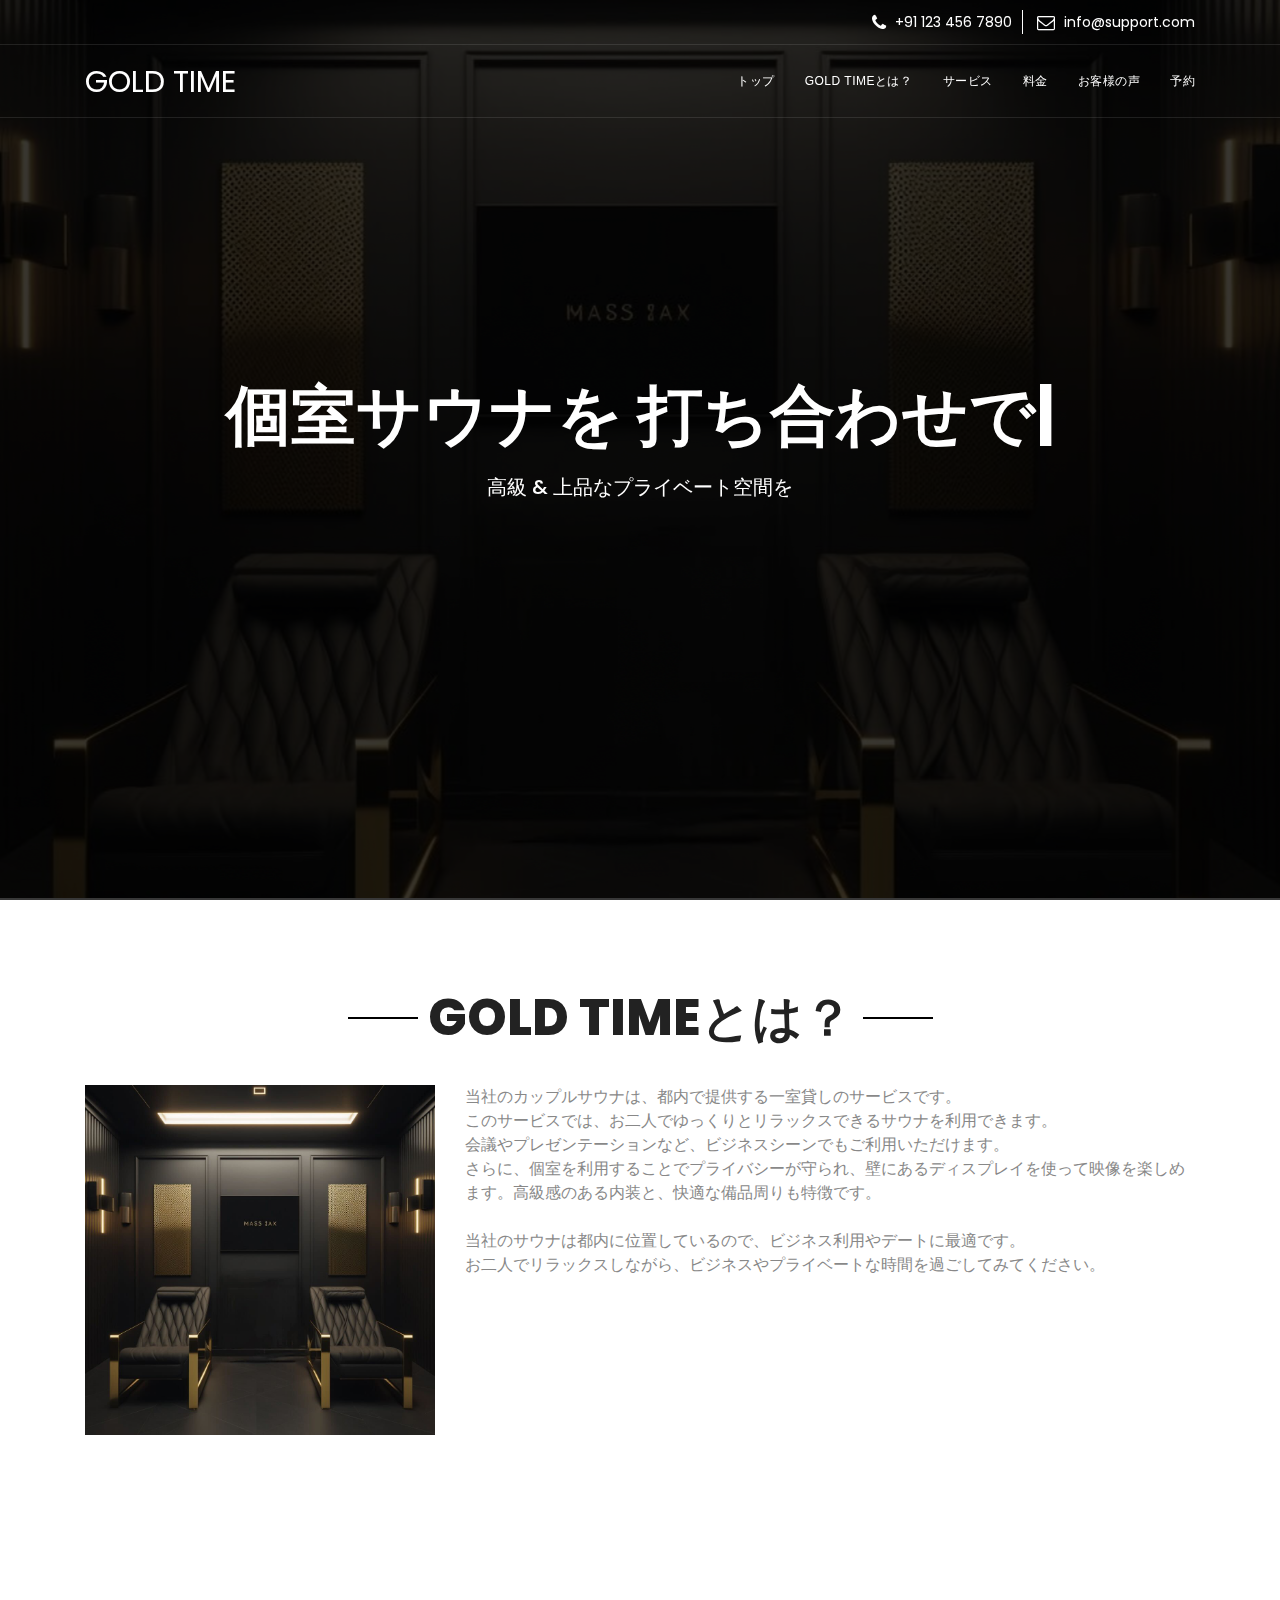
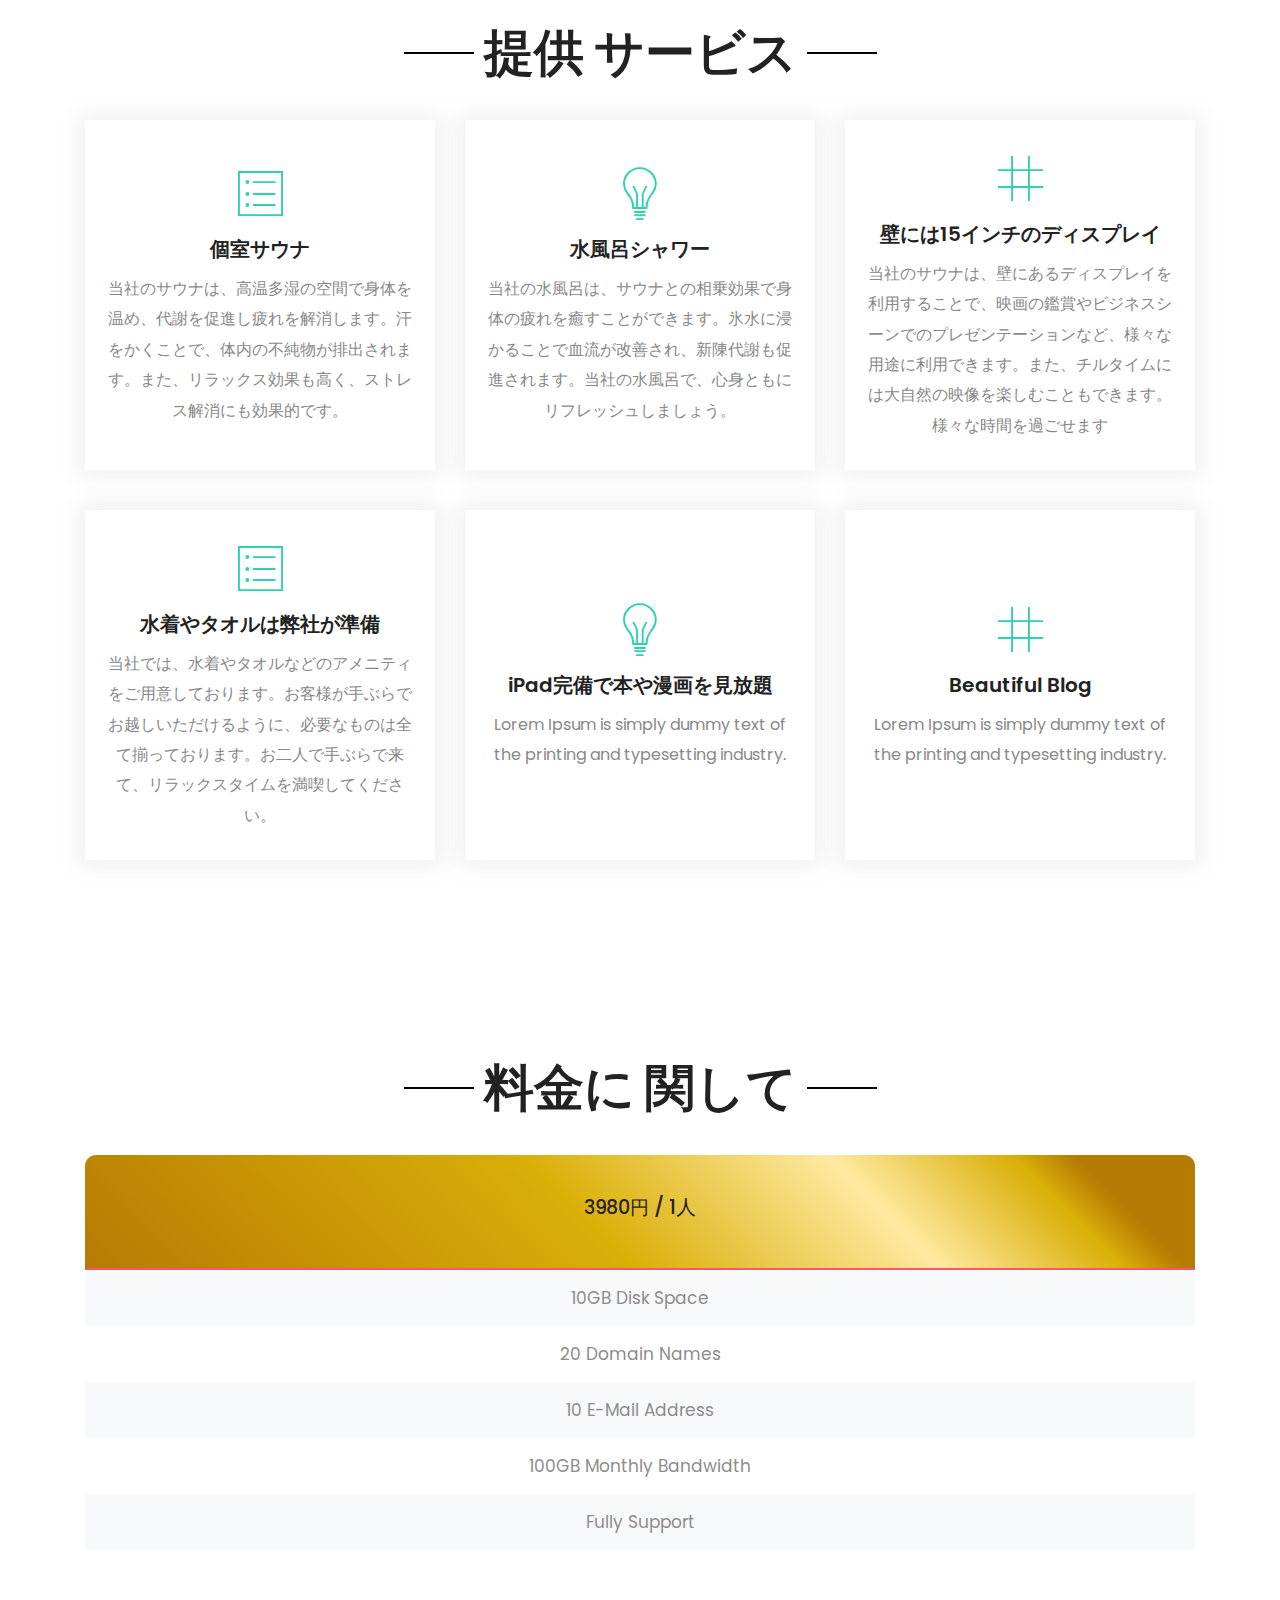
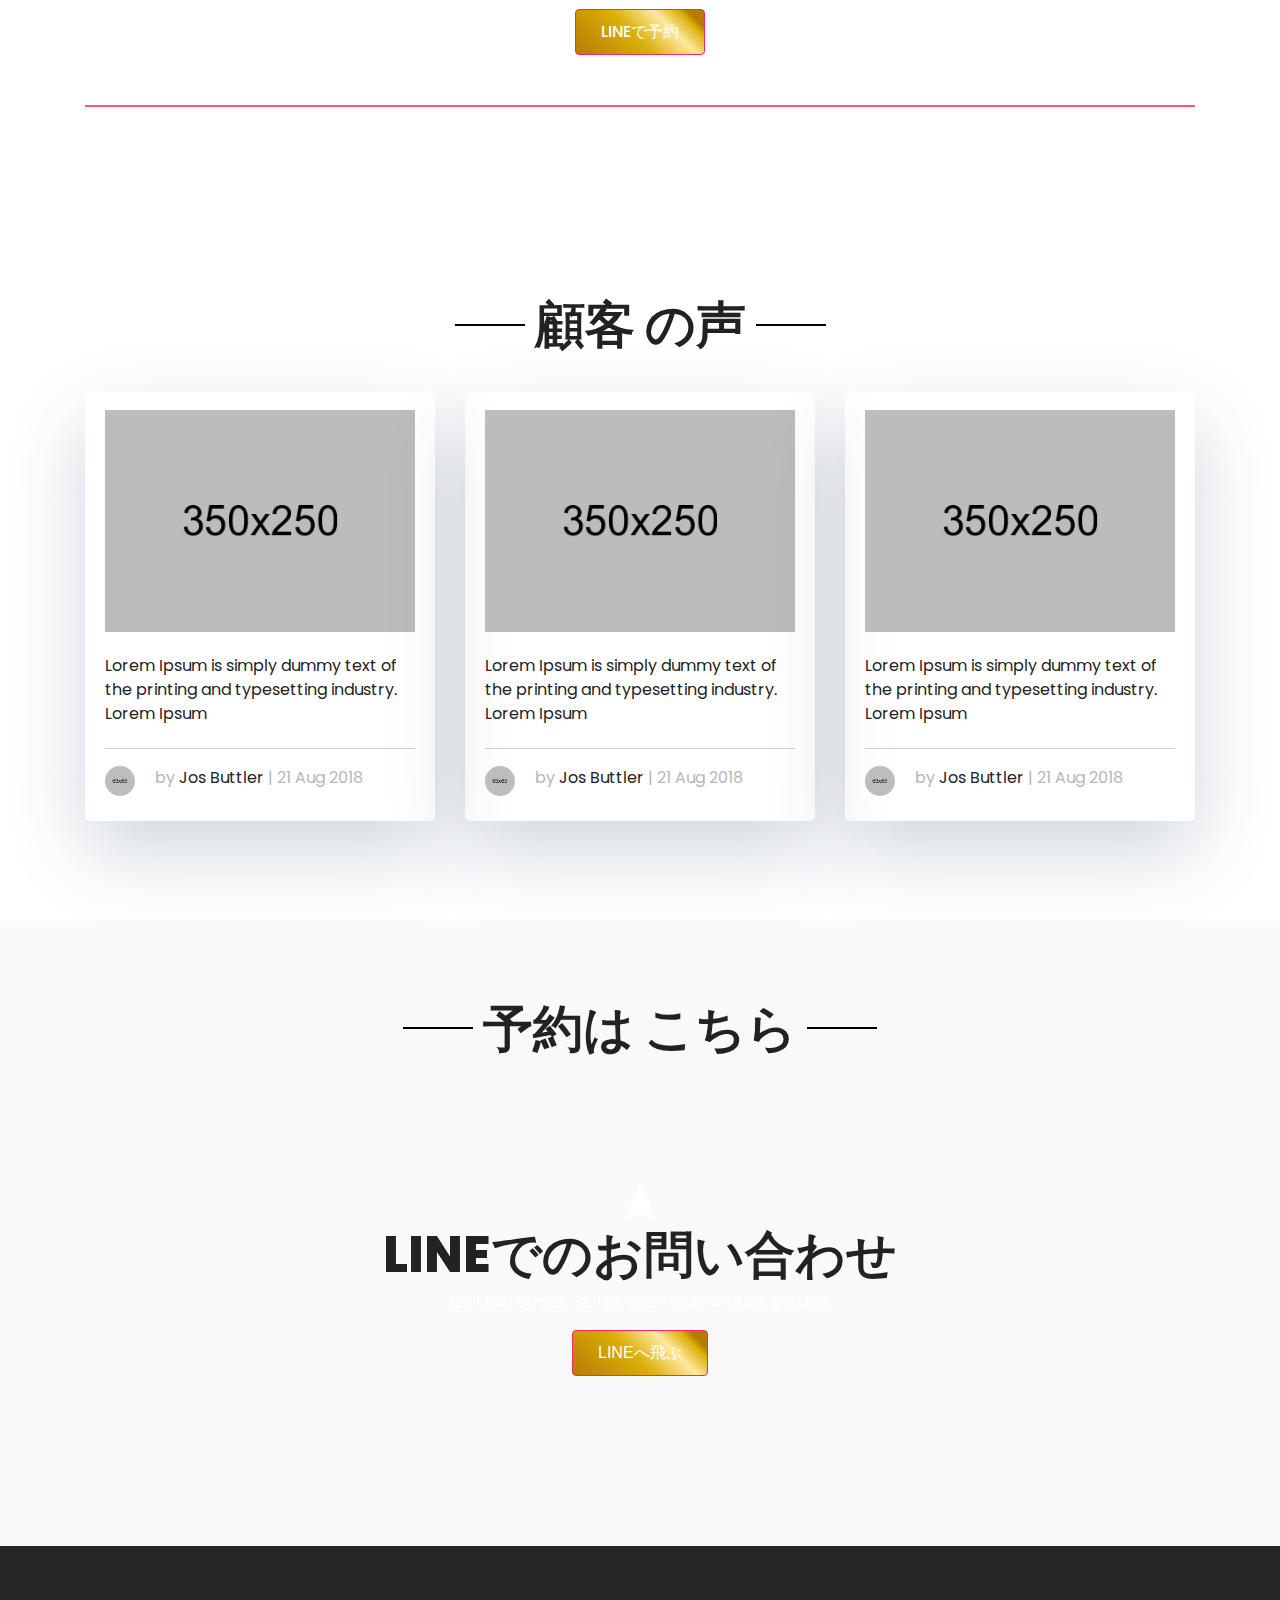
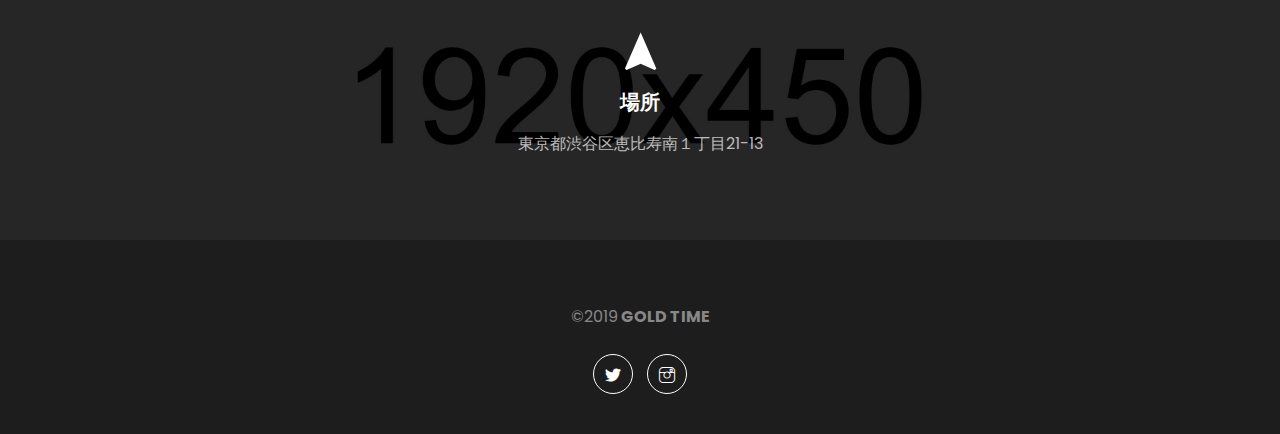
<file: index.html>
<!DOCTYPE html>
<html lang="en">
	<head>
		<meta charset="utf-8">
		<meta http-equiv="X-UA-Compatible" content="IE=edge">
		<meta name="viewport" content="width=device-width, initial-scale=1">
		<title>Connectier - One Page HTML Bootstrap4 Template for Agency, Startup, Corporate, Business. & Multipurpose</title>
		<link rel="shortcut icon" type="image/x-icon" href="favicon.ico">
		<link href="https://fonts.googleapis.com/css?family=Poppins:400,500,600,700" rel="stylesheet">
		<link href="assets/css/bootstrap.min.css" rel="stylesheet" type="text/css">
		<!-- Icon -->
		<link href="assets/css/font-awesome.css" rel="stylesheet" type="text/css">
		<link href="assets/css/flaticon.css" rel="stylesheet" type="text/css" />
		<link href="assets/css/ionicons.css" rel="stylesheet" type="text/css" />
		<!--Light box-->
		<link href="assets/css/jquery.fancybox.css" rel="stylesheet" type="text/css">
		<!-- REVOLUTION STYLE SHEETS -->
		<link rel="stylesheet" type="text/css" href="assets/css/settings.css">
		<link rel="stylesheet" type="text/css" href="assets/css/layers.css">
		<!-- owl_carousel -->
		<link rel="stylesheet" type="text/css" href="assets/css/owl.carousel.min.css">
		<!--Main Slider-->
		<link href="assets/css/style.css" rel="stylesheet">
		<link href="assets/css/header.css" rel="stylesheet">
		<link href="assets/css/footer.css" rel="stylesheet">
		<link href="assets/css/index.css" rel="stylesheet">
		<link rel="stylesheet" href="assets/css/vegas.css" type="text/css"/>
		<link rel="stylesheet" href="assets/css/demo1.css" type="text/css"/>
		<link href="assets/css/theme-color/default.css" rel="stylesheet" type="text/css" id="theme-color" />

	</head>
	<body id="home">

		<!--loader-->
		<div id="preloader">
			<div class="sk-circle">
				<div class="sk-circle1 sk-child"></div>
				<div class="sk-circle2 sk-child"></div>
				<div class="sk-circle3 sk-child"></div>
				<div class="sk-circle4 sk-child"></div>
				<div class="sk-circle5 sk-child"></div>
				<div class="sk-circle6 sk-child"></div>
				<div class="sk-circle7 sk-child"></div>
				<div class="sk-circle8 sk-child"></div>
				<div class="sk-circle9 sk-child"></div>
				<div class="sk-circle10 sk-child"></div>
				<div class="sk-circle11 sk-child"></div>
				<div class="sk-circle12 sk-child"></div>
			</div>
		</div>
		<!--loader-->
		<!-- header -->
		<header id="home">
			<div class="header-top-area">
				<div class="top_patti hidden-sm-down">
				<div class="container">
					<div class="row">
						<div class="col-md-12">
							<div class="info">
								<div class="info-item">
									<span class="fa fa-phone"></span> +91 123 456 7890
								</div>

								<div class="info-item">
									<span class="fa fa-envelope-o"></span><a href="mailto:info0@support0.com" title=""> info@support.com</a>
								</div>

							</div>
						</div>
					</div>
				</div>
			</div>

				<div class="menu_space">
					<div class="container">
						<div class="row">
							<div class="col-lg-2">
								<!-- START LOGO DESIGN AREA -->
								<div class="logo">
									<a href="index.html">GOLD TIME</a>
								</div>
								<!-- END LOGO DESIGN AREA -->
							</div>
							<div class="col-lg-10">
								<!-- START MENU DESIGN AREA -->
								<div class="mainmenu navbar-toggleable-md">
									<div class="navbar navbar-nobg pr-0">
										<div class="navbar-header hidden-lg-up">
											<button type="button" class="navbar-toggler" data-toggle="collapse" data-target=".navbar-collapse">
												<span class="sr-only">Toggle navigation</span><span class="icon-bar"></span><span class="icon-bar"></span><span class="icon-bar"></span>
											</button>
										</div>


										<div class="navbar-collapse navigation_maine nav_scroll collapse">

											<ul class="nav navbar-nav navbar-right justify-content-end justify-content-sm-end">

													<li>
														<a href="#banner">トップ</a>
													</li>
													<li>
														<a href="#about-section">GOLD TIMEとは？</a>
													</li>
													<li>
														<a href="#service">サービス</a>
													</li>
													<li>
														<a href="#pricing">料金</a>
													</li>

													<li>
														<a href="#blog_section">お客様の声</a>
													</li>
													<li>
														<a href="#contact-section">予約</a>
													</li>
												</ul>

										</div>
									</div>
								</div>
								<!-- END MENU DESIGN AREA -->

							</div>
						</div>
					</div>
				</div>
			</div>

		</header>
		<!-- header End-->

		<!-- Banner -->
		<div id="banner" class="banner position_rel">

			<div class="banner-area banner-1">
				<div class="cover-bg pos-abs full-size slide-show">  </div>
				<div class="container content_pos">
					<div class="row">
						<div class="col-md-12">
							<div class="slider-title">
								<h1> 個室サウナを <span class="text_type" data-text1="打ち合わせで" data-text2="カップルで" data-loop="true" data-backdelay="3000"></span></h1>
								<p>
									高級 &amp; 上品なプライベート空間を
								</p>
<!--
								<div class="follow-me">
									<ul>
										<li>
											<a href="#"><i class="fa fa-instgram"></i></a>
										</li>
										<li>
											<a href="#"><i class="fa fa-twitter"></i></a>
										</li>
										<li>
											<a href="#"><i class="fa fa-pinterest-p"></i></a>
										</li>
										<li>
											<a href="#"><i class="fa fa-linkedin"></i></a>
										</li>
										<li>
											<a href="#"><i class="fa fa-google-plus"></i></a>
										</li>
									</ul>
								</div>
-->
							</div>
						</div>
					</div>
				</div>
			</div>

		</div>
		<!-- Banner End -->
		<!-- About_Section -->
		<section id="about-section" class="padding ptb-xs-60">
			<div class="container">
				<div class="row pb-40 pb-xs-30">
					<div class="col-md-12 text-center">
						<div class="sec_heading">
							<h2><span>GOLD TIME</span>とは？</h2>
						</div>
					</div>
				</div>

				<div class="row">
					<div class="col-md-4 mb-xs-30">
						<div class="comp_quality">
							<figure>
								<img src="assets/images/img1.jpg" alt="" />
							</figure>
						</div>
					</div>

					<div class="col-md-8">

						<div class="progress_box">
							<p>
								当社のカップルサウナは、都内で提供する一室貸しのサービスです。<br>このサービスでは、お二人でゆっくりとリラックスできるサウナを利用できます。<br>会議やプレゼンテーションなど、ビジネスシーンでもご利用いただけます。<br>さらに、個室を利用することでプライバシーが守られ、壁にあるディスプレイを使って映像を楽しめます。高級感のある内装と、快適な備品周りも特徴です。<br><br>当社のサウナは都内に位置しているので、ビジネス利用やデートに最適です。<br>お二人でリラックスしながら、ビジネスやプライベートな時間を過ごしてみてください。
								<br><br>
							</p>

<!--

							<div class="progress">
								<div class="progress-bar" style="width:100%;">
									<span>完全個室</span>
									<div class="progress-value">
										100%
									</div>
								</div>
							</div>

							<div class="progress">
								<div class="progress-bar" style="width:100%;">
									<span>打ち合わせでの活用</span>
									<div class="progress-value">
										100%
									</div>
								</div>
							</div>
-->

						</div>
					</div>

				</div>

			</div>
		</section>
		<!-- About_Section_End -->

		<!-- Counter_Section -->
<!--
		<section class="counter_sec padding ptb-xs-60">
			<div class="container">
				<div class="row">
					<div class="col-md-6 offset-md-3 col-lg-4 offset-lg-0 d-flex align-items-stretch">
						<div class="achivment d-flex align-items-center">
							<p>
								We Have Greate Achivment to Show !!
							</p>
						</div>
					</div>
					<div class="col-lg-2 mt-xs-30 mt-sm-30">
						<div class="single-fact">
							<i class="ion-trophy icon_conunt"></i>
							<h3>Award</h3>
							<span class="counter" data-count="67">0</span>

						</div>
					</div>
					<div class="col-lg-2 mt-xs-30 mt-sm-30">
						<div class="single-fact">
							<i class="ion-clipboard icon_conunt"></i>
							<h3>Projects</h3>
							<span class="counter" data-count="3562">0</span>
						</div>
					</div>
					<div class="col-lg-2 mt-xs-30 mt-sm-30">
						<div class="single-fact">
							<i class="ion-happy icon_conunt"></i>
							<h3>Clients</h3>
							<span class="counter" data-count="1054">0</span>

						</div>
					</div>
					<div class="col-lg-2 mt-xs-30 mt-sm-30">
						<div class="single-fact">
							<i class="ion-ios-person icon_conunt"></i>
							<h3>Member</h3>
							<span class="counter" data-count="400">0</span>

						</div>
					</div>
				</div>
			</div>
		</section>
-->
		<!-- Counter_Section_End -->

		<!-- Service_Section -->
		<section id="service" class="padding ptb-xs-60">
			<div class="container">
				<div class="row pb-40 pb-xs-30">
					<div class="col-md-12 text-center">
						<div class="sec_heading">
							<h2><span>提供</span> サービス</h2>
						</div>
					</div>
				</div>

				<div class="row">


					<div class="col-lg-4 col-md-6 mb-30">
						<div class="effect_box">
							<div class="show_ser">
								<figure>
									<img src="assets/images/service/img1.jpg" alt="">
								</figure>
							</div>

							<div class="ser_detail d-flex align-items-center">
								<div class="align_middle">
									<i class="ion-ios-list-outline"></i>
									<h3><a href="#">個室サウナ</a></h3>
									<p>
										当社のサウナは、高温多湿の空間で身体を温め、代謝を促進し疲れを解消します。汗をかくことで、体内の不純物が排出されます。また、リラックス効果も高く、ストレス解消にも効果的です。
									</p>
								</div>
							</div>
						</div>
					</div>

					<div class="col-lg-4 col-md-6 mb-xs-30">
						<div class="effect_box">
							<div class="show_ser">
								<figure>
									<img src="assets/images/service/img2.jpg" alt="">
								</figure>
							</div>

							<div class="ser_detail d-flex align-items-center">
								<div class="align_middle">
									<i class="ion-ios-lightbulb-outline"></i>
									<h3><a href="#">水風呂シャワー</a></h3>
									<p>
										当社の水風呂は、サウナとの相乗効果で身体の疲れを癒すことができます。氷水に浸かることで血流が改善され、新陳代謝も促進されます。当社の水風呂で、心身ともにリフレッシュしましょう。
									</p>
								</div>
							</div>
						</div>
					</div>

					<div class="col-lg-4 col-md-6 mb-sm-30 mb-xs-30">
						<div class="effect_box">
							<div class="show_ser">
								<figure>
									<img src="assets/images/service/img3.jpg" alt="">
								</figure>
							</div>

							<div class="ser_detail d-flex align-items-center">
								<div class="align_middle">
									<i class="ion-ios-grid-view-outline"></i>
									<h3><a href="#">壁には15インチのディスプレイ</a></h3>
									<p>
										当社のサウナは、壁にあるディスプレイを利用することで、映画の鑑賞やビジネスシーンでのプレゼンテーションなど、様々な用途に利用できます。また、チルタイムには大自然の映像を楽しむこともできます。様々な時間を過ごせます
									</p>
								</div>
							</div>
						</div>
					</div>

					<div class="col-lg-4 col-md-6 mb-sm-30	mb-xs-30">
						<div class="effect_box">
							<div class="show_ser">
								<figure>
									<img src="assets/images/service/img1.jpg" alt="">
								</figure>
							</div>

							<div class="ser_detail d-flex align-items-center">
								<div class="align_middle">
									<i class="ion-ios-list-outline"></i>
									<h3><a href="#">水着やタオルは弊社が準備</a></h3>
									<p>
										当社では、水着やタオルなどのアメニティをご用意しております。お客様が手ぶらでお越しいただけるように、必要なものは全て揃っております。お二人で手ぶらで来て、リラックスタイムを満喫してください。
									</p>
								</div>
							</div>
						</div>
					</div>

					<div class="col-lg-4 col-md-6 mb-xs-30">
						<div class="effect_box">
							<div class="show_ser">
								<figure>
									<img src="assets/images/service/img2.jpg" alt="">
								</figure>
							</div>

							<div class="ser_detail d-flex align-items-center">
								<div class="align_middle">
									<i class="ion-ios-lightbulb-outline"></i>
									<h3><a href="#">iPad完備で本や漫画を見放題</a></h3>
									<p>
										Lorem Ipsum is simply dummy text of the printing and typesetting industry.
									</p>
								</div>
							</div>
						</div>
					</div>

					<div class="col-lg-4 col-md-6">
						<div class="effect_box">
							<div class="show_ser">
								<figure>
									<img src="assets/images/service/img3.jpg" alt="">
								</figure>
							</div>

							<div class="ser_detail d-flex align-items-center">
								<div class="align_middle">
									<i class="ion-ios-grid-view-outline"></i>
									<h3><a href="#">Beautiful Blog</a></h3>
									<p>
										Lorem Ipsum is simply dummy text of the printing and typesetting industry.
									</p>
								</div>
							</div>
						</div>
					</div>

				</div>

			</div>
		</section>
		<!-- Service_Section_End -->

		<!-- Section_Testimonial -->
<!--
		<section class="textimonial_section padding ptb-xs-60">
			<div class="container">
				<div class="row">
					<div class="col-md-8">
						<div class="text_slider nav_next_prive owl-carousel">
							<div class="text_item">
								<div class="picher_box">
									<div class="text_folder">
										<figure>
											<img src="assets/images/1.jpg" alt="" />
										</figure>
									</div>
									<div class="designation">
										<h4>David Willey</h4>
										<span>CEO - Montivo</span>
									</div>
								</div>
								<p>
									Lorem Ipsum is simply dummy text of the printing and typesetting industry. Lorem Ipsum has been the industry's standard dummy text ever since the 1500s  dummy text of the printing.
								</p>
							</div>

							<div class="text_item">
								<div class="picher_box">
									<div class="text_folder">
										<figure>
											<img src="assets/images/1.jpg" alt="" />
										</figure>
									</div>
									<div class="designation">
										<h4>David Willey</h4>
										<span>CEO - Montivo</span>
									</div>
								</div>
								<p>
									Lorem Ipsum is simply dummy text of the printing and typesetting industry. Lorem Ipsum has been the industry's standard dummy text ever since the 1500s  dummy text of the printing.
								</p>
							</div>

							<div class="text_item">
								<div class="picher_box">
									<div class="text_folder">
										<figure>
											<img src="assets/images/1.jpg" alt="" />
										</figure>
									</div>
									<div class="designation">
										<h4>David Willey</h4>
										<span>CEO - Montivo</span>
									</div>
								</div>
								<p>
									Lorem Ipsum is simply dummy text of the printing and typesetting industry. Lorem Ipsum has been the industry's standard dummy text ever since the 1500s  dummy text of the printing.
								</p>
							</div>

						</div>
					</div>
					<div class="col-md-4 d-flex align-items-center justify-content-center">
						<div class="quote_icon">
							<i class="ion-quote"></i>
						</div>
					</div>
				</div>
			</div>
		</section>
-->
		<!-- Section_Testimonial_End -->


		<!-- Pricing_Section -->
		<section id="pricing" class="padding ptb-xs-60">
			<div class="container">
				<div class="row pb-40 pb-xs-30">
					<div class="col-md-12 text-center">
						<div class="sec_heading">
							<h2><span>料金に</span> 関して</h2>
						</div>
					</div>
				</div>
				<div class="row">


					<div class="col-lg-12 mb-sm-30 mb-xs-30">
						<div class="pricing-grid2">
							<div class="price-value two">
								<h5><span>3980円</span><i> / 1人</i></h5>
							</div>
							<div class="price-bg">
								<ul>
									<li class="whyt">
										<a href="#">10GB Disk Space </a>
									</li>
									<li>
										<a href="#">20 Domain Names</a>
									</li>
									<li class="whyt">
										<a href="#">10 E-Mail Address </a>
									</li>
									<li>
										<a href="#">100GB Monthly Bandwidth </a>
									</li>
									<li class="whyt">
										<a href="#">Fully Support</a>
									</li>
								</ul>
								<div class="cart2">
									<a class="btn-text" href="#small-dialog">LINEで予約</a>
								</div>
							</div>
						</div>
					</div>

				</div>
			</div>
		</section>
		<!-- Pricing_Section_End -->
		<!-- Blog_Section -->
			<section id="blog_section" class="padding ptb-xs-60">
				<div class="container">
					<div class="row pb-40 pb-xs-30">
					<div class="col-md-12 text-center">
						<div class="sec_heading">
							<h2><span>顧客</span> の声</h2>
						</div>
					</div>
				</div>

				<div class="row">
					<div class="col-lg-4 mb-sm-30 mb-xs-30">
						<div class="blog-post">
							<div class="blog-post-images img-scale">
								<a href="blog.html"> <img src="assets/images/blog/img_1.jpg" alt=""> </a>
							</div>
							<div class="post-details">
								<a href="blog.html">Lorem Ipsum is simply dummy text of the printing and typesetting industry. Lorem Ipsum</a>
							</div>
							<div class="author d-flex align-items-center">
								<img src="assets/images/review-author-img.png" alt="">
								<span>by <a href="#">Jos Buttler</a> | 21 Aug 2018</span>
							</div>
						</div>
					</div>

					<div class="col-lg-4 mb-sm-30 mb-xs-30">
						<div class="blog-post">
							<div class="blog-post-images img-scale">
								<a href="blog.html"> <img src="assets/images/blog/img_2.jpg" alt=""> </a>
							</div>
							<div class="post-details">
								<a href="blog.html">Lorem Ipsum is simply dummy text of the printing and typesetting industry. Lorem Ipsum</a>
							</div>
							<div class="author d-flex align-items-center">
								<img src="assets/images/review-author-img.png" alt="">
								<span>by <a href="#">Jos Buttler</a> | 21 Aug 2018</span>
							</div>
						</div>
					</div>

					<div class="col-lg-4 mb-sm-30">
						<div class="blog-post">
							<div class="blog-post-images img-scale">
								<a href="blog.html"> <img src="assets/images/blog/img_3.jpg" alt=""> </a>
							</div>
							<div class="post-details">
								<a href="blog.html">Lorem Ipsum is simply dummy text of the printing and typesetting industry. Lorem Ipsum</a>
							</div>
							<div class="author d-flex align-items-center">
								<img src="assets/images/review-author-img.png" alt="">
								<span>by <a href="#">Jos Buttler</a> | 21 Aug 2018</span>
							</div>
						</div>
					</div>

				</div>

				</div>
			</section>
		<!-- Blog_Section_End -->

<!-- Contact -->
<section id="contact-section" class="pt-90 pt-xs-40 gray_bg">
	<div class="container">
		<div class="row pb-40 pb-xs-30">
					<div class="col-md-12 text-center">
						<div class="sec_heading">
							<h2><span>予約は</span> こちら</h2>
						</div>
					</div>
				</div>

				<div class="row">
					<div class="col-lg-10 offset-lg-1">
						
						
						
							<div class="container">
								<div class="row">
										<div class="col-md-12">
											<div class="more_info">
												<i class="ion-android-navigate"></i>
												<h2>LINEでのお問い合わせ</h2>
												<p>123 Main Street, St. NW Ste, 1 Washington, DC,USA.</p>
												
										<button class="btn-text" type="button" id="submit" name="button">
											LINEへ飛ぶ
										</button>
											</div>
											
										</div>
					
					
									</div>
							</div>
						
					</div>
				</div>

	</div>
	<div class="full_contact">
		<div class="container">
			<div class="row">
					<div class="col-md-12">
						<div class="more_info">
							<i class="ion-android-navigate"></i>
							<h3>場所</h3>
							<span>東京都渋谷区恵比寿南１丁目21-13</span>
						</div>
					</div>


				</div>
		</div>
	</div>
</section>
<!-- Contact_End -->


		<!-- Footer -->
		<footer class="footer ptb-40">
			<div class="container">
				<div class="row">
					<div class="col-md-12 text-center">
						<div class="footer_sec">

							<p class="copy_right">
								©2019 <strong>GOLD TIME</strong>
							</p>
							<p class="footer_social">
								<a href="#"> <i class="flaticon-twitter-logo-silhouette"></i> </a>
								<a href="#"> <i class="flaticon-instagram"></i> </a>
							</p>
						</div>
					</div>
				</div>
			</div>
		</footer>
		<!-- Footer_End -->


		<a id="back-to-top" href="#"> <i class="ion-android-arrow-up"></i> </a>

		<script type="text/javascript" src="assets/js/jquery.min.js"></script>
		<script type="text/javascript" src="assets/js/tether.min.js"></script>
		<script type="text/javascript" src="assets/js/bootstrap.min.js"></script>
		<!-- fancybox Js -->
		<script src="assets/js/jquery.mousewheel-3.0.6.pack.js" type="text/javascript"></script>
		<script src="assets/js/jquery.fancybox.pack.js" type="text/javascript"></script>
		<!-- masonry,isotope Effect Js -->
		<script src="assets/js/imagesloaded.pkgd.min.js" type="text/javascript"></script>
		<script src="assets/js/isotope.pkgd.min.js" type="text/javascript"></script>
		<script src="assets/js/masonry.pkgd.min.js" type="text/javascript"></script>
		<script src="assets/js/jquery.appear.js" type="text/javascript"></script>
		<!-- owl_carousel -->
		<script src="assets/js/owl.carousel.min.js" type="text/javascript"></script>
		<!-- Type -->
		<script src="assets/js/typed.js" type="text/javascript"></script>
		<!-- Images_burn -->
		<script src="assets/js/vegas.js" type="text/javascript"></script>
		<script type="text/javascript" src="assets/js/validation.js"></script>
		<script src="assets/js/custom.js" type="text/javascript"></script>
		<script type="text/javascript" >
			$('.slide-show').vegas({
				overlay : !0,
				delay : 1e4,
				slidesToKeep : 1,
				transition : "fade2",
				transitionDuration : 8e3,
				animation : "random",
				animationDuration : 1e4,
				slides : [{
					src : 'assets/images/banner/banner_1.jpg'
				}, {
					src : 'assets/images/banner/banner_2.jpg'
				}, {
					src : 'assets/images/banner/banner_3.jpg'
				},{
					src : 'assets/images/banner/banner_1.jpg'

				}]
			});
		</script>
	</body>
</html>
</file>
<file: assets/css/flaticon.css>
/*
  	Flaticon icon font: Flaticon
  	Creation date: 23/07/2018 07:15
  	*/

@font-face {
  font-family: "Flaticon";
  src: url("../fonts/Flaticon.eot");
  src: url("../fonts/Flaticon.eot?#iefix") format("embedded-opentype"),
       url("../fonts/Flaticon.woff") format("woff"),
       url("../fonts/Flaticon.ttf") format("truetype"),
       url("../fonts/Flaticon.svg#Flaticon") format("svg");
  font-weight: normal;
  font-style: normal;
}

@media screen and (-webkit-min-device-pixel-ratio:0) {
  @font-face {
    font-family: "Flaticon";
    src: url("../fonts/Flaticon.svg#Flaticon") format("svg");
  }
}

[class^="flaticon-"]:before, [class*=" flaticon-"]:before,
[class^="flaticon-"]:after, [class*=" flaticon-"]:after {   
  font-family: Flaticon;
font-style: normal;
}

.flaticon-instagram:before { content: "\f100"; }
.flaticon-linkedin:before { content: "\f101"; }
.flaticon-twitter-logo-silhouette:before { content: "\f102"; }
.flaticon-facebook-logo:before { content: "\f103"; }
.flaticon-business-affiliate-network:before { content: "\f104"; }
.flaticon-headphones:before { content: "\f105"; }
.flaticon-graph:before { content: "\f106"; }
</file>
<file: assets/css/settings.css>
/*-----------------------------------------------------------------------------

-	Revolution Slider 5.0 Default Style Settings -

Screen Stylesheet

version:   	5.4.5
date:      	15/05/17
author:		themepunch
email:     	info@themepunch.com
website:   	http://www.themepunch.com
-----------------------------------------------------------------------------*/
#debungcontrolls,.debugtimeline{width:100%;box-sizing:border-box}.rev_column,.rev_column .tp-parallax-wrap,.tp-svg-layer svg{vertical-align:top}#debungcontrolls{z-index:100000;position:fixed;bottom:0;height:auto;background:rgba(0,0,0,.6);padding:10px}.debugtimeline{height:10px;position:relative;margin-bottom:3px;display:none;white-space:nowrap}.debugtimeline:hover{height:15px}.the_timeline_tester{background:#e74c3c;position:absolute;top:0;left:0;height:100%;width:0}.rs-go-fullscreen{position:fixed!important;width:100%!important;height:100%!important;top:0!important;left:0!important;z-index:9999999!important;background:#fff!important}.debugtimeline.tl_slide .the_timeline_tester{background:#f39c12}.debugtimeline.tl_frame .the_timeline_tester{background:#3498db}.debugtimline_txt{color:#fff;font-weight:400;font-size:7px;position:absolute;left:10px;top:0;white-space:nowrap;line-height:10px}.rtl{direction:rtl}@font-face{font-family:revicons;src:url(../fonts/revicons/revicons.eot?5510888);src:url(../fonts/revicons/revicons.eot?5510888#iefix) format('embedded-opentype'),url(../fonts/revicons/revicons.woff?5510888) format('woff'),url(../fonts/revicons/revicons.ttf?5510888) format('truetype'),url(../fonts/revicons/revicons.svg?5510888#revicons) format('svg');font-weight:400;font-style:normal}[class*=" revicon-"]:before,[class^=revicon-]:before{font-family:revicons;font-style:normal;font-weight:400;speak:none;display:inline-block;text-decoration:inherit;width:1em;margin-right:.2em;text-align:center;font-variant:normal;text-transform:none;line-height:1em;margin-left:.2em}.revicon-search-1:before{content:'\e802'}.revicon-pencil-1:before{content:'\e831'}.revicon-picture-1:before{content:'\e803'}.revicon-cancel:before{content:'\e80a'}.revicon-info-circled:before{content:'\e80f'}.revicon-trash:before{content:'\e801'}.revicon-left-dir:before{content:'\e817'}.revicon-right-dir:before{content:'\e818'}.revicon-down-open:before{content:'\e83b'}.revicon-left-open:before{content:'\e819'}.revicon-right-open:before{content:'\e81a'}.revicon-angle-left:before{content:'\e820'}.revicon-angle-right:before{content:'\e81d'}.revicon-left-big:before{content:'\e81f'}.revicon-right-big:before{content:'\e81e'}.revicon-magic:before{content:'\e807'}.revicon-picture:before{content:'\e800'}.revicon-export:before{content:'\e80b'}.revicon-cog:before{content:'\e832'}.revicon-login:before{content:'\e833'}.revicon-logout:before{content:'\e834'}.revicon-video:before{content:'\e805'}.revicon-arrow-combo:before{content:'\e827'}.revicon-left-open-1:before{content:'\e82a'}.revicon-right-open-1:before{content:'\e82b'}.revicon-left-open-mini:before{content:'\e822'}.revicon-right-open-mini:before{content:'\e823'}.revicon-left-open-big:before{content:'\e824'}.revicon-right-open-big:before{content:'\e825'}.revicon-left:before{content:'\e836'}.revicon-right:before{content:'\e826'}.revicon-ccw:before{content:'\e808'}.revicon-arrows-ccw:before{content:'\e806'}.revicon-palette:before{content:'\e829'}.revicon-list-add:before{content:'\e80c'}.revicon-doc:before{content:'\e809'}.revicon-left-open-outline:before{content:'\e82e'}.revicon-left-open-2:before{content:'\e82c'}.revicon-right-open-outline:before{content:'\e82f'}.revicon-right-open-2:before{content:'\e82d'}.revicon-equalizer:before{content:'\e83a'}.revicon-layers-alt:before{content:'\e804'}.revicon-popup:before{content:'\e828'}.rev_slider_wrapper{position:relative;z-index:0;width:100%}.rev_slider{position:relative;overflow:visible}.entry-content .rev_slider a,.rev_slider a{box-shadow:none}.tp-overflow-hidden{overflow:hidden!important}.group_ov_hidden{overflow:hidden}.rev_slider img,.tp-simpleresponsive img{max-width:none!important;transition:none;margin:0;padding:0;border:none}.rev_slider .no-slides-text{font-weight:700;text-align:center;padding-top:80px}.rev_slider>ul,.rev_slider>ul>li,.rev_slider>ul>li:before,.rev_slider_wrapper>ul,.tp-revslider-mainul>li,.tp-revslider-mainul>li:before,.tp-simpleresponsive>ul,.tp-simpleresponsive>ul>li,.tp-simpleresponsive>ul>li:before{list-style:none!important;position:absolute;margin:0!important;padding:0!important;overflow-x:visible;overflow-y:visible;background-image:none;background-position:0 0;text-indent:0;top:0;left:0}.rev_slider>ul>li,.rev_slider>ul>li:before,.tp-revslider-mainul>li,.tp-revslider-mainul>li:before,.tp-simpleresponsive>ul>li,.tp-simpleresponsive>ul>li:before{visibility:hidden}.tp-revslider-mainul,.tp-revslider-slidesli{padding:0!important;margin:0!important;list-style:none!important}.fullscreen-container,.fullwidthbanner-container{padding:0;position:relative}.rev_slider li.tp-revslider-slidesli{position:absolute!important}.tp-caption .rs-untoggled-content{display:block}.tp-caption .rs-toggled-content{display:none}.rs-toggle-content-active.tp-caption .rs-toggled-content{display:block}.rs-toggle-content-active.tp-caption .rs-untoggled-content{display:none}.rev_slider .caption,.rev_slider .tp-caption{position:relative;visibility:hidden;white-space:nowrap;display:block;-webkit-font-smoothing:antialiased!important;z-index:1}.rev_slider .caption,.rev_slider .tp-caption,.tp-simpleresponsive img{-moz-user-select:none;-khtml-user-select:none;-webkit-user-select:none;-o-user-select:none}.rev_slider .tp-mask-wrap .tp-caption,.rev_slider .tp-mask-wrap :last-child,.wpb_text_column .rev_slider .tp-mask-wrap .tp-caption,.wpb_text_column .rev_slider .tp-mask-wrap :last-child{margin-bottom:0}.tp-svg-layer svg{width:100%;height:100%;position:relative}.tp-carousel-wrapper{cursor:url(openhand.cur),move}.tp-carousel-wrapper.dragged{cursor:url(closedhand.cur),move}.tp_inner_padding{box-sizing:border-box;max-height:none!important}.tp-caption.tp-layer-selectable{-moz-user-select:all;-khtml-user-select:all;-webkit-user-select:all;-o-user-select:all}.tp-caption.tp-hidden-caption,.tp-forcenotvisible,.tp-hide-revslider,.tp-parallax-wrap.tp-hidden-caption{visibility:hidden!important;display:none!important}.rev_slider audio,.rev_slider embed,.rev_slider iframe,.rev_slider object,.rev_slider video{max-width:none!important}.tp-element-background{position:absolute;top:0;left:0;width:100%;height:100%;z-index:0}.tp-blockmask,.tp-blockmask_in,.tp-blockmask_out{position:absolute;top:0;left:0;width:100%;height:100%;background:#fff;z-index:1000;transform:scaleX(0) scaleY(0)}.tp-parallax-wrap{transform-style:preserve-3d}.rev_row_zone{position:absolute;width:100%;left:0;box-sizing:border-box;min-height:50px;font-size:0}.rev_column_inner,.rev_slider .tp-caption.rev_row{position:relative;width:100%!important;box-sizing:border-box}.rev_row_zone_top{top:0}.rev_row_zone_middle{top:50%;transform:translateY(-50%)}.rev_row_zone_bottom{bottom:0}.rev_slider .tp-caption.rev_row{display:table;table-layout:fixed;vertical-align:top;height:auto!important;font-size:0}.rev_column{display:table-cell;position:relative;height:auto;box-sizing:border-box;font-size:0}.rev_column_inner{display:block;height:auto!important;white-space:normal!important}.rev_column_bg{width:100%;height:100%;position:absolute;top:0;left:0;z-index:0;box-sizing:border-box;background-clip:content-box;border:0 solid transparent}.tp-caption .backcorner,.tp-caption .backcornertop,.tp-caption .frontcorner,.tp-caption .frontcornertop{height:0;top:0;width:0;position:absolute}.rev_column_inner .tp-loop-wrap,.rev_column_inner .tp-mask-wrap,.rev_column_inner .tp-parallax-wrap{text-align:inherit}.rev_column_inner .tp-mask-wrap{display:inline-block}.rev_column_inner .tp-parallax-wrap,.rev_column_inner .tp-parallax-wrap .tp-loop-wrap,.rev_column_inner .tp-parallax-wrap .tp-mask-wrap{position:relative!important;left:auto!important;top:auto!important;line-height:0}.tp-video-play-button,.tp-video-play-button i{line-height:50px!important;vertical-align:top;text-align:center}.rev_column_inner .rev_layer_in_column,.rev_column_inner .tp-parallax-wrap,.rev_column_inner .tp-parallax-wrap .tp-loop-wrap,.rev_column_inner .tp-parallax-wrap .tp-mask-wrap{vertical-align:top}.rev_break_columns{display:block!important}.rev_break_columns .tp-parallax-wrap.rev_column{display:block!important;width:100%!important}.fullwidthbanner-container{overflow:hidden}.fullwidthbanner-container .fullwidthabanner{width:100%;position:relative}.tp-static-layers{position:absolute;z-index:101;top:0;left:0}.tp-caption .frontcorner{border-left:40px solid transparent;border-right:0 solid transparent;border-top:40px solid #00A8FF;left:-40px}.tp-caption .backcorner{border-left:0 solid transparent;border-right:40px solid transparent;border-bottom:40px solid #00A8FF;right:0}.tp-caption .frontcornertop{border-left:40px solid transparent;border-right:0 solid transparent;border-bottom:40px solid #00A8FF;left:-40px}.tp-caption .backcornertop{border-left:0 solid transparent;border-right:40px solid transparent;border-top:40px solid #00A8FF;right:0}.tp-layer-inner-rotation{position:relative!important}img.tp-slider-alternative-image{width:100%;height:auto}.caption.fullscreenvideo,.rs-background-video-layer,.tp-caption.coverscreenvideo,.tp-caption.fullscreenvideo{width:100%;height:100%;top:0;left:0;position:absolute}.noFilterClass{filter:none!important}.rs-background-video-layer{visibility:hidden;z-index:0}.caption.fullscreenvideo audio,.caption.fullscreenvideo iframe,.caption.fullscreenvideo video,.tp-caption.fullscreenvideo iframe,.tp-caption.fullscreenvideo iframe audio,.tp-caption.fullscreenvideo iframe video{width:100%!important;height:100%!important;display:none}.fullcoveredvideo audio,.fullscreenvideo audio .fullcoveredvideo video,.fullscreenvideo video{background:#000}.fullcoveredvideo .tp-poster{background-position:center center;background-size:cover;width:100%;height:100%;top:0;left:0}.videoisplaying .html5vid .tp-poster{display:none}.tp-video-play-button{background:#000;background:rgba(0,0,0,.3);border-radius:5px;position:absolute;top:50%;left:50%;color:#FFF;margin-top:-25px;margin-left:-25px;cursor:pointer;width:50px;height:50px;box-sizing:border-box;display:inline-block;z-index:4;opacity:0;transition:opacity .3s ease-out!important}.tp-audio-html5 .tp-video-play-button,.tp-hiddenaudio{display:none!important}.tp-caption .html5vid{width:100%!important;height:100%!important}.tp-video-play-button i{width:50px;height:50px;display:inline-block;font-size:40px!important}.rs-fullvideo-cover,.tp-dottedoverlay,.tp-shadowcover{height:100%;top:0;left:0;position:absolute}.tp-caption:hover .tp-video-play-button{opacity:1;display:block}.tp-caption .tp-revstop{display:none;border-left:5px solid #fff!important;border-right:5px solid #fff!important;margin-top:15px!important;line-height:20px!important;vertical-align:top;font-size:25px!important}.tp-seek-bar,.tp-video-button,.tp-volume-bar{outline:0;line-height:12px;margin:0;cursor:pointer}.videoisplaying .revicon-right-dir{display:none}.videoisplaying .tp-revstop{display:inline-block}.videoisplaying .tp-video-play-button{display:none}.fullcoveredvideo .tp-video-play-button{display:none!important}.fullscreenvideo .fullscreenvideo audio,.fullscreenvideo .fullscreenvideo video{object-fit:contain!important}.fullscreenvideo .fullcoveredvideo audio,.fullscreenvideo .fullcoveredvideo video{object-fit:cover!important}.tp-video-controls{position:absolute;bottom:0;left:0;right:0;padding:5px;opacity:0;transition:opacity .3s;background-image:linear-gradient(to bottom,#000 13%,#323232 100%);display:table;max-width:100%;overflow:hidden;box-sizing:border-box}.rev-btn.rev-hiddenicon i,.rev-btn.rev-withicon i{transition:all .2s ease-out!important;font-size:15px}.tp-caption:hover .tp-video-controls{opacity:.9}.tp-video-button{background:rgba(0,0,0,.5);border:0;border-radius:3px;font-size:12px;color:#fff;padding:0}.tp-video-button:hover{cursor:pointer}.tp-video-button-wrap,.tp-video-seek-bar-wrap,.tp-video-vol-bar-wrap{padding:0 5px;display:table-cell;vertical-align:middle}.tp-video-seek-bar-wrap{width:80%}.tp-video-vol-bar-wrap{width:20%}.tp-seek-bar,.tp-volume-bar{width:100%;padding:0}.rs-fullvideo-cover{width:100%;background:0 0;z-index:5}.disabled_lc .tp-video-play-button,.rs-background-video-layer audio::-webkit-media-controls,.rs-background-video-layer video::-webkit-media-controls,.rs-background-video-layer video::-webkit-media-controls-start-playback-button{display:none!important}.tp-audio-html5 .tp-video-controls{opacity:1!important;visibility:visible!important}.tp-dottedoverlay{background-repeat:repeat;width:100%;z-index:3}.tp-dottedoverlay.twoxtwo{background:url(../assets/gridtile.png)}.tp-dottedoverlay.twoxtwowhite{background:url(../assets/gridtile_white.png)}.tp-dottedoverlay.threexthree{background:url(../assets/gridtile_3x3.png)}.tp-dottedoverlay.threexthreewhite{background:url(../assets/gridtile_3x3_white.png)}.tp-shadowcover{width:100%;background:#fff;z-index:-1}.tp-shadow1{box-shadow:0 10px 6px -6px rgba(0,0,0,.8)}.tp-shadow2:after,.tp-shadow2:before,.tp-shadow3:before,.tp-shadow4:after{z-index:-2;position:absolute;content:"";bottom:10px;left:10px;width:50%;top:85%;max-width:300px;background:0 0;box-shadow:0 15px 10px rgba(0,0,0,.8);transform:rotate(-3deg)}.tp-shadow2:after,.tp-shadow4:after{transform:rotate(3deg);right:10px;left:auto}.tp-shadow5{position:relative;box-shadow:0 1px 4px rgba(0,0,0,.3),0 0 40px rgba(0,0,0,.1) inset}.tp-shadow5:after,.tp-shadow5:before{content:"";position:absolute;z-index:-2;box-shadow:0 0 25px 0 rgba(0,0,0,.6);top:30%;bottom:0;left:20px;right:20px;border-radius:100px/20px}.tp-button{padding:6px 13px 5px;border-radius:3px;height:30px;cursor:pointer;color:#fff!important;text-shadow:0 1px 1px rgba(0,0,0,.6)!important;font-size:15px;line-height:45px!important;font-family:arial,sans-serif;font-weight:700;letter-spacing:-1px;text-decoration:none}.tp-button.big{color:#fff;text-shadow:0 1px 1px rgba(0,0,0,.6);font-weight:700;padding:9px 20px;font-size:19px;line-height:57px!important}.purchase:hover,.tp-button.big:hover,.tp-button:hover{background-position:bottom,15px 11px}.purchase.green,.purchase:hover.green,.tp-button.green,.tp-button:hover.green{background-color:#21a117;box-shadow:0 3px 0 0 #104d0b}.purchase.blue,.purchase:hover.blue,.tp-button.blue,.tp-button:hover.blue{background-color:#1d78cb;box-shadow:0 3px 0 0 #0f3e68}.purchase.red,.purchase:hover.red,.tp-button.red,.tp-button:hover.red{background-color:#cb1d1d;box-shadow:0 3px 0 0 #7c1212}.purchase.orange,.purchase:hover.orange,.tp-button.orange,.tp-button:hover.orange{background-color:#f70;box-shadow:0 3px 0 0 #a34c00}.purchase.darkgrey,.purchase:hover.darkgrey,.tp-button.darkgrey,.tp-button.grey,.tp-button:hover.darkgrey,.tp-button:hover.grey{background-color:#555;box-shadow:0 3px 0 0 #222}.purchase.lightgrey,.purchase:hover.lightgrey,.tp-button.lightgrey,.tp-button:hover.lightgrey{background-color:#888;box-shadow:0 3px 0 0 #555}.rev-btn,.rev-btn:visited{outline:0!important;box-shadow:none!important;text-decoration:none!important;line-height:44px;font-size:17px;font-weight:500;padding:12px 35px;box-sizing:border-box;font-family:Roboto,sans-serif;cursor:pointer}.rev-btn.rev-uppercase,.rev-btn.rev-uppercase:visited{text-transform:uppercase;letter-spacing:1px;font-size:15px;font-weight:900}.rev-btn.rev-withicon i{font-weight:400;position:relative;top:0;margin-left:10px!important}.rev-btn.rev-hiddenicon i{font-weight:400;position:relative;top:0;opacity:0;margin-left:0!important;width:0!important}.rev-btn.rev-hiddenicon:hover i{opacity:1!important;margin-left:10px!important;width:auto!important}.rev-btn.rev-medium,.rev-btn.rev-medium:visited{line-height:36px;font-size:14px;padding:10px 30px}.rev-btn.rev-medium.rev-hiddenicon i,.rev-btn.rev-medium.rev-withicon i{font-size:14px;top:0}.rev-btn.rev-small,.rev-btn.rev-small:visited{line-height:28px;font-size:12px;padding:7px 20px}.rev-btn.rev-small.rev-hiddenicon i,.rev-btn.rev-small.rev-withicon i{font-size:12px;top:0}.rev-maxround{border-radius:30px}.rev-minround{border-radius:3px}.rev-burger{position:relative;width:60px;height:60px;box-sizing:border-box;padding:22px 0 0 14px;border-radius:50%;border:1px solid rgba(51,51,51,.25);-webkit-tap-highlight-color:transparent;cursor:pointer}.rev-burger span{display:block;width:30px;height:3px;background:#333;transition:.7s;pointer-events:none;transform-style:flat!important}.rev-burger.revb-white span,.rev-burger.revb-whitenoborder span{background:#fff}.rev-burger span:nth-child(2){margin:3px 0}#dialog_addbutton .rev-burger:hover :first-child,.open .rev-burger :first-child,.open.rev-burger :first-child{transform:translateY(6px) rotate(-45deg)}#dialog_addbutton .rev-burger:hover :nth-child(2),.open .rev-burger :nth-child(2),.open.rev-burger :nth-child(2){transform:rotate(-45deg);opacity:0}#dialog_addbutton .rev-burger:hover :last-child,.open .rev-burger :last-child,.open.rev-burger :last-child{transform:translateY(-6px) rotate(-135deg)}.rev-burger.revb-white{border:2px solid rgba(255,255,255,.2)}.rev-burger.revb-darknoborder,.rev-burger.revb-whitenoborder{border:0}.rev-burger.revb-darknoborder span{background:#333}.rev-burger.revb-whitefull{background:#fff;border:none}.rev-burger.revb-whitefull span{background:#333}.rev-burger.revb-darkfull{background:#333;border:none}.rev-burger.revb-darkfull span,.rev-scroll-btn.revs-fullwhite{background:#fff}@keyframes rev-ani-mouse{0%{opacity:1;top:29%}15%{opacity:1;top:50%}50%{opacity:0;top:50%}100%{opacity:0;top:29%}}.rev-scroll-btn{display:inline-block;position:relative;left:0;right:0;text-align:center;cursor:pointer;width:35px;height:55px;box-sizing:border-box;border:3px solid #fff;border-radius:23px}.rev-scroll-btn>*{display:inline-block;line-height:18px;font-size:13px;font-weight:400;color:#fff;font-family:proxima-nova,"Helvetica Neue",Helvetica,Arial,sans-serif;letter-spacing:2px}.rev-scroll-btn>.active,.rev-scroll-btn>:focus,.rev-scroll-btn>:hover{color:#fff}.rev-scroll-btn>.active,.rev-scroll-btn>:active,.rev-scroll-btn>:focus,.rev-scroll-btn>:hover{opacity:.8}.rev-scroll-btn.revs-fullwhite span{background:#333}.rev-scroll-btn.revs-fulldark{background:#333;border:none}.rev-scroll-btn.revs-fulldark span,.tp-bullet{background:#fff}.rev-scroll-btn span{position:absolute;display:block;top:29%;left:50%;width:8px;height:8px;margin:-4px 0 0 -4px;background:#fff;border-radius:50%;animation:rev-ani-mouse 2.5s linear infinite}.rev-scroll-btn.revs-dark{border-color:#333}.rev-scroll-btn.revs-dark span{background:#333}.rev-control-btn{position:relative;display:inline-block;z-index:5;color:#FFF;font-size:20px;line-height:60px;font-weight:400;font-style:normal;font-family:Raleway;text-decoration:none;text-align:center;background-color:#000;border-radius:50px;text-shadow:none;background-color:rgba(0,0,0,.5);width:60px;height:60px;box-sizing:border-box;cursor:pointer}.rev-cbutton-dark-sr,.rev-cbutton-light-sr{border-radius:3px}.rev-cbutton-light,.rev-cbutton-light-sr{color:#333;background-color:rgba(255,255,255,.75)}.rev-sbutton{line-height:37px;width:37px;height:37px}.rev-sbutton-blue{background-color:#3B5998}.rev-sbutton-lightblue{background-color:#00A0D1}.rev-sbutton-red{background-color:#DD4B39}.tp-bannertimer{visibility:hidden;width:100%;height:5px;background:#000;background:rgba(0,0,0,.15);position:absolute;z-index:200;top:0}.tp-bannertimer.tp-bottom{top:auto;bottom:0!important;height:5px}.tp-caption img{background:0 0;-ms-filter:"progid:DXImageTransform.Microsoft.gradient(startColorstr=#00FFFFFF,endColorstr=#00FFFFFF)";filter:progid:DXImageTransform.Microsoft.gradient(startColorstr=#00FFFFFF, endColorstr=#00FFFFFF);zoom:1}.caption.slidelink a div,.tp-caption.slidelink a div{width:3000px;height:1500px;background:url(../assets/coloredbg.png)}.tp-caption.slidelink a span{background:url(../assets/coloredbg.png)}.tp-loader.spinner0,.tp-loader.spinner5{background-image:url(../assets/loader.gif);background-repeat:no-repeat}.tp-shape{width:100%;height:100%}.tp-caption .rs-starring{display:inline-block}.tp-caption .rs-starring .star-rating{float:none;display:inline-block;vertical-align:top;color:#FFC321!important}.tp-caption .rs-starring .star-rating,.tp-caption .rs-starring-page .star-rating{position:relative;height:1em;width:5.4em;font-family:star;font-size:1em!important}.tp-loader.spinner0,.tp-loader.spinner1{width:40px;height:40px;margin-top:-20px;margin-left:-20px;animation:tp-rotateplane 1.2s infinite ease-in-out;background-color:#fff;border-radius:3px;box-shadow:0 0 20px 0 rgba(0,0,0,.15)}.tp-caption .rs-starring .star-rating:before,.tp-caption .rs-starring-page .star-rating:before{content:"\73\73\73\73\73";color:#E0DADF;float:left;top:0;left:0;position:absolute}.tp-caption .rs-starring .star-rating span{overflow:hidden;float:left;top:0;left:0;position:absolute;padding-top:1.5em;font-size:1em!important}.tp-caption .rs-starring .star-rating span:before{content:"\53\53\53\53\53";top:0;position:absolute;left:0}.tp-loader{top:50%;left:50%;z-index:10000;position:absolute}.tp-loader.spinner0{background-position:center center}.tp-loader.spinner5{background-position:10px 10px;background-color:#fff;margin:-22px;width:44px;height:44px;border-radius:3px}@keyframes tp-rotateplane{0%{transform:perspective(120px) rotateX(0) rotateY(0)}50%{transform:perspective(120px) rotateX(-180.1deg) rotateY(0)}100%{transform:perspective(120px) rotateX(-180deg) rotateY(-179.9deg)}}.tp-loader.spinner2{width:40px;height:40px;margin-top:-20px;margin-left:-20px;background-color:red;box-shadow:0 0 20px 0 rgba(0,0,0,.15);border-radius:100%;animation:tp-scaleout 1s infinite ease-in-out}@keyframes tp-scaleout{0%{transform:scale(0)}100%{transform:scale(1);opacity:0}}.tp-loader.spinner3{margin:-9px 0 0 -35px;width:70px;text-align:center}.tp-loader.spinner3 .bounce1,.tp-loader.spinner3 .bounce2,.tp-loader.spinner3 .bounce3{width:18px;height:18px;background-color:#fff;box-shadow:0 0 20px 0 rgba(0,0,0,.15);border-radius:100%;display:inline-block;animation:tp-bouncedelay 1.4s infinite ease-in-out;animation-fill-mode:both}.tp-loader.spinner3 .bounce1{animation-delay:-.32s}.tp-loader.spinner3 .bounce2{animation-delay:-.16s}@keyframes tp-bouncedelay{0%,100%,80%{transform:scale(0)}40%{transform:scale(1)}}.tp-loader.spinner4{margin:-20px 0 0 -20px;width:40px;height:40px;text-align:center;animation:tp-rotate 2s infinite linear}.tp-loader.spinner4 .dot1,.tp-loader.spinner4 .dot2{width:60%;height:60%;display:inline-block;position:absolute;top:0;background-color:#fff;border-radius:100%;animation:tp-bounce 2s infinite ease-in-out;box-shadow:0 0 20px 0 rgba(0,0,0,.15)}.tp-loader.spinner4 .dot2{top:auto;bottom:0;animation-delay:-1s}@keyframes tp-rotate{100%{transform:rotate(360deg)}}@keyframes tp-bounce{0%,100%{transform:scale(0)}50%{transform:scale(1)}}.tp-bullets.navbar,.tp-tabs.navbar,.tp-thumbs.navbar{border:none;min-height:0;margin:0;border-radius:0}.tp-bullets,.tp-tabs,.tp-thumbs{position:absolute;display:block;z-index:1000;top:0;left:0}.tp-tab,.tp-thumb{cursor:pointer;position:absolute;opacity:.5;box-sizing:border-box}.tp-arr-imgholder,.tp-tab-image,.tp-thumb-image,.tp-videoposter{background-position:center center;background-size:cover;width:100%;height:100%;display:block;position:absolute;top:0;left:0}.tp-tab.selected,.tp-tab:hover,.tp-thumb.selected,.tp-thumb:hover{opacity:1}.tp-tab-mask,.tp-thumb-mask{box-sizing:border-box!important}.tp-tabs,.tp-thumbs{box-sizing:content-box!important}.tp-bullet{width:15px;height:15px;position:absolute;background:rgba(255,255,255,.3);cursor:pointer}.tp-bullet.selected,.tp-bullet:hover{background:#fff}.tparrows{cursor:pointer;background:#000;background:rgba(0,0,0,.5);width:40px;height:40px;position:absolute;display:block;z-index:1000}.tparrows:hover{background:#000}.tparrows:before{font-family:revicons;font-size:15px;color:#fff;display:block;line-height:40px;text-align:center}.hginfo,.hglayerinfo{font-size:12px;font-weight:600}.tparrows.tp-leftarrow:before{content:'\e824'}.tparrows.tp-rightarrow:before{content:'\e825'}body.rtl .tp-kbimg{left:0!important}.dddwrappershadow{box-shadow:0 45px 100px rgba(0,0,0,.4)}.hglayerinfo{position:fixed;bottom:0;left:0;color:#FFF;line-height:20px;background:rgba(0,0,0,.75);padding:5px 10px;z-index:2000;white-space:normal}.helpgrid,.hginfo{position:absolute}.hginfo{top:-2px;left:-2px;color:#e74c3c;background:#000;padding:2px 5px}.indebugmode .tp-caption:hover{border:1px dashed #c0392b!important}.helpgrid{border:2px dashed #c0392b;top:0;left:0;z-index:0}#revsliderlogloglog{padding:15px;color:#fff;position:fixed;top:0;left:0;width:200px;height:150px;background:rgba(0,0,0,.7);z-index:100000;font-size:10px;overflow:scroll}.aden{filter:hue-rotate(-20deg) contrast(.9) saturate(.85) brightness(1.2)}.aden::after{background:linear-gradient(to right,rgba(66,10,14,.2),transparent);mix-blend-mode:darken}.perpetua::after,.reyes::after{mix-blend-mode:soft-light;opacity:.5}.inkwell{filter:sepia(.3) contrast(1.1) brightness(1.1) grayscale(1)}.perpetua::after{background:linear-gradient(to bottom,#005b9a,#e6c13d)}.reyes{filter:sepia(.22) brightness(1.1) contrast(.85) saturate(.75)}.reyes::after{background:#efcdad}.gingham{filter:brightness(1.05) hue-rotate(-10deg)}.gingham::after{background:linear-gradient(to right,rgba(66,10,14,.2),transparent);mix-blend-mode:darken}.toaster{filter:contrast(1.5) brightness(.9)}.toaster::after{background:radial-gradient(circle,#804e0f,#3b003b);mix-blend-mode:screen}.walden{filter:brightness(1.1) hue-rotate(-10deg) sepia(.3) saturate(1.6)}.walden::after{background:#04c;mix-blend-mode:screen;opacity:.3}.hudson{filter:brightness(1.2) contrast(.9) saturate(1.1)}.hudson::after{background:radial-gradient(circle,#a6b1ff 50%,#342134);mix-blend-mode:multiply;opacity:.5}.earlybird{filter:contrast(.9) sepia(.2)}.earlybird::after{background:radial-gradient(circle,#d0ba8e 20%,#360309 85%,#1d0210 100%);mix-blend-mode:overlay}.mayfair{filter:contrast(1.1) saturate(1.1)}.mayfair::after{background:radial-gradient(circle at 40% 40%,rgba(255,255,255,.8),rgba(255,200,200,.6),#111 60%);mix-blend-mode:overlay;opacity:.4}.lofi{filter:saturate(1.1) contrast(1.5)}.lofi::after{background:radial-gradient(circle,transparent 70%,#222 150%);mix-blend-mode:multiply}._1977{filter:contrast(1.1) brightness(1.1) saturate(1.3)}._1977:after{background:rgba(243,106,188,.3);mix-blend-mode:screen}.brooklyn{filter:contrast(.9) brightness(1.1)}.brooklyn::after{background:radial-gradient(circle,rgba(168,223,193,.4) 70%,#c4b7c8);mix-blend-mode:overlay}.xpro2{filter:sepia(.3)}.xpro2::after{background:radial-gradient(circle,#e6e7e0 40%,rgba(43,42,161,.6) 110%);mix-blend-mode:color-burn}.nashville{filter:sepia(.2) contrast(1.2) brightness(1.05) saturate(1.2)}.nashville::after{background:rgba(0,70,150,.4);mix-blend-mode:lighten}.nashville::before{background:rgba(247,176,153,.56);mix-blend-mode:darken}.lark{filter:contrast(.9)}.lark::after{background:rgba(242,242,242,.8);mix-blend-mode:darken}.lark::before{background:#22253f;mix-blend-mode:color-dodge}.moon{filter:grayscale(1) contrast(1.1) brightness(1.1)}.moon::before{background:#a0a0a0;mix-blend-mode:soft-light}.moon::after{background:#383838;mix-blend-mode:lighten}.clarendon{filter:contrast(1.2) saturate(1.35)}.clarendon:before{background:rgba(127,187,227,.2);mix-blend-mode:overlay}.willow{filter:grayscale(.5) contrast(.95) brightness(.9)}.willow::before{background-color:radial-gradient(40%,circle,#d4a9af 55%,#000 150%);mix-blend-mode:overlay}.willow::after{background-color:#d8cdcb;mix-blend-mode:color}.rise{filter:brightness(1.05) sepia(.2) contrast(.9) saturate(.9)}.rise::after{background:radial-gradient(circle,rgba(232,197,152,.8),transparent 90%);mix-blend-mode:overlay;opacity:.6}.rise::before{background:radial-gradient(circle,rgba(236,205,169,.15) 55%,rgba(50,30,7,.4));mix-blend-mode:multiply}._1977:after,._1977:before,.aden:after,.aden:before,.brooklyn:after,.brooklyn:before,.clarendon:after,.clarendon:before,.earlybird:after,.earlybird:before,.gingham:after,.gingham:before,.hudson:after,.hudson:before,.inkwell:after,.inkwell:before,.lark:after,.lark:before,.lofi:after,.lofi:before,.mayfair:after,.mayfair:before,.moon:after,.moon:before,.nashville:after,.nashville:before,.perpetua:after,.perpetua:before,.reyes:after,.reyes:before,.rise:after,.rise:before,.slumber:after,.slumber:before,.toaster:after,.toaster:before,.walden:after,.walden:before,.willow:after,.willow:before,.xpro2:after,.xpro2:before{content:'';display:block;height:100%;width:100%;top:0;left:0;position:absolute;pointer-events:none}._1977,.aden,.brooklyn,.clarendon,.earlybird,.gingham,.hudson,.inkwell,.lark,.lofi,.mayfair,.moon,.nashville,.perpetua,.reyes,.rise,.slumber,.toaster,.walden,.willow,.xpro2{position:relative}._1977 img,.aden img,.brooklyn img,.clarendon img,.earlybird img,.gingham img,.hudson img,.inkwell img,.lark img,.lofi img,.mayfair img,.moon img,.nashville img,.perpetua img,.reyes img,.rise img,.slumber img,.toaster img,.walden img,.willow img,.xpro2 img{width:100%;z-index:1}._1977:before,.aden:before,.brooklyn:before,.clarendon:before,.earlybird:before,.gingham:before,.hudson:before,.inkwell:before,.lark:before,.lofi:before,.mayfair:before,.moon:before,.nashville:before,.perpetua:before,.reyes:before,.rise:before,.slumber:before,.toaster:before,.walden:before,.willow:before,.xpro2:before{z-index:2}._1977:after,.aden:after,.brooklyn:after,.clarendon:after,.earlybird:after,.gingham:after,.hudson:after,.inkwell:after,.lark:after,.lofi:after,.mayfair:after,.moon:after,.nashville:after,.perpetua:after,.reyes:after,.rise:after,.slumber:after,.toaster:after,.walden:after,.willow:after,.xpro2:after{z-index:3}.slumber{filter:saturate(.66) brightness(1.05)}.slumber::after{background:rgba(125,105,24,.5);mix-blend-mode:soft-light}.slumber::before{background:rgba(69,41,12,.4);mix-blend-mode:lighten}.tp-kbimg-wrap:after,.tp-kbimg-wrap:before{height:500%;width:500%}
</file>
<file: assets/css/layers.css>
/*-----------------------------------------------------------------------------

-	Revolution Slider 5.0 Layer Style Settings -

Screen Stylesheet

version:   	5.0.0
date:      	18/03/15
author:		themepunch
email:     	info@themepunch.com
website:   	http://www.themepunch.com
-----------------------------------------------------------------------------*/

* {
    -webkit-box-sizing: border-box;
    -moz-box-sizing: border-box;
    box-sizing: border-box;
}

.tp-caption.Twitter-Content a,.tp-caption.Twitter-Content a:visited
{
	color:#0084B4!important;
}

.tp-caption.Twitter-Content a:hover
{
	color:#0084B4!important;
	text-decoration:underline!important;
}

.tp-caption.medium_grey,.medium_grey
{
	background-color:#888;
	border-style:none;
	border-width:0;
	color:#fff;
	font-family:Arial;
	font-size:20px;
	font-weight:700;
	line-height:20px;
	margin:0;
	padding:2px 4px;
	position:absolute;
	text-shadow:0 2px 5px rgba(0,0,0,0.5);
	white-space:nowrap;
}

.tp-caption.small_text,.small_text
{
	border-style:none;
	border-width:0;
	color:#fff;
	font-family:Arial;
	font-size:14px;
	font-weight:700;
	line-height:20px;
	margin:0;
	position:absolute;
	text-shadow:0 2px 5px rgba(0,0,0,0.5);
	white-space:nowrap;
}

.tp-caption.medium_text,.medium_text
{
	border-style:none;
	border-width:0;
	color:#fff;
	font-family:Arial;
	font-size:20px;
	font-weight:700;
	line-height:20px;
	margin:0;
	position:absolute;
	text-shadow:0 2px 5px rgba(0,0,0,0.5);
	white-space:nowrap;
}

.tp-caption.large_text,.large_text
{
	border-style:none;
	border-width:0;
	color:#fff;
	font-family:Arial;
	font-size:40px;
	font-weight:700;
	line-height:40px;
	margin:0;
	position:absolute;
	text-shadow:0 2px 5px rgba(0,0,0,0.5);
	white-space:nowrap;
}

.tp-caption.very_large_text,.very_large_text
{
	border-style:none;
	border-width:0;
	color:#fff;
	font-family:Arial;
	font-size:60px;
	font-weight:700;
	letter-spacing:-2px;
	line-height:60px;
	margin:0;
	position:absolute;
	text-shadow:0 2px 5px rgba(0,0,0,0.5);
	white-space:nowrap;
}

.tp-caption.very_big_white,.very_big_white
{
	background-color:#000;
	border-style:none;
	border-width:0;
	color:#fff;
	font-family:Arial;
	font-size:60px;
	font-weight:800;
	line-height:60px;
	margin:0;
	padding:1px 4px 0;
	position:absolute;
	text-shadow:none;
	white-space:nowrap;
}

.tp-caption.very_big_black,.very_big_black
{
	background-color:#fff;
	border-style:none;
	border-width:0;
	color:#000;
	font-family:Arial;
	font-size:60px;
	font-weight:700;
	line-height:60px;
	margin:0;
	padding:1px 4px 0;
	position:absolute;
	text-shadow:none;
	white-space:nowrap;
}

.tp-caption.modern_medium_fat,.modern_medium_fat
{
	border-style:none;
	border-width:0;
	color:#000;
	font-family:"Open Sans", sans-serif;
	font-size:24px;
	font-weight:800;
	line-height:20px;
	margin:0;
	position:absolute;
	text-shadow:none;
	white-space:nowrap;
}

.tp-caption.modern_medium_fat_white,.modern_medium_fat_white
{
	border-style:none;
	border-width:0;
	color:#fff;
	font-family:"Open Sans", sans-serif;
	font-size:24px;
	font-weight:800;
	line-height:20px;
	margin:0;
	position:absolute;
	text-shadow:none;
	white-space:nowrap;
}

.tp-caption.modern_medium_light,.modern_medium_light
{
	border-style:none;
	border-width:0;
	color:#000;
	font-family:"Open Sans", sans-serif;
	font-size:24px;
	font-weight:300;
	line-height:20px;
	margin:0;
	position:absolute;
	text-shadow:none;
	white-space:nowrap;
}

.tp-caption.modern_big_bluebg,.modern_big_bluebg
{
	background-color:#4e5b6c;
	border-style:none;
	border-width:0;
	color:#fff;
	font-family:"Open Sans", sans-serif;
	font-size:30px;
	font-weight:800;
	letter-spacing:0;
	line-height:36px;
	margin:0;
	padding:3px 10px;
	position:absolute;
	text-shadow:none;
}

.tp-caption.modern_big_redbg,.modern_big_redbg
{
	background-color:#de543e;
	border-style:none;
	border-width:0;
	color:#fff;
	font-family:"Open Sans", sans-serif;
	font-size:30px;
	font-weight:300;
	letter-spacing:0;
	line-height:36px;
	margin:0;
	padding:1px 10px 3px;
	position:absolute;
	text-shadow:none;
}

.tp-caption.modern_small_text_dark,.modern_small_text_dark
{
	border-style:none;
	border-width:0;
	color:#555;
	font-family:Arial;
	font-size:14px;
	line-height:22px;
	margin:0;
	position:absolute;
	text-shadow:none;
	white-space:nowrap;
}

.tp-caption.boxshadow,.boxshadow
{		
	box-shadow:0 0 20px rgba(0,0,0,0.5);
}

.tp-caption.black,.black
{
	color:#000;
	text-shadow:none;
}

.tp-caption.noshadow,.noshadow
{
	text-shadow:none;
}

.tp-caption.thinheadline_dark,.thinheadline_dark
{
	background-color:transparent;
	color:rgba(0,0,0,0.85);
	font-family:"Open Sans";
	font-size:30px;
	font-weight:300;
	line-height:30px;
	position:absolute;
	text-shadow:none;
}

.tp-caption.thintext_dark,.thintext_dark
{
	background-color:transparent;
	color:rgba(0,0,0,0.85);
	font-family:"Open Sans";
	font-size:16px;
	font-weight:300;
	line-height:26px;
	position:absolute;
	text-shadow:none;
}

.tp-caption.largeblackbg,.largeblackbg
{
	
	
	background-color:#000;
	border-radius:0;
	color:#fff;
	font-family:"Open Sans";
	font-size:50px;
	font-weight:300;
	line-height:70px;
	padding:0 20px;
	position:absolute;
	text-shadow:none;
}

.tp-caption.largepinkbg,.largepinkbg
{
	
	
	background-color:#db4360;
	border-radius:0;
	color:#fff;
	font-family:"Open Sans";
	font-size:50px;
	font-weight:300;
	line-height:70px;
	padding:0 20px;
	position:absolute;
	text-shadow:none;
}

.tp-caption.largewhitebg,.largewhitebg
{
	
	
	background-color:#fff;
	border-radius:0;
	color:#000;
	font-family:"Open Sans";
	font-size:50px;
	font-weight:300;
	line-height:70px;
	padding:0 20px;
	position:absolute;
	text-shadow:none;
}

.tp-caption.largegreenbg,.largegreenbg
{
	
	
	background-color:#67ae73;
	border-radius:0;
	color:#fff;
	font-family:"Open Sans";
	font-size:50px;
	font-weight:300;
	line-height:70px;
	padding:0 20px;
	position:absolute;
	text-shadow:none;
}

.tp-caption.excerpt,.excerpt
{
	background-color:rgba(0,0,0,1);
	border-color:#fff;
	border-style:none;
	border-width:0;
	color:#fff;
	font-family:Arial;
	font-size:36px;
	font-weight:700;
	height:auto;
	letter-spacing:-1.5px;
	line-height:36px;
	margin:0;
	padding:1px 4px 0;
	text-decoration:none;
	text-shadow:none;
	white-space:normal!important;
	width:150px;
}

.tp-caption.large_bold_grey,.large_bold_grey
{
	background-color:transparent;
	border-color:#ffd658;
	border-style:none;
	border-width:0;
	color:#666;
	font-family:"Open Sans";
	font-size:60px;
	font-weight:800;
	line-height:60px;
	margin:0;
	padding:1px 4px 0;
	text-decoration:none;
	text-shadow:none;
}

.tp-caption.medium_thin_grey,.medium_thin_grey
{
	background-color:transparent;
	border-color:#ffd658;
	border-style:none;
	border-width:0;
	color:#666;
	font-family:"Open Sans";
	font-size:34px;
	font-weight:300;
	line-height:30px;
	margin:0;
	padding:1px 4px 0;
	text-decoration:none;
	text-shadow:none;
}

.tp-caption.small_thin_grey,.small_thin_grey
{
	background-color:transparent;
	border-color:#ffd658;
	border-style:none;
	border-width:0;
	color:#757575;
	font-family:"Open Sans";
	font-size:18px;
	font-weight:300;
	line-height:26px;
	margin:0;
	padding:1px 4px 0;
	text-decoration:none;
	text-shadow:none;
}

.tp-caption.lightgrey_divider,.lightgrey_divider
{
	background-color:rgba(235,235,235,1);
	background-position:initial;
	background-repeat:initial;
	border-color:#222;
	border-style:none;
	border-width:0;
	height:3px;
	text-decoration:none;
	width:370px;
}

.tp-caption.large_bold_darkblue,.large_bold_darkblue
{
	background-color:transparent;
	border-color:#ffd658;
	border-style:none;
	border-width:0;
	color:#34495e;
	font-family:"Open Sans";
	font-size:58px;
	font-weight:800;
	line-height:60px;
	text-decoration:none;
}

.tp-caption.medium_bg_darkblue,.medium_bg_darkblue
{
	background-color:#34495e;
	border-color:#ffd658;
	border-style:none;
	border-width:0;
	color:#fff;
	font-family:"Open Sans";
	font-size:20px;
	font-weight:800;
	line-height:20px;
	padding:10px;
	text-decoration:none;
}

.tp-caption.medium_bold_red,.medium_bold_red
{
	background-color:transparent;
	border-color:#ffd658;
	border-style:none;
	border-width:0;
	color:#e33a0c;
	font-family:"Open Sans";
	font-size:24px;
	font-weight:800;
	line-height:30px;
	padding:0;
	text-decoration:none;
}

.tp-caption.medium_light_red,.medium_light_red
{
	background-color:transparent;
	border-color:#ffd658;
	border-style:none;
	border-width:0;
	color:#e33a0c;
	font-family:"Open Sans";
	font-size:21px;
	font-weight:300;
	line-height:26px;
	padding:0;
	text-decoration:none;
}

.tp-caption.medium_bg_red,.medium_bg_red
{
	background-color:#e33a0c;
	border-color:#ffd658;
	border-style:none;
	border-width:0;
	color:#fff;
	font-family:"Open Sans";
	font-size:20px;
	font-weight:800;
	line-height:20px;
	padding:10px;
	text-decoration:none;
}

.tp-caption.medium_bold_orange,.medium_bold_orange
{
	background-color:transparent;
	border-color:#ffd658;
	border-style:none;
	border-width:0;
	color:#f39c12;
	font-family:"Open Sans";
	font-size:24px;
	font-weight:800;
	line-height:30px;
	text-decoration:none;
}

.tp-caption.medium_bg_orange,.medium_bg_orange
{
	background-color:#f39c12;
	border-color:#ffd658;
	border-style:none;
	border-width:0;
	color:#fff;
	font-family:"Open Sans";
	font-size:20px;
	font-weight:800;
	line-height:20px;
	padding:10px;
	text-decoration:none;
}

.tp-caption.grassfloor,.grassfloor
{
	background-color:rgba(160,179,151,1);
	border-color:#222;
	border-style:none;
	border-width:0;
	height:150px;
	text-decoration:none;
	width:4000px;
}

.tp-caption.large_bold_white,.large_bold_white
{
	background-color:transparent;
	border-color:#ffd658;
	border-style:none;
	border-width:0;
	color:#fff;
	font-family:"Open Sans";
	font-size:58px;
	font-weight:800;
	line-height:60px;
	text-decoration:none;
}

.tp-caption.medium_light_white,.medium_light_white
{
	background-color:transparent;
	border-color:#ffd658;
	border-style:none;
	border-width:0;
	color:#fff;
	font-family:"Open Sans";
	font-size:30px;
	font-weight:300;
	line-height:36px;
	padding:0;
	text-decoration:none;
}

.tp-caption.mediumlarge_light_white,.mediumlarge_light_white
{
	background-color:transparent;
	border-color:#ffd658;
	border-style:none;
	border-width:0;
	color:#fff;
	font-family:"Open Sans";
	font-size:34px;
	font-weight:300;
	line-height:40px;
	padding:0;
	text-decoration:none;
}

.tp-caption.mediumlarge_light_white_center,.mediumlarge_light_white_center
{
	background-color:transparent;
	border-color:#ffd658;
	border-style:none;
	border-width:0;
	color:#fff;
	font-family:"Open Sans";
	font-size:34px;
	font-weight:300;
	line-height:40px;
	padding:0;
	text-align:center;
	text-decoration:none;
}

.tp-caption.medium_bg_asbestos,.medium_bg_asbestos
{
	background-color:#7f8c8d;
	border-color:#ffd658;
	border-style:none;
	border-width:0;
	color:#fff;
	font-family:"Open Sans";
	font-size:20px;
	font-weight:800;
	line-height:20px;
	padding:10px;
	text-decoration:none;
}

.tp-caption.medium_light_black,.medium_light_black
{
	background-color:transparent;
	border-color:#ffd658;
	border-style:none;
	border-width:0;
	color:#000;
	font-family:"Open Sans";
	font-size:30px;
	font-weight:300;
	line-height:36px;
	padding:0;
	text-decoration:none;
}

.tp-caption.large_bold_black,.large_bold_black
{
	background-color:transparent;
	border-color:#ffd658;
	border-style:none;
	border-width:0;
	color:#000;
	font-family:"Open Sans";
	font-size:58px;
	font-weight:800;
	line-height:60px;
	text-decoration:none;
}

.tp-caption.mediumlarge_light_darkblue,.mediumlarge_light_darkblue
{
	background-color:transparent;
	border-color:#ffd658;
	border-style:none;
	border-width:0;
	color:#34495e;
	font-family:"Open Sans";
	font-size:34px;
	font-weight:300;
	line-height:40px;
	padding:0;
	text-decoration:none;
}

.tp-caption.small_light_white,.small_light_white
{
	background-color:transparent;
	border-color:#ffd658;
	border-style:none;
	border-width:0;
	color:#fff;
	font-family:"Open Sans";
	font-size:17px;
	font-weight:300;
	line-height:28px;
	padding:0;
	text-decoration:none;
}

.tp-caption.roundedimage,.roundedimage
{
	border-color:#222;
	border-style:none;
	border-width:0;
}

.tp-caption.large_bg_black,.large_bg_black
{
	background-color:#000;
	border-color:#ffd658;
	border-style:none;
	border-width:0;
	color:#fff;
	font-family:"Open Sans";
	font-size:40px;
	font-weight:800;
	line-height:40px;
	padding:10px 20px 15px;
	text-decoration:none;
}

.tp-caption.mediumwhitebg,.mediumwhitebg
{
	background-color:#fff;
	border-color:#000;
	border-style:none;
	border-width:0;
	color:#000;
	font-family:"Open Sans";
	font-size:30px;
	font-weight:300;
	line-height:30px;
	padding:5px 15px 10px;
	text-decoration:none;
	text-shadow:none;
}

.tp-caption.maincaption,.maincaption
{
	background-color:transparent;
	border-color:#000;
	border-style:none;
	border-width:0;
	color:#212a40;
	font-family:roboto;
	font-size:33px;
	font-weight:500;
	line-height:43px;
	text-decoration:none;
	text-shadow:none;
}

.tp-caption.miami_title_60px,.miami_title_60px
{
	background-color:transparent;
	border-color:#000;
	border-style:none;
	border-width:0;
	color:#fff;
	font-family:"Source Sans Pro";
	font-size:60px;
	font-weight:700;
	letter-spacing:1px;
	line-height:60px;
	text-decoration:none;
	text-shadow:none;
}

.tp-caption.miami_subtitle,.miami_subtitle
{
	background-color:transparent;
	border-color:#000;
	border-style:none;
	border-width:0;
	color:rgba(255,255,255,0.65);
	font-family:"Source Sans Pro";
	font-size:17px;
	font-weight:400;
	letter-spacing:2px;
	line-height:24px;
	text-decoration:none;
	text-shadow:none;
}

.tp-caption.divideline30px,.divideline30px
{
	background:#fff;
	background-color:#fff;
	border-color:#222;
	border-style:none;
	border-width:0;
	height:2px;
	min-width:30px;
	text-decoration:none;
}

.tp-caption.Miami_nostyle,.Miami_nostyle
{
	border-color:#222;
	border-style:none;
	border-width:0;
}

.tp-caption.miami_content_light,.miami_content_light
{
	background-color:transparent;
	border-color:#000;
	border-style:none;
	border-width:0;
	color:#fff;
	font-family:"Source Sans Pro";
	font-size:22px;
	font-weight:400;
	letter-spacing:0;
	line-height:28px;
	text-decoration:none;
	text-shadow:none;
}

.tp-caption.miami_title_60px_dark,.miami_title_60px_dark
{
	background-color:transparent;
	border-color:#000;
	border-style:none;
	border-width:0;
	color:#333;
	font-family:"Source Sans Pro";
	font-size:60px;
	font-weight:700;
	letter-spacing:1px;
	line-height:60px;
	text-decoration:none;
	text-shadow:none;
}

.tp-caption.miami_content_dark,.miami_content_dark
{
	background-color:transparent;
	border-color:#000;
	border-style:none;
	border-width:0;
	color:#666;
	font-family:"Source Sans Pro";
	font-size:22px;
	font-weight:400;
	letter-spacing:0;
	line-height:28px;
	text-decoration:none;
	text-shadow:none;
}

.tp-caption.divideline30px_dark,.divideline30px_dark
{
	background-color:#333;
	border-color:#222;
	border-style:none;
	border-width:0;
	height:2px;
	min-width:30px;
	text-decoration:none;
}

.tp-caption.ellipse70px,.ellipse70px
{
	background-color:rgba(0,0,0,0.14902);
	border-color:#222;
	border-radius:50px 50px 50px 50px;
	border-style:none;
	border-width:0;
	cursor:pointer;
	line-height:1px;
	min-height:70px;
	min-width:70px;
	text-decoration:none;
}

.tp-caption.arrowicon,.arrowicon
{
	border-color:#222;
	border-style:none;
	border-width:0;
	line-height:1px;
}

.tp-caption.MarkerDisplay,.MarkerDisplay
{
	background-color:transparent;
	border-color:#000;
	border-radius:0 0 0 0;
	border-style:none;
	border-width:0;
	font-family:"Permanent Marker";
	font-style:normal;
	padding:0;
	text-decoration:none;
	text-shadow:none;
}

.tp-caption.Restaurant-Display,.Restaurant-Display
{
	background-color:transparent;
	border-color:transparent;
	border-radius:0 0 0 0;
	border-style:none;
	border-width:0;
	color:#fff;
	font-family:Roboto;
	font-size:120px;
	font-style:normal;
	font-weight:700;
	line-height:120px;
	padding:0;
	text-decoration:none;
}

.tp-caption.Restaurant-Cursive,.Restaurant-Cursive
{
	background-color:transparent;
	border-color:transparent;
	border-radius:0 0 0 0;
	border-style:none;
	border-width:0;
	color:#fff;
	font-family:"Nothing you could do";
	font-size:30px;
	font-style:normal;
	font-weight:400;
	letter-spacing:2px;
	line-height:30px;
	padding:0;
	text-decoration:none;
}

.tp-caption.Restaurant-ScrollDownText,.Restaurant-ScrollDownText
{
	background-color:transparent;
	border-color:transparent;
	border-radius:0 0 0 0;
	border-style:none;
	border-width:0;
	color:#fff;
	font-family:Roboto;
	font-size:17px;
	font-style:normal;
	font-weight:400;
	letter-spacing:2px;
	line-height:17px;
	padding:0;
	text-decoration:none;
}

.tp-caption.Restaurant-Description,.Restaurant-Description
{
	background-color:transparent;
	border-color:transparent;
	border-radius:0 0 0 0;
	border-style:none;
	border-width:0;
	color:#fff;
	font-family:Roboto;
	font-size:20px;
	font-style:normal;
	font-weight:300;
	letter-spacing:3px;
	line-height:30px;
	padding:0;
	text-decoration:none;
}

.tp-caption.Restaurant-Price,.Restaurant-Price
{
	background-color:transparent;
	border-color:transparent;
	border-radius:0 0 0 0;
	border-style:none;
	border-width:0;
	color:#fff;
	font-family:Roboto;
	font-size:30px;
	font-style:normal;
	font-weight:300;
	letter-spacing:3px;
	line-height:30px;
	padding:0;
	text-decoration:none;
}

.tp-caption.Restaurant-Menuitem,.Restaurant-Menuitem
{
	background-color:rgba(0,0,0,1.00);
	border-color:transparent;
	border-radius:0 0 0 0;
	border-style:none;
	border-width:0;
	color:rgba(255,255,255,1.00);
	font-family:Roboto;
	font-size:17px;
	font-style:normal;
	font-weight:400;
	letter-spacing:2px;
	line-height:17px;
	padding:10px 30px;
	text-align:left;
	text-decoration:none;
}

.tp-caption.Furniture-LogoText,.Furniture-LogoText
{
	background-color:transparent;
	border-color:transparent;
	border-radius:0 0 0 0;
	border-style:none;
	border-width:0;
	color:rgba(230,207,163,1.00);
	font-family:Raleway;
	font-size:160px;
	font-style:normal;
	font-weight:300;
	line-height:150px;
	padding:0;
	text-decoration:none;
	text-shadow:none;
}

.tp-caption.Furniture-Plus,.Furniture-Plus
{
	background-color:rgba(255,255,255,1.00);
	border-color:transparent;
	border-radius:30px 30px 30px 30px;
	border-style:none;
	border-width:0;
	box-shadow:rgba(0,0,0,0.1) 0 1px 3px;
	color:rgba(230,207,163,1.00);
	font-family:Raleway;
	font-size:20px;
	font-style:normal;
	font-weight:400;
	line-height:20px;
	padding:6px 7px 4px;
	text-decoration:none;
	text-shadow:none;
}

.tp-caption.Furniture-Title,.Furniture-Title
{
	background-color:transparent;
	border-color:transparent;
	border-radius:0 0 0 0;
	border-style:none;
	border-width:0;
	color:rgba(0,0,0,1.00);
	font-family:Raleway;
	font-size:20px;
	font-style:normal;
	font-weight:700;
	letter-spacing:3px;
	line-height:20px;
	padding:0;
	text-decoration:none;
	text-shadow:none;
}

.tp-caption.Furniture-Subtitle,.Furniture-Subtitle
{
	background-color:transparent;
	border-color:transparent;
	border-radius:0 0 0 0;
	border-style:none;
	border-width:0;
	color:rgba(0,0,0,1.00);
	font-family:Raleway;
	font-size:17px;
	font-style:normal;
	font-weight:300;
	line-height:20px;
	padding:0;
	text-decoration:none;
	text-shadow:none;
}

.tp-caption.Gym-Display,.Gym-Display
{
	background-color:transparent;
	border-color:transparent;
	border-radius:0 0 0 0;
	border-style:none;
	border-width:0;
	color:rgba(255,255,255,1.00);
	font-family:Raleway;
	font-size:80px;
	font-style:normal;
	font-weight:900;
	line-height:70px;
	padding:0;
	text-decoration:none;
}

.tp-caption.Gym-Subline,.Gym-Subline
{
	background-color:transparent;
	border-color:transparent;
	border-radius:0 0 0 0;
	border-style:none;
	border-width:0;
	color:rgba(255,255,255,1.00);
	font-family:Raleway;
	font-size:30px;
	font-style:normal;
	font-weight:100;
	letter-spacing:5px;
	line-height:30px;
	padding:0;
	text-decoration:none;
}

.tp-caption.Gym-SmallText,.Gym-SmallText
{
	background-color:transparent;
	border-color:transparent;
	border-radius:0 0 0 0;
	border-style:none;
	border-width:0;
	color:rgba(255,255,255,1.00);
	font-family:Raleway;
	font-size:17px;
	font-style:normal;
	font-weight:300;
	line-height:22;
	padding:0;
	text-decoration:none;
	text-shadow:none;
}

.tp-caption.Fashion-SmallText,.Fashion-SmallText
{
	background-color:transparent;
	border-color:transparent;
	border-radius:0 0 0 0;
	border-style:none;
	border-width:0;
	color:rgba(255,255,255,1.00);
	font-family:Raleway;
	font-size:12px;
	font-style:normal;
	font-weight:600;
	letter-spacing:2px;
	line-height:20px;
	padding:0;
	text-decoration:none;
}

.tp-caption.Fashion-BigDisplay,.Fashion-BigDisplay
{
	background-color:transparent;
	border-color:transparent;
	border-radius:0 0 0 0;
	border-style:none;
	border-width:0;
	color:rgba(0,0,0,1.00);
	font-family:Raleway;
	font-size:60px;
	font-style:normal;
	font-weight:900;
	letter-spacing:2px;
	line-height:60px;
	padding:0;
	text-decoration:none;
}

.tp-caption.Fashion-TextBlock,.Fashion-TextBlock
{
	background-color:transparent;
	border-color:transparent;
	border-radius:0 0 0 0;
	border-style:none;
	border-width:0;
	color:rgba(0,0,0,1.00);
	font-family:Raleway;
	font-size:20px;
	font-style:normal;
	font-weight:400;
	letter-spacing:2px;
	line-height:40px;
	padding:0;
	text-decoration:none;
}

.tp-caption.Sports-Display,.Sports-Display
{
	background-color:transparent;
	border-color:transparent;
	border-radius:0 0 0 0;
	border-style:none;
	border-width:0;
	color:rgba(255,255,255,1.00);
	font-family:Raleway;
	font-size:130px;
	font-style:normal;
	font-weight:100;
	letter-spacing:13px;
	line-height:130px;
	padding:0;
	text-decoration:none;
}

.tp-caption.Sports-DisplayFat,.Sports-DisplayFat
{
	background-color:transparent;
	border-color:transparent;
	border-radius:0 0 0 0;
	border-style:none;
	border-width:0;
	color:rgba(255,255,255,1.00);
	font-family:Raleway;
	font-size:130px;
	font-style:normal;
	font-weight:900;
	line-height:130px;
	padding:0;
	text-decoration:none;
}

.tp-caption.Sports-Subline,.Sports-Subline
{
	background-color:transparent;
	border-color:transparent;
	border-radius:0 0 0 0;
	border-style:none;
	border-width:0;
	color:rgba(0,0,0,1.00);
	font-family:Raleway;
	font-size:32px;
	font-style:normal;
	font-weight:400;
	letter-spacing:4px;
	line-height:32px;
	padding:0;
	text-decoration:none;
}

.tp-caption.Instagram-Caption,.Instagram-Caption
{
	background-color:transparent;
	border-color:transparent;
	border-radius:0 0 0 0;
	border-style:none;
	border-width:0;
	color:rgba(255,255,255,1.00);
	font-family:Roboto;
	font-size:20px;
	font-style:normal;
	font-weight:900;
	line-height:20px;
	padding:0;
	text-decoration:none;
}

.tp-caption.News-Title,.News-Title
{
	background-color:transparent;
	border-color:transparent;
	border-radius:0 0 0 0;
	border-style:none;
	border-width:0;
	color:rgba(255,255,255,1.00);
	font-family:"Roboto Slab";
	font-size:70px;
	font-style:normal;
	font-weight:400;
	line-height:60px;
	padding:0;
	text-decoration:none;
}

.tp-caption.News-Subtitle,.News-Subtitle
{
	background-color:rgba(255,255,255,0);
	border-color:transparent;
	border-radius:0 0 0 0;
	border-style:none;
	border-width:0;
	color:rgba(255,255,255,1.00);
	font-family:"Roboto Slab";
	font-size:15px;
	font-style:normal;
	font-weight:300;
	line-height:24px;
	padding:0;
	text-decoration:none;
}

.tp-caption.News-Subtitle:hover,.News-Subtitle:hover
{
	background-color:rgba(255,255,255,0);
	border-color:transparent;
	border-radius:0 0 0 0;
	border-style:solid;
	border-width:0;
	color:rgba(255,255,255,0.65);
	text-decoration:none;
}

.tp-caption.Photography-Display,.Photography-Display
{
	background-color:transparent;
	border-color:transparent;
	border-radius:0 0 0 0;
	border-style:none;
	border-width:0;
	color:rgba(255,255,255,1.00);
	font-family:Raleway;
	font-size:80px;
	font-style:normal;
	font-weight:100;
	letter-spacing:5px;
	line-height:70px;
	padding:0;
	text-decoration:none;
}

.tp-caption.Photography-Subline,.Photography-Subline
{
	background-color:transparent;
	border-color:transparent;
	border-radius:0 0 0 0;
	border-style:none;
	border-width:0;
	color:rgba(119,119,119,1.00);
	font-family:Raleway;
	font-size:20px;
	font-style:normal;
	font-weight:300;
	letter-spacing:3px;
	line-height:30px;
	padding:0;
	text-decoration:none;
}

.tp-caption.Photography-ImageHover,.Photography-ImageHover
{
	background-color:transparent;
	border-color:rgba(255,255,255,0);
	border-radius:0 0 0 0;
	border-style:none;
	border-width:0;
	color:rgba(255,255,255,1.00);
	font-size:20px;
	font-style:normal;
	font-weight:400;
	line-height:22;
	padding:0;
	text-decoration:none;
}

.tp-caption.Photography-ImageHover:hover,.Photography-ImageHover:hover
{
	background-color:transparent;
	border-color:transparent;
	border-radius:0 0 0 0;
	border-style:none;
	border-width:0;
	color:rgba(255,255,255,1.00);
	text-decoration:none;
}

.tp-caption.Photography-Menuitem,.Photography-Menuitem
{
	background-color:rgba(0,0,0,0.65);
	border-color:transparent;
	border-radius:0 0 0 0;
	border-style:none;
	border-width:0;
	color:rgba(255,255,255,1.00);
	font-family:Raleway;
	font-size:20px;
	font-style:normal;
	font-weight:300;
	letter-spacing:2px;
	line-height:20px;
	padding:3px 5px 3px 8px;
	text-decoration:none;
}

.tp-caption.Photography-Menuitem:hover,.Photography-Menuitem:hover
{
	background-color:rgba(0,255,222,0.65);
	border-color:transparent;
	border-radius:0 0 0 0;
	border-style:none;
	border-width:0;
	color:rgba(255,255,255,1.00);
	text-decoration:none;
}

.tp-caption.Photography-Textblock,.Photography-Textblock
{
	background-color:transparent;
	border-color:transparent;
	border-radius:0 0 0 0;
	border-style:none;
	border-width:0;
	color:rgba(255,255,255,1.00);
	font-family:Raleway;
	font-size:17px;
	font-style:normal;
	font-weight:300;
	letter-spacing:2px;
	line-height:30px;
	padding:0;
	text-decoration:none;
}

.tp-caption.Photography-Subline-2,.Photography-Subline-2
{
	background-color:transparent;
	border-color:transparent;
	border-radius:0 0 0 0;
	border-style:none;
	border-width:0;
	color:rgba(255,255,255,0.35);
	font-family:Raleway;
	font-size:20px;
	font-style:normal;
	font-weight:300;
	letter-spacing:3px;
	line-height:30px;
	padding:0;
	text-decoration:none;
}

.tp-caption.Photography-ImageHover2,.Photography-ImageHover2
{
	background-color:transparent;
	border-color:rgba(255,255,255,0);
	border-radius:0 0 0 0;
	border-style:none;
	border-width:0;
	color:rgba(255,255,255,1.00);
	font-family:Arial;
	font-size:20px;
	font-style:normal;
	font-weight:400;
	line-height:22;
	padding:0;
	text-decoration:none;
}

.tp-caption.Photography-ImageHover2:hover,.Photography-ImageHover2:hover
{
	background-color:transparent;
	border-color:transparent;
	border-radius:0 0 0 0;
	border-style:none;
	border-width:0;
	color:rgba(255,255,255,1.00);
	text-decoration:none;
}

.tp-caption.WebProduct-Title,.WebProduct-Title
{
	background-color:transparent;
	border-color:transparent;
	border-radius:0 0 0 0;
	border-style:none;
	border-width:0;
	color:rgba(51,51,51,1.00);
	font-family:Raleway;
	font-size:90px;
	font-style:normal;
	font-weight:100;
	line-height:90px;
	padding:0;
	text-decoration:none;
}

.tp-caption.WebProduct-SubTitle,.WebProduct-SubTitle
{
	background-color:transparent;
	border-color:transparent;
	border-radius:0 0 0 0;
	border-style:none;
	border-width:0;
	color:rgba(153,153,153,1.00);
	font-family:Raleway;
	font-size:15px;
	font-style:normal;
	font-weight:400;
	line-height:20px;
	padding:0;
	text-decoration:none;
}

.tp-caption.WebProduct-Content,.WebProduct-Content
{
	background-color:transparent;
	border-color:transparent;
	border-radius:0 0 0 0;
	border-style:none;
	border-width:0;
	color:rgba(153,153,153,1.00);
	font-family:Raleway;
	font-size:16px;
	font-style:normal;
	font-weight:600;
	line-height:24px;
	padding:0;
	text-decoration:none;
}

.tp-caption.WebProduct-Menuitem,.WebProduct-Menuitem
{
	background-color:rgba(51,51,51,1.00);
	border-color:transparent;
	border-radius:0 0 0 0;
	border-style:none;
	border-width:0;
	color:rgba(255,255,255,1.00);
	font-family:Raleway;
	font-size:15px;
	font-style:normal;
	font-weight:500;
	letter-spacing:2px;
	line-height:20px;
	padding:3px 5px 3px 8px;
	text-align:left;
	text-decoration:none;
}

.tp-caption.WebProduct-Menuitem:hover,.WebProduct-Menuitem:hover
{
	background-color:rgba(255,255,255,1.00);
	border-color:transparent;
	border-radius:0 0 0 0;
	border-style:none;
	border-width:0;
	color:rgba(153,153,153,1.00);
	text-decoration:none;
}

.tp-caption.WebProduct-Title-Light,.WebProduct-Title-Light
{
	background-color:transparent;
	border-color:transparent;
	border-radius:0 0 0 0;
	border-style:none;
	border-width:0;
	color:rgba(255,255,255,1.00);
	font-family:Raleway;
	font-size:90px;
	font-style:normal;
	font-weight:100;
	line-height:90px;
	padding:0;
	text-align:left;
	text-decoration:none;
}

.tp-caption.WebProduct-SubTitle-Light,.WebProduct-SubTitle-Light
{
	background-color:transparent;
	border-color:transparent;
	border-radius:0 0 0 0;
	border-style:none;
	border-width:0;
	color:rgba(255,255,255,0.35);
	font-family:Raleway;
	font-size:15px;
	font-style:normal;
	font-weight:400;
	line-height:20px;
	padding:0;
	text-align:left;
	text-decoration:none;
}

.tp-caption.WebProduct-Content-Light,.WebProduct-Content-Light
{
	background-color:transparent;
	border-color:transparent;
	border-radius:0 0 0 0;
	border-style:none;
	border-width:0;
	color:rgba(255,255,255,0.65);
	font-family:Raleway;
	font-size:16px;
	font-style:normal;
	font-weight:600;
	line-height:24px;
	padding:0;
	text-align:left;
	text-decoration:none;
}

.tp-caption.FatRounded,.FatRounded
{
	background-color:rgba(0,0,0,0.50);
	border-color:rgba(211,211,211,1.00);
	border-radius:50px 50px 50px 50px;
	border-style:none;
	border-width:0;
	color:rgba(255,255,255,1.00);
	font-family:Raleway;
	font-size:30px;
	font-style:normal;
	font-weight:900;
	line-height:30px;
	padding:20px 22px 20px 25px;
	text-align:left;
	text-decoration:none;
	text-shadow:none;
}

.tp-caption.FatRounded:hover,.FatRounded:hover
{
	background-color:rgba(0,0,0,1.00);
	border-color:rgba(211,211,211,1.00);
	border-radius:50px 50px 50px 50px;
	border-style:none;
	border-width:0;
	color:rgba(255,255,255,1.00);
	text-decoration:none;
}

.tp-caption.NotGeneric-Title,.NotGeneric-Title
{
	background-color:transparent;
	border-color:transparent;
	border-radius:0 0 0 0;
	border-style:none;
	border-width:0;
	color:rgba(255,255,255,1.00);
	font-family:Raleway;
	font-size:70px;
	font-style:normal;
	font-weight:800;
	line-height:70px;
	padding:10px 0;
	text-decoration:none;
}

.tp-caption.NotGeneric-SubTitle,.NotGeneric-SubTitle
{
	background-color:transparent;
	border-color:transparent;
	border-radius:0 0 0 0;
	border-style:none;
	border-width:0;
	color:rgba(255,255,255,1.00);
	font-family:Raleway;
	font-size:13px;
	font-style:normal;
	font-weight:500;
	letter-spacing:4px;
	line-height:20px;
	padding:0;
	text-align:left;
	text-decoration:none;
}

.tp-caption.NotGeneric-CallToAction,.NotGeneric-CallToAction
{
	background-color:rgba(0,0,0,0);
	border-color:rgba(255,255,255,0.50);
	border-radius:0 0 0 0;
	border-style:solid;
	border-width:1px;
	color:rgba(255,255,255,1.00);
	font-family:Raleway;
	font-size:14px;
	font-style:normal;
	font-weight:500;
	letter-spacing:3px;
	line-height:14px;
	padding:10px 30px;
	text-align:left;
	text-decoration:none;
}

.tp-caption.NotGeneric-CallToAction:hover,.NotGeneric-CallToAction:hover
{
	background-color:transparent;
	border-color:rgba(255,255,255,1.00);
	border-radius:0 0 0 0;
	border-style:solid;
	border-width:1px;
	color:rgba(255,255,255,1.00);
	text-decoration:none;
}

.tp-caption.NotGeneric-Icon,.NotGeneric-Icon
{
	background-color:rgba(0,0,0,0);
	border-color:rgba(255,255,255,0);
	border-radius:0 0 0 0;
	border-style:solid;
	border-width:0;
	color:rgba(255,255,255,1.00);
	font-family:Raleway;
	font-size:30px;
	font-style:normal;
	font-weight:400;
	letter-spacing:3px;
	line-height:30px;
	padding:0;
	text-align:left;
	text-decoration:none;
}

.tp-caption.NotGeneric-Menuitem,.NotGeneric-Menuitem
{
	background-color:rgba(0,0,0,0);
	border-color:rgba(255,255,255,0.15);
	border-radius:0 0 0 0;
	border-style:solid;
	border-width:1px;
	color:rgba(255,255,255,1.00);
	font-family:Raleway;
	font-size:14px;
	font-style:normal;
	font-weight:500;
	letter-spacing:3px;
	line-height:14px;
	padding:27px 30px;
	text-align:left;
	text-decoration:none;
}

.tp-caption.NotGeneric-Menuitem:hover,.NotGeneric-Menuitem:hover
{
	background-color:rgba(0,0,0,0);
	border-color:rgba(255,255,255,1.00);
	border-radius:0 0 0 0;
	border-style:solid;
	border-width:1px;
	color:rgba(255,255,255,1.00);
	text-decoration:none;
}

.tp-caption.MarkerStyle,.MarkerStyle
{
	background-color:transparent;
	border-color:transparent;
	border-radius:0 0 0 0;
	border-style:none;
	border-width:0;
	color:rgba(255,255,255,1.00);
	font-family:"Permanent Marker";
	font-size:17px;
	font-style:normal;
	font-weight:100;
	line-height:30px;
	padding:0;
	text-align:left;
	text-decoration:none;
}

.tp-caption.Gym-Menuitem,.Gym-Menuitem
{
	background-color:rgba(0,0,0,1.00);
	border-color:rgba(255,255,255,0);
	border-radius:3px 3px 3px 3px;
	border-style:solid;
	border-width:2px;
	color:rgba(255,255,255,1.00);
	font-family:Raleway;
	font-size:20px;
	font-style:normal;
	font-weight:300;
	letter-spacing:2px;
	line-height:20px;
	padding:3px 5px 3px 8px;
	text-align:left;
	text-decoration:none;
}

.tp-caption.Gym-Menuitem:hover,.Gym-Menuitem:hover
{
	background-color:rgba(0,0,0,1.00);
	border-color:rgba(255,255,255,0.25);
	border-radius:3px 3px 3px 3px;
	border-style:solid;
	border-width:2px;
	color:rgba(255,255,255,1.00);
	text-decoration:none;
}

.tp-caption.Newspaper-Button,.Newspaper-Button
{
	background-color:rgba(255,255,255,0);
	border-color:rgba(255,255,255,0.25);
	border-radius:0 0 0 0;
	border-style:solid;
	border-width:1px;
	color:rgba(255,255,255,1.00);
	font-family:Roboto;
	font-size:13px;
	font-style:normal;
	font-weight:700;
	letter-spacing:2px;
	line-height:17px;
	padding:12px 35px;
	text-align:left;
	text-decoration:none;
}

.tp-caption.Newspaper-Button:hover,.Newspaper-Button:hover
{
	background-color:rgba(255,255,255,1.00);
	border-color:rgba(255,255,255,1.00);
	border-radius:0 0 0 0;
	border-style:solid;
	border-width:1px;
	color:rgba(0,0,0,1.00);
	text-decoration:none;
}

.tp-caption.Newspaper-Subtitle,.Newspaper-Subtitle
{
	background-color:transparent;
	border-color:transparent;
	border-radius:0 0 0 0;
	border-style:none;
	border-width:0;
	color:rgba(168,216,238,1.00);
	font-family:Roboto;
	font-size:15px;
	font-style:normal;
	font-weight:900;
	line-height:20px;
	padding:0;
	text-align:left;
	text-decoration:none;
}

.tp-caption.Newspaper-Title,.Newspaper-Title
{
	background-color:transparent;
	border-color:transparent;
	border-radius:0 0 0 0;
	border-style:none;
	border-width:0;
	color:rgba(255,255,255,1.00);
	font-family:"Roboto Slab";
	font-size:50px;
	font-style:normal;
	font-weight:400;
	line-height:55px;
	padding:0 0 10px;
	text-align:left;
	text-decoration:none;
}

.tp-caption.Newspaper-Title-Centered,.Newspaper-Title-Centered
{
	background-color:transparent;
	border-color:transparent;
	border-radius:0 0 0 0;
	border-style:none;
	border-width:0;
	color:rgba(255,255,255,1.00);
	font-family:"Roboto Slab";
	font-size:50px;
	font-style:normal;
	font-weight:400;
	line-height:55px;
	padding:0 0 10px;
	text-align:center;
	text-decoration:none;
}

.tp-caption.Hero-Button,.Hero-Button
{
	background-color:rgba(0,0,0,0);
	border-color:rgba(255,255,255,0.50);
	border-radius:0 0 0 0;
	border-style:solid;
	border-width:1px;
	color:rgba(255,255,255,1.00);
	font-family:Raleway;
	font-size:14px;
	font-style:normal;
	font-weight:500;
	letter-spacing:3px;
	line-height:14px;
	padding:10px 30px;
	text-align:left;
	text-decoration:none;
}

.tp-caption.Hero-Button:hover,.Hero-Button:hover
{
	background-color:rgba(255,255,255,1.00);
	border-color:rgba(255,255,255,1.00);
	border-radius:0 0 0 0;
	border-style:solid;
	border-width:1px;
	color:rgba(0,0,0,1.00);
	text-decoration:none;
}

.tp-caption.Video-Title,.Video-Title
{
	background-color:rgba(0,0,0,1.00);
	border-color:transparent;
	border-radius:0 0 0 0;
	border-style:none;
	border-width:0;
	color:rgba(255,255,255,1.00);
	font-family:Raleway;
	font-size:30px;
	font-style:normal;
	font-weight:900;
	line-height:30px;
	padding:5px;
	text-align:left;
	text-decoration:none;
}

.tp-caption.Video-SubTitle,.Video-SubTitle
{
	background-color:rgba(0,0,0,0.35);
	border-color:transparent;
	border-radius:0 0 0 0;
	border-style:none;
	border-width:0;
	color:rgba(255,255,255,1.00);
	font-family:Raleway;
	font-size:12px;
	font-style:normal;
	font-weight:600;
	letter-spacing:2px;
	line-height:12px;
	padding:5px;
	text-align:left;
	text-decoration:none;
}

.tp-caption.NotGeneric-Button,.NotGeneric-Button
{
	background-color:rgba(0,0,0,0);
	border-color:rgba(255,255,255,0.50);
	border-radius:0 0 0 0;
	border-style:solid;
	border-width:1px;
	color:rgba(255,255,255,1.00);
	font-family:Raleway;
	font-size:14px;
	font-style:normal;
	font-weight:500;
	letter-spacing:3px;
	line-height:14px;
	padding:10px 30px;
	text-align:left;
	text-decoration:none;
}

.tp-caption.NotGeneric-Button:hover,.NotGeneric-Button:hover
{
	background-color:transparent;
	border-color:rgba(255,255,255,1.00);
	border-radius:0 0 0 0;
	border-style:solid;
	border-width:1px;
	color:rgba(255,255,255,1.00);
	text-decoration:none;
}

.tp-caption.NotGeneric-BigButton,.NotGeneric-BigButton
{
	background-color:rgba(0,0,0,0);
	border-color:rgba(255,255,255,0.15);
	border-radius:0 0 0 0;
	border-style:solid;
	border-width:1px;
	color:rgba(255,255,255,1.00);
	font-family:Raleway;
	font-size:14px;
	font-style:normal;
	font-weight:500;
	letter-spacing:3px;
	line-height:14px;
	padding:27px 30px;
	text-align:left;
	text-decoration:none;
}

.tp-caption.NotGeneric-BigButton:hover,.NotGeneric-BigButton:hover
{
	background-color:rgba(0,0,0,0);
	border-color:rgba(255,255,255,1.00);
	border-radius:0 0 0 0;
	border-style:solid;
	border-width:1px;
	color:rgba(255,255,255,1.00);
	text-decoration:none;
}

.tp-caption.WebProduct-Button,.WebProduct-Button
{
	background-color:rgba(51,51,51,1.00);
	border-color:rgba(0,0,0,1.00);
	border-radius:0 0 0 0;
	border-style:none;
	border-width:2px;
	color:rgba(255,255,255,1.00);
	font-family:Raleway;
	font-size:16px;
	font-style:normal;
	font-weight:600;
	letter-spacing:1px;
	line-height:48px;
	padding:0 40px;
	text-align:left;
	text-decoration:none;
}

.tp-caption.WebProduct-Button:hover,.WebProduct-Button:hover
{
	background-color:rgba(255,255,255,1.00);
	border-color:rgba(0,0,0,1.00);
	border-radius:0 0 0 0;
	border-style:none;
	border-width:2px;
	color:rgba(51,51,51,1.00);
	text-decoration:none;
}

.tp-caption.Restaurant-Button,.Restaurant-Button
{
	background-color:rgba(10,10,10,0);
	border-color:rgba(255,255,255,0.50);
	border-radius:0 0 0 0;
	border-style:solid;
	border-width:2px;
	color:rgba(255,255,255,1.00);
	font-family:Roboto;
	font-size:17px;
	font-style:normal;
	font-weight:500;
	letter-spacing:3px;
	line-height:17px;
	padding:12px 35px;
	text-align:left;
	text-decoration:none;
}

.tp-caption.Restaurant-Button:hover,.Restaurant-Button:hover
{
	background-color:rgba(0,0,0,0);
	border-color:rgba(255,224,129,1.00);
	border-radius:0 0 0 0;
	border-style:solid;
	border-width:2px;
	color:rgba(255,255,255,1.00);
	text-decoration:none;
}

.tp-caption.Gym-Button,.Gym-Button
{
	background-color:rgba(139,192,39,1.00);
	border-color:rgba(0,0,0,0);
	border-radius:30px 30px 30px 30px;
	border-style:solid;
	border-width:0;
	color:rgba(255,255,255,1.00);
	font-family:Raleway;
	font-size:15px;
	font-style:normal;
	font-weight:600;
	letter-spacing:1px;
	line-height:15px;
	padding:13px 35px;
	text-align:left;
	text-decoration:none;
}

.tp-caption.Gym-Button:hover,.Gym-Button:hover
{
	background-color:rgba(114,168,0,1.00);
	border-color:rgba(0,0,0,0);
	border-radius:30px 30px 30px 30px;
	border-style:solid;
	border-width:0;
	color:rgba(255,255,255,1.00);
	text-decoration:none;
}

.tp-caption.Gym-Button-Light,.Gym-Button-Light
{
	background-color:transparent;
	border-color:rgba(255,255,255,0.25);
	border-radius:30px 30px 30px 30px;
	border-style:solid;
	border-width:2px;
	color:rgba(255,255,255,1.00);
	font-family:Raleway;
	font-size:15px;
	font-style:normal;
	font-weight:600;
	line-height:15px;
	padding:12px 35px;
	text-align:left;
	text-decoration:none;
}

.tp-caption.Gym-Button-Light:hover,.Gym-Button-Light:hover
{
	background-color:rgba(114,168,0,0);
	border-color:rgba(139,192,39,1.00);
	border-radius:30px 30px 30px 30px;
	border-style:solid;
	border-width:2px;
	color:rgba(255,255,255,1.00);
	text-decoration:none;
}

.tp-caption.Sports-Button-Light,.Sports-Button-Light
{
	background-color:rgba(0,0,0,0);
	border-color:rgba(255,255,255,0.50);
	border-radius:0 0 0 0;
	border-style:solid;
	border-width:2px;
	color:rgba(255,255,255,1.00);
	font-family:Raleway;
	font-size:17px;
	font-style:normal;
	font-weight:600;
	letter-spacing:2px;
	line-height:17px;
	padding:12px 35px;
	text-align:left;
	text-decoration:none;
}

.tp-caption.Sports-Button-Light:hover,.Sports-Button-Light:hover
{
	background-color:rgba(0,0,0,0);
	border-color:rgba(255,255,255,1.00);
	border-radius:0 0 0 0;
	border-style:solid;
	border-width:2px;
	color:rgba(255,255,255,1.00);
	text-decoration:none;
}

.tp-caption.Sports-Button-Red,.Sports-Button-Red
{
	background-color:rgba(219,28,34,1.00);
	border-color:rgba(219,28,34,0);
	border-radius:0 0 0 0;
	border-style:solid;
	border-width:2px;
	color:rgba(255,255,255,1.00);
	font-family:Raleway;
	font-size:17px;
	font-style:normal;
	font-weight:600;
	letter-spacing:2px;
	line-height:17px;
	padding:12px 35px;
	text-align:left;
	text-decoration:none;
}

.tp-caption.Sports-Button-Red:hover,.Sports-Button-Red:hover
{
	background-color:rgba(0,0,0,1.00);
	border-color:rgba(0,0,0,1.00);
	border-radius:0 0 0 0;
	border-style:solid;
	border-width:2px;
	color:rgba(255,255,255,1.00);
	text-decoration:none;
}

.tp-caption.Photography-Button,.Photography-Button
{
	background-color:rgba(0,0,0,0);
	border-color:rgba(255,255,255,0.25);
	border-radius:30px 30px 30px 30px;
	border-style:solid;
	border-width:1px;
	color:rgba(255,255,255,1.00);
	font-family:Raleway;
	font-size:15px;
	font-style:normal;
	font-weight:600;
	letter-spacing:1px;
	line-height:15px;
	padding:13px 35px;
	text-align:left;
	text-decoration:none;
}

.tp-caption.Photography-Button:hover,.Photography-Button:hover
{
	background-color:rgba(0,0,0,0);
	border-color:rgba(255,255,255,1.00);
	border-radius:30px 30px 30px 30px;
	border-style:solid;
	border-width:1px;
	color:rgba(255,255,255,1.00);
	text-decoration:none;
}

.tp-caption.Newspaper-Button-2,.Newspaper-Button-2
{
	background-color:rgba(0,0,0,0);
	border-color:rgba(255,255,255,0.50);
	border-radius:3px 3px 3px 3px;
	border-style:solid;
	border-width:2px;
	color:rgba(255,255,255,1.00);
	font-family:Roboto;
	font-size:15px;
	font-style:normal;
	font-weight:900;
	line-height:15px;
	padding:10px 30px;
	text-align:left;
	text-decoration:none;
}

.tp-caption.Newspaper-Button-2:hover,.Newspaper-Button-2:hover
{
	background-color:rgba(0,0,0,0);
	border-color:rgba(255,255,255,1.00);
	border-radius:3px 3px 3px 3px;
	border-style:solid;
	border-width:2px;
	color:rgba(255,255,255,1.00);
	text-decoration:none;
}

.tp-caption.Feature-Tour,.Feature-Tour
{
	background-color:rgba(139,192,39,1.00);
	border-color:rgba(0,0,0,0);
	border-radius:30px 30px 30px 30px;
	border-style:solid;
	border-width:0;
	color:rgba(255,255,255,1.00);
	font-family:Roboto;
	font-size:17px;
	font-style:normal;
	font-weight:700;
	line-height:17px;
	padding:17px 35px;
	text-align:left;
	text-decoration:none;
}

.tp-caption.Feature-Tour:hover,.Feature-Tour:hover
{
	background-color:rgba(114,168,0,1.00);
	border-color:rgba(0,0,0,0);
	border-radius:30px 30px 30px 30px;
	border-style:solid;
	border-width:0;
	color:rgba(255,255,255,1.00);
	text-decoration:none;
}

.tp-caption.Feature-Examples,.Feature-Examples
{
	background-color:transparent;
	border-color:rgba(33,42,64,0.15);
	border-radius:30px 30px 30px 30px;
	border-style:solid;
	border-width:2px;
	color:rgba(33,42,64,0.50);
	font-family:Roboto;
	font-size:17px;
	font-style:normal;
	font-weight:700;
	line-height:17px;
	padding:15px 35px;
	text-align:left;
	text-decoration:none;
}

.tp-caption.Feature-Examples:hover,.Feature-Examples:hover
{
	background-color:transparent;
	border-color:rgba(139,192,39,1.00);
	border-radius:30px 30px 30px 30px;
	border-style:solid;
	border-width:2px;
	color:rgba(139,192,39,1.00);
	text-decoration:none;
}

.tp-caption.subcaption,.subcaption
{
	background-color:transparent;
	border-color:rgba(0,0,0,1.00);
	border-radius:0 0 0 0;
	border-style:none;
	border-width:0;
	color:rgba(111,124,130,1.00);
	font-family:roboto;
	font-size:19px;
	font-style:normal;
	font-weight:400;
	line-height:24px;
	padding:0;
	text-align:left;
	text-decoration:none;
	text-shadow:none;
}

.tp-caption.menutab,.menutab
{
	background-color:transparent;
	border-color:rgba(0,0,0,1.00);
	border-radius:0 0 0 0;
	border-style:none;
	border-width:0;
	color:rgba(41,46,49,1.00);
	font-family:roboto;
	font-size:25px;
	font-style:normal;
	font-weight:300;
	line-height:30px;
	padding:0;
	text-align:left;
	text-decoration:none;
	text-shadow:none;
}

.tp-caption.menutab:hover,.menutab:hover
{
	background-color:transparent;
	border-color:transparent;
	border-radius:0 0 0 0;
	border-style:none;
	border-width:0;
	color:rgba(213,0,0,1.00);
	text-decoration:none;
}

.tp-caption.maincontent,.maincontent
{
	background-color:transparent;
	border-color:rgba(0,0,0,1.00);
	border-radius:0 0 0 0;
	border-style:none;
	border-width:0;
	color:rgba(41,46,49,1.00);
	font-family:roboto;
	font-size:21px;
	font-style:normal;
	font-weight:300;
	line-height:26px;
	padding:0;
	text-align:left;
	text-decoration:none;
	text-shadow:none;
}

.tp-caption.minitext,.minitext
{
	background-color:transparent;
	border-color:rgba(0,0,0,1.00);
	border-radius:0 0 0 0;
	border-style:none;
	border-width:0;
	color:rgba(185,186,187,1.00);
	font-family:roboto;
	font-size:15px;
	font-style:normal;
	font-weight:400;
	line-height:20px;
	padding:0;
	text-align:left;
	text-decoration:none;
	text-shadow:none;
}

.tp-caption.Feature-Buy,.Feature-Buy
{
	background-color:rgba(0,154,238,1.00);
	border-color:rgba(0,0,0,0);
	border-radius:30px 30px 30px 30px;
	border-style:solid;
	border-width:0;
	color:rgba(255,255,255,1.00);
	font-family:Roboto;
	font-size:17px;
	font-style:normal;
	font-weight:700;
	line-height:17px;
	padding:17px 35px;
	text-align:left;
	text-decoration:none;
}

.tp-caption.Feature-Buy:hover,.Feature-Buy:hover
{
	background-color:rgba(0,133,214,1.00);
	border-color:rgba(0,0,0,0);
	border-radius:30px 30px 30px 30px;
	border-style:solid;
	border-width:0;
	color:rgba(255,255,255,1.00);
	text-decoration:none;
}

.tp-caption.Feature-Examples-Light,.Feature-Examples-Light
{
	background-color:transparent;
	border-color:rgba(255,255,255,0.15);
	border-radius:30px 30px 30px 30px;
	border-style:solid;
	border-width:2px;
	color:rgba(255,255,255,1.00);
	font-family:Roboto;
	font-size:17px;
	font-style:normal;
	font-weight:700;
	line-height:17px;
	padding:15px 35px;
	text-align:left;
	text-decoration:none;
}

.tp-caption.Feature-Examples-Light:hover,.Feature-Examples-Light:hover
{
	background-color:transparent;
	border-color:rgba(255,255,255,1.00);
	border-radius:30px 30px 30px 30px;
	border-style:solid;
	border-width:2px;
	color:rgba(255,255,255,1.00);
	text-decoration:none;
}

.tp-caption.Facebook-Likes,.Facebook-Likes
{
	background-color:rgba(59,89,153,1.00);
	border-color:transparent;
	border-radius:0 0 0 0;
	border-style:none;
	border-width:0;
	color:rgba(255,255,255,1.00);
	font-family:Roboto;
	font-size:15px;
	font-style:normal;
	font-weight:500;
	line-height:22px;
	padding:5px 15px;
	text-align:left;
	text-decoration:none;
}

.tp-caption.Twitter-Favorites,.Twitter-Favorites
{
	background-color:rgba(255,255,255,0);
	border-color:transparent;
	border-radius:0 0 0 0;
	border-style:none;
	border-width:0;
	color:rgba(136,153,166,1.00);
	font-family:Roboto;
	font-size:15px;
	font-style:normal;
	font-weight:500;
	line-height:22px;
	padding:0;
	text-align:left;
	text-decoration:none;
}

.tp-caption.Twitter-Link,.Twitter-Link
{
	background-color:rgba(255,255,255,1.00);
	border-color:transparent;
	border-radius:30px 30px 30px 30px;
	border-style:none;
	border-width:0;
	color:rgba(135,153,165,1.00);
	font-family:Roboto;
	font-size:15px;
	font-style:normal;
	font-weight:500;
	line-height:15px;
	padding:11px 11px 9px;
	text-align:left;
	text-decoration:none;
}

.tp-caption.Twitter-Link:hover,.Twitter-Link:hover
{
	background-color:rgba(0,132,180,1.00);
	border-color:transparent;
	border-radius:30px 30px 30px 30px;
	border-style:none;
	border-width:0;
	color:rgba(255,255,255,1.00);
	text-decoration:none;
}

.tp-caption.Twitter-Retweet,.Twitter-Retweet
{
	background-color:rgba(255,255,255,0);
	border-color:transparent;
	border-radius:0 0 0 0;
	border-style:none;
	border-width:0;
	color:rgba(136,153,166,1.00);
	font-family:Roboto;
	font-size:15px;
	font-style:normal;
	font-weight:500;
	line-height:22px;
	padding:0;
	text-align:left;
	text-decoration:none;
}

.tp-caption.Twitter-Content,.Twitter-Content
{
	background-color:rgba(255,255,255,1.00);
	border-color:transparent;
	border-radius:0 0 0 0;
	border-style:none;
	border-width:0;
	color:rgba(41,47,51,1.00);
	font-family:Roboto;
	font-size:20px;
	font-style:normal;
	font-weight:500;
	line-height:28px;
	padding:30px 30px 70px;
	text-align:left;
	text-decoration:none;
}

.revtp-searchform input[type="text"],
.revtp-searchform input[type="email"],
.revtp-form input[type="text"],
.revtp-form input[type="email"]{ 	
	font-family: "Arial", sans-serif;
    font-size: 15px;
    color: #000;
    background-color: #fff;
    line-height: 46px;
    padding: 0 20px;
    cursor: text;
    border: 0;
    width: 400px;
    margin-bottom: 0px;
    -webkit-transition: background-color 0.5s;
    -moz-transition: background-color 0.5s;
    -o-transition: background-color 0.5s;
    -ms-transition: background-color 0.5s;
    transition: background-color 0.5s;
    
    
    border-radius: 0px;
}


.tp-caption.BigBold-Title,
.BigBold-Title {
    color: rgba(255, 255, 255, 1.00);
    font-size: 110px;
    line-height: 100px;
    font-weight: 800;
    font-style: normal;
    font-family: Raleway;
    padding: 10px 0px 10px 0;
    text-decoration: none;
    background-color: transparent;
    border-color: transparent;
    border-style: none;
    border-width: 0px;
    border-radius: 0 0 0 0px;
    text-align: left
}
.tp-caption.BigBold-SubTitle,
.BigBold-SubTitle {
    color: rgba(255, 255, 255, 0.50);
    font-size: 15px;
    line-height: 24px;
    font-weight: 500;
    font-style: normal;
    font-family: Raleway;
    padding: 0 0 0 0px;
    text-decoration: none;
    background-color: transparent;
    border-color: transparent;
    border-style: none;
    border-width: 0px;
    border-radius: 0 0 0 0px;
    text-align: left;
    letter-spacing: 1px
}
.tp-caption.BigBold-Button,
.BigBold-Button {
    color: rgba(255, 255, 255, 1.00);
    font-size: 13px;
    line-height: 13px;
    font-weight: 500;
    font-style: normal;
    font-family: Raleway;
    padding: 15px 50px 15px 50px;
    text-decoration: none;
    background-color: rgba(0, 0, 0, 0);
    border-color: rgba(255, 255, 255, 0.50);
    border-style: solid;
    border-width: 1px;
    border-radius: 0px 0px 0px 0px;
    text-align: left;
    letter-spacing: 1px
}
.tp-caption.BigBold-Button:hover,
.BigBold-Button:hover {
    color: rgba(255, 255, 255, 1.00);
    text-decoration: none;
    background-color: transparent;
    border-color: rgba(255, 255, 255, 1.00);
    border-style: solid;
    border-width: 1px;
    border-radius: 0px 0px 0px 0px
}
.tp-caption.FoodCarousel-Content,
.FoodCarousel-Content {
    color: rgba(41, 46, 49, 1.00);
    font-size: 17px;
    line-height: 28px;
    font-weight: 500;
    font-style: normal;
    font-family: Raleway;
    padding: 30px 30px 30px 30px;
    text-decoration: none;
    background-color: rgba(255, 255, 255, 1.00);
    border-color: rgba(41, 46, 49, 1.00);
    border-style: solid;
    border-width: 1px;
    border-radius: 0 0 0 0px;
    text-align: left
}
.tp-caption.FoodCarousel-Button,
.FoodCarousel-Button {
    color: rgba(41, 46, 49, 1.00);
    font-size: 13px;
    line-height: 13px;
    font-weight: 700;
    font-style: normal;
    font-family: Raleway;
    padding: 15px 70px 15px 50px;
    text-decoration: none;
    background-color: rgba(255, 255, 255, 1.00);
    border-color: rgba(41, 46, 49, 1.00);
    border-style: solid;
    border-width: 1px;
    border-radius: 0px 0px 0px 0px;
    text-align: left;
    letter-spacing: 1px
}
.tp-caption.FoodCarousel-Button:hover,
.FoodCarousel-Button:hover {
    color: rgba(255, 255, 255, 1.00);
    text-decoration: none;
    background-color: rgba(41, 46, 49, 1.00);
    border-color: rgba(41, 46, 49, 1.00);
    border-style: solid;
    border-width: 1px;
    border-radius: 0px 0px 0px 0px
}
.tp-caption.FoodCarousel-CloseButton,
.FoodCarousel-CloseButton {
    color: rgba(41, 46, 49, 1.00);
    font-size: 20px;
    line-height: 20px;
    font-weight: 700;
    font-style: normal;
    font-family: Raleway;
    padding: 14px 14px 14px 16px;
    text-decoration: none;
    background-color: rgba(0, 0, 0, 0);
    border-color: rgba(41, 46, 49, 0);
    border-style: solid;
    border-width: 1px;
    border-radius: 30px 30px 30px 30px;
    text-align: left;
    letter-spacing: 1px
}
.tp-caption.FoodCarousel-CloseButton:hover,
.FoodCarousel-CloseButton:hover {
    color: rgba(255, 255, 255, 1.00);
    text-decoration: none;
    background-color: rgba(41, 46, 49, 1.00);
    border-color: rgba(41, 46, 49, 0);
    border-style: solid;
    border-width: 1px;
    border-radius: 30px 30px 30px 30px
}
.tp-caption.Video-SubTitle,
.Video-SubTitle {
    color: rgba(255, 255, 255, 1.00);
    font-size: 12px;
    line-height: 12px;
    font-weight: 600;
    font-style: normal;
    font-family: Raleway;
    padding: 5px 5px 5px 5px;
    text-decoration: none;
    background-color: rgba(0, 0, 0, 0.35);
    border-color: transparent;
    border-style: none;
    border-width: 0px;
    border-radius: 0 0 0 0px;
    letter-spacing: 2px;
    text-align: left
}
.tp-caption.Video-Title,
.Video-Title {
    color: rgba(255, 255, 255, 1.00);
    font-size: 30px;
    line-height: 30px;
    font-weight: 900;
    font-style: normal;
    font-family: Raleway;
    padding: 5px 5px 5px 5px;
    text-decoration: none;
    background-color: rgba(0, 0, 0, 1.00);
    border-color: transparent;
    border-style: none;
    border-width: 0px;
    border-radius: 0 0 0 0px;
    text-align: left
}
.tp-caption.Travel-BigCaption,
.Travel-BigCaption {
    color: rgba(255, 255, 255, 1.00);
    font-size: 50px;
    line-height: 50px;
    font-weight: 400;
    font-style: normal;
    font-family: Roboto;
    padding: 0 0 0 0px;
    text-decoration: none;
    background-color: transparent;
    border-color: transparent;
    border-style: none;
    border-width: 0px;
    border-radius: 0 0 0 0px;
    text-align: left
}
.tp-caption.Travel-SmallCaption,
.Travel-SmallCaption {
    color: rgba(255, 255, 255, 1.00);
    font-size: 25px;
    line-height: 30px;
    font-weight: 300;
    font-style: normal;
    font-family: Roboto;
    padding: 0 0 0 0px;
    text-decoration: none;
    background-color: transparent;
    border-color: transparent;
    border-style: none;
    border-width: 0px;
    border-radius: 0 0 0 0px;
    text-align: left
}
.tp-caption.Travel-CallToAction,
.Travel-CallToAction {
    color: rgba(255, 255, 255, 1.00);
    font-size: 25px;
    line-height: 25px;
    font-weight: 500;
    font-style: normal;
    font-family: Roboto;
    padding: 12px 20px 12px 20px;
    text-decoration: none;
    background-color: rgba(255, 255, 255, 0.05);
    border-color: rgba(255, 255, 255, 1.00);
    border-style: solid;
    border-width: 2px;
    border-radius: 5px 5px 5px 5px;
    text-align: left;
    letter-spacing: 1px
}
.tp-caption.Travel-CallToAction:hover,
.Travel-CallToAction:hover {
    color: rgba(255, 255, 255, 1.00);
    text-decoration: none;
    background-color: rgba(255, 255, 255, 0.15);
    border-color: rgba(255, 255, 255, 1.00);
    border-style: solid;
    border-width: 2px;
    border-radius: 5px 5px 5px 5px
}


.tp-caption.RotatingWords-TitleWhite,
.RotatingWords-TitleWhite {
    color: rgba(255, 255, 255, 1.00);
    font-size: 70px;
    line-height: 70px;
    font-weight: 800;
    font-style: normal;
    font-family: Raleway;
    padding: 0px 0px 0px 0;
    text-decoration: none;
    background-color: transparent;
    border-color: transparent;
    border-style: none;
    border-width: 0px;
    border-radius: 0 0 0 0px;
    text-align: left
}
.tp-caption.RotatingWords-Button,
.RotatingWords-Button {
    color: rgba(255, 255, 255, 1.00);
    font-size: 20px;
    line-height: 20px;
    font-weight: 700;
    font-style: normal;
    font-family: Raleway;
    padding: 20px 50px 20px 50px;
    text-decoration: none;
    background-color: rgba(0, 0, 0, 0);
    border-color: rgba(255, 255, 255, 0.15);
    border-style: solid;
    border-width: 2px;
    border-radius: 0px 0px 0px 0px;
    text-align: left;
    letter-spacing: 3px
}
.tp-caption.RotatingWords-Button:hover,
.RotatingWords-Button:hover {
    color: rgba(255, 255, 255, 1.00);
    text-decoration: none;
    background-color: transparent;
    border-color: rgba(255, 255, 255, 1.00);
    border-style: solid;
    border-width: 2px;
    border-radius: 0px 0px 0px 0px
}
.tp-caption.RotatingWords-SmallText,
.RotatingWords-SmallText {
    color: rgba(255, 255, 255, 1.00);
    font-size: 14px;
    line-height: 20px;
    font-weight: 400;
    font-style: normal;
    font-family: Raleway;
    padding: 0 0 0 0px;
    text-decoration: none;
    background-color: transparent;
    border-color: transparent;
    border-style: none;
    border-width: 0px;
    border-radius: 0 0 0 0px;
    text-align: left;
    text-shadow: none
}




.tp-caption.ContentZoom-SmallTitle,
.ContentZoom-SmallTitle {
    color: rgba(41, 46, 49, 1.00);
    font-size: 33px;
    line-height: 45px;
    font-weight: 600;
    font-style: normal;
    font-family: Raleway;
    padding: 0 0 0 0px;
    text-decoration: none;
    background-color: transparent;
    border-color: transparent;
    border-style: none;
    border-width: 0px;
    border-radius: 0 0 0 0px;
    text-align: left
}
.tp-caption.ContentZoom-SmallSubtitle,
.ContentZoom-SmallSubtitle {
    color: rgba(111, 124, 130, 1.00);
    font-size: 16px;
    line-height: 24px;
    font-weight: 600;
    font-style: normal;
    font-family: Raleway;
    padding: 0 0 0 0px;
    text-decoration: none;
    background-color: transparent;
    border-color: transparent;
    border-style: none;
    border-width: 0px;
    border-radius: 0 0 0 0px;
    text-align: left
}
.tp-caption.ContentZoom-SmallIcon,
.ContentZoom-SmallIcon {
    color: rgba(41, 46, 49, 1.00);
    font-size: 20px;
    line-height: 20px;
    font-weight: 400;
    font-style: normal;
    font-family: Raleway;
    padding: 10px 10px 10px 10px;
    text-decoration: none;
    background-color: transparent;
    border-color: transparent;
    border-style: none;
    border-width: 0px;
    border-radius: 0 0 0 0px;
    text-align: left
}
.tp-caption.ContentZoom-SmallIcon:hover,
.ContentZoom-SmallIcon:hover {
    color: rgba(111, 124, 130, 1.00);
    text-decoration: none;
    background-color: transparent;
    border-color: transparent;
    border-style: none;
    border-width: 0px;
    border-radius: 0 0 0 0px
}
.tp-caption.ContentZoom-DetailTitle,
.ContentZoom-DetailTitle {
    color: rgba(41, 46, 49, 1.00);
    font-size: 70px;
    line-height: 70px;
    font-weight: 500;
    font-style: normal;
    font-family: Raleway;
    padding: 0 0 0 0px;
    text-decoration: none;
    background-color: transparent;
    border-color: transparent;
    border-style: none;
    border-width: 0px;
    border-radius: 0 0 0 0px;
    text-align: left
}
.tp-caption.ContentZoom-DetailSubTitle,
.ContentZoom-DetailSubTitle {
    color: rgba(111, 124, 130, 1.00);
    font-size: 25px;
    line-height: 25px;
    font-weight: 500;
    font-style: normal;
    font-family: Raleway;
    padding: 0 0 0 0px;
    text-decoration: none;
    background-color: transparent;
    border-color: transparent;
    border-style: none;
    border-width: 0px;
    border-radius: 0 0 0 0px;
    text-align: left
}
.tp-caption.ContentZoom-DetailContent,
.ContentZoom-DetailContent {
    color: rgba(111, 124, 130, 1.00);
    font-size: 17px;
    line-height: 28px;
    font-weight: 500;
    font-style: normal;
    font-family: Raleway;
    padding: 0 0 0 0px;
    text-decoration: none;
    background-color: transparent;
    border-color: transparent;
    border-style: none;
    border-width: 0px;
    border-radius: 0 0 0 0px;
    text-align: left
}
.tp-caption.ContentZoom-Button,
.ContentZoom-Button {
    color: rgba(41, 46, 49, 1.00);
    font-size: 13px;
    line-height: 13px;
    font-weight: 700;
    font-style: normal;
    font-family: Raleway;
    padding: 15px 50px 15px 50px;
    text-decoration: none;
    background-color: rgba(0, 0, 0, 0);
    border-color: rgba(41, 46, 49, 0.50);
    border-style: solid;
    border-width: 1px;
    border-radius: 0px 0px 0px 0px;
    text-align: left;
    letter-spacing: 1px
}
.tp-caption.ContentZoom-Button:hover,
.ContentZoom-Button:hover {
    color: rgba(255, 255, 255, 1.00);
    text-decoration: none;
    background-color: rgba(41, 46, 49, 1.00);
    border-color: rgba(41, 46, 49, 1.00);
    border-style: solid;
    border-width: 1px;
    border-radius: 0px 0px 0px 0px
}
.tp-caption.ContentZoom-ButtonClose,
.ContentZoom-ButtonClose {
    color: rgba(41, 46, 49, 1.00);
    font-size: 13px;
    line-height: 13px;
    font-weight: 700;
    font-style: normal;
    font-family: Raleway;
    padding: 14px 14px 14px 16px;
    text-decoration: none;
    background-color: rgba(0, 0, 0, 0);
    border-color: rgba(41, 46, 49, 0.50);
    border-style: solid;
    border-width: 1px;
    border-radius: 30px 30px 30px 30px;
    text-align: left;
    letter-spacing: 1px
}
.tp-caption.ContentZoom-ButtonClose:hover,
.ContentZoom-ButtonClose:hover {
    color: rgba(255, 255, 255, 1.00);
    text-decoration: none;
    background-color: rgba(41, 46, 49, 1.00);
    border-color: rgba(41, 46, 49, 1.00);
    border-style: solid;
    border-width: 1px;
    border-radius: 30px 30px 30px 30px
}
.tp-caption.Newspaper-Title,
.Newspaper-Title {
    color: rgba(255, 255, 255, 1.00);
    font-size: 50px;
    line-height: 55px;
    font-weight: 400;
    font-style: normal;
    font-family: "Roboto Slab";
    padding: 0 0 10px 0;
    text-decoration: none;
    background-color: transparent;
    border-color: transparent;
    border-style: none;
    border-width: 0px;
    border-radius: 0 0 0 0px;
    text-align: left
}
.tp-caption.Newspaper-Subtitle,
.Newspaper-Subtitle {
    color: rgba(168, 216, 238, 1.00);
    font-size: 15px;
    line-height: 20px;
    font-weight: 900;
    font-style: normal;
    font-family: Roboto;
    padding: 0 0 0 0px;
    text-decoration: none;
    background-color: transparent;
    border-color: transparent;
    border-style: none;
    border-width: 0px;
    border-radius: 0 0 0 0px;
    text-align: left
}
.tp-caption.Newspaper-Button,
.Newspaper-Button {
    color: rgba(255, 255, 255, 1.00);
    font-size: 13px;
    line-height: 17px;
    font-weight: 700;
    font-style: normal;
    font-family: Roboto;
    padding: 12px 35px 12px 35px;
    text-decoration: none;
    background-color: rgba(255, 255, 255, 0);
    border-color: rgba(255, 255, 255, 0.25);
    border-style: solid;
    border-width: 1px;
    border-radius: 0px 0px 0px 0px;
    letter-spacing: 2px;
    text-align: left
}
.tp-caption.Newspaper-Button:hover,
.Newspaper-Button:hover {
    color: rgba(0, 0, 0, 1.00);
    text-decoration: none;
    background-color: rgba(255, 255, 255, 1.00);
    border-color: rgba(255, 255, 255, 1.00);
    border-style: solid;
    border-width: 1px;
    border-radius: 0px 0px 0px 0px
}
.tp-caption.rtwhitemedium,
.rtwhitemedium {
    font-size: 22px;
    line-height: 26px;
    color: rgb(255, 255, 255);
    text-decoration: none;
    background-color: transparent;
    border-width: 0px;
    border-color: rgb(0, 0, 0);
    border-style: none;
    text-shadow: none
}

@media only screen and (max-width: 767px) {
	.revtp-searchform input[type="text"],
	.revtp-searchform input[type="email"],
	.revtp-form input[type="text"],
	.revtp-form input[type="email"] { width: 200px !important; }
}

.revtp-searchform input[type="submit"],
.revtp-form input[type="submit"] {	
	font-family: "Arial", sans-serif;
    line-height: 46px;
    letter-spacing: 1px;
    text-transform: uppercase;
    font-size: 15px;
    font-weight: 700;
    padding: 0 20px;
    border: 0;
    background: #009aee;
    color: #fff;
    
    
    border-radius: 0px;
}

.tp-caption.Twitter-Content a,
    .tp-caption.Twitter-Content a:visited {
        color: #0084B4 !important
    }
    .tp-caption.Twitter-Content a:hover {
        color: #0084B4 !important;
        text-decoration: underline !important
    }
    .tp-caption.Concept-Title,
    .Concept-Title {
        color: rgba(255, 255, 255, 1.00);
        font-size: 70px;
        line-height: 70px;
        font-weight: 700;
        font-style: normal;
        font-family: "Roboto Condensed";
        padding: 0px 0px 10px 0px;
        text-decoration: none;
        text-align: left;
        background-color: transparent;
        border-color: transparent;
        border-style: none;
        border-width: 0px;
        border-radius: 0px 0px 0px 0px;
        letter-spacing: 5px
    }
    .tp-caption.Concept-SubTitle,
    .Concept-SubTitle {
        color: rgba(255, 255, 255, 0.65);
        font-size: 25px;
        line-height: 25px;
        font-weight: 700;
        font-style: italic;
        font-family: ""Playfair Display"";
        padding: 0px 0px 10px 0px;
        text-decoration: none;
        text-align: left;
        background-color: transparent;
        border-color: transparent;
        border-style: none;
        border-width: 0px;
        border-radius: 0px 0px 0px 0px
    }
    .tp-caption.Concept-Content,
    .Concept-Content {
        color: rgba(255, 255, 255, 1.00);
        font-size: 20px;
        line-height: 30px;
        font-weight: 400;
        font-style: normal;
        font-family: "Roboto Condensed";
        padding: 0px 0px 0px 0px;
        text-decoration: none;
        text-align: center;
        background-color: rgba(0, 0, 0, 0);
        border-color: rgba(255, 255, 255, 1.00);
        border-style: none;
        border-width: 2px;
        border-radius: 0px 0px 0px 0px
    }
    .tp-caption.Concept-MoreBtn,
    .Concept-MoreBtn {
        color: rgba(255, 255, 255, 1.00);
        font-size: 30px;
        line-height: 30px;
        font-weight: 300;
        font-style: normal;
        font-family: Roboto;
        padding: 10px 8px 7px 10px;
        text-decoration: none;
        text-align: left;
        background-color: transparent;
        border-color: rgba(255, 255, 255, 0);
        border-style: solid;
        border-width: 0px;
        border-radius: 50px 50px 50px 50px;
        letter-spacing: 1px;
        text-align: left
    }
    .tp-caption.Concept-MoreBtn:hover,
    .Concept-MoreBtn:hover {
        color: rgba(255, 255, 255, 1.00);
        text-decoration: none;
        background-color: rgba(255, 255, 255, 0.15);
        border-color: rgba(255, 255, 255, 0);
        border-style: solid;
        border-width: 0px;
        border-radius: 50px 50px 50px 50px
    }
    .tp-caption.Concept-LessBtn,
    .Concept-LessBtn {
        color: rgba(255, 255, 255, 1.00);
        font-size: 30px;
        line-height: 30px;
        font-weight: 300;
        font-style: normal;
        font-family: Roboto;
        padding: 10px 8px 7px 10px;
        text-decoration: none;
        text-align: left;
        background-color: rgba(0, 0, 0, 1.00);
        border-color: rgba(255, 255, 255, 0);
        border-style: solid;
        border-width: 0px;
        border-radius: 50px 50px 50px 50px;
        letter-spacing: 1px;
        text-align: left
    }
    .tp-caption.Concept-LessBtn:hover,
    .Concept-LessBtn:hover {
        color: rgba(0, 0, 0, 1.00);
        text-decoration: none;
        background-color: rgba(255, 255, 255, 1.00);
        border-color: rgba(255, 255, 255, 0);
        border-style: solid;
        border-width: 0px;
        border-radius: 50px 50px 50px 50px
    }
    .tp-caption.Concept-SubTitle-Dark,
    .Concept-SubTitle-Dark {
        color: rgba(0, 0, 0, 0.65);
        font-size: 25px;
        line-height: 25px;
        font-weight: 700;
        font-style: italic;
        font-family: "Playfair Display";
        padding: 0px 0px 10px 0px;
        text-decoration: none;
        text-align: left;
        background-color: transparent;
        border-color: transparent;
        border-style: none;
        border-width: 0px;
        border-radius: 0px 0px 0px 0px
    }
    .tp-caption.Concept-Title-Dark,
    .Concept-Title-Dark {
        color: rgba(0, 0, 0, 1.00);
        font-size: 70px;
        line-height: 70px;
        font-weight: 700;
        font-style: normal;
        font-family: "Roboto Condensed";
        padding: 0px 0px 10px 0px;
        text-decoration: none;
        text-align: center;
        background-color: transparent;
        border-color: transparent;
        border-style: none;
        border-width: 0px;
        border-radius: 0px 0px 0px 0px;
        letter-spacing: 5px
    }
    .tp-caption.Concept-MoreBtn-Dark,
    .Concept-MoreBtn-Dark {
        color: rgba(0, 0, 0, 1.00);
        font-size: 30px;
        line-height: 30px;
        font-weight: 300;
        font-style: normal;
        font-family: Roboto;
        padding: 10px 8px 7px 10px;
        text-decoration: none;
        text-align: left;
        background-color: transparent;
        border-color: rgba(255, 255, 255, 0);
        border-style: solid;
        border-width: 0px;
        border-radius: 50px 50px 50px 50px;
        letter-spacing: 1px;
        text-align: left
    }
    .tp-caption.Concept-MoreBtn-Dark:hover,
    .Concept-MoreBtn-Dark:hover {
        color: rgba(255, 255, 255, 1.00);
        text-decoration: none;
        background-color: rgba(0, 0, 0, 1.00);
        border-color: rgba(255, 255, 255, 0);
        border-style: solid;
        border-width: 0px;
        border-radius: 50px 50px 50px 50px
    }
    .tp-caption.Concept-Content-Dark,
    .Concept-Content-Dark {
        color: rgba(0, 0, 0, 1.00);
        font-size: 20px;
        line-height: 30px;
        font-weight: 400;
        font-style: normal;
        font-family: "Roboto Condensed";
        padding: 0px 0px 0px 0px;
        text-decoration: none;
        text-align: center;
        background-color: rgba(0, 0, 0, 0);
        border-color: rgba(255, 255, 255, 1.00);
        border-style: none;
        border-width: 2px;
        border-radius: 0px 0px 0px 0px
    }
    .tp-caption.Concept-Notice,
    .Concept-Notice {
        color: rgba(255, 255, 255, 1.00);
        font-size: 15px;
        line-height: 15px;
        font-weight: 400;
        font-style: normal;
        font-family: "Roboto Condensed";
        padding: 0px 0px 0px 0px;
        text-decoration: none;
        text-align: center;
        background-color: rgba(0, 0, 0, 0);
        border-color: rgba(255, 255, 255, 1.00);
        border-style: none;
        border-width: 2px;
        border-radius: 0px 0px 0px 0px;
        letter-spacing: 2px
    }
    .tp-caption.Concept-Content a,
    .tp-caption.Concept-Content a:visited {
        color: #fff !important;
        border-bottom: 1px solid #fff !important;
        font-weight: 700 !important;
    }
    .tp-caption.Concept-Content a:hover {
        border-bottom: 1px solid transparent !important;
    }
    .tp-caption.Concept-Content-Dark a,
    .tp-caption.Concept-Content-Dark a:visited {
        color: #000 !important;
        border-bottom: 1px solid #000 !important;
        font-weight: 700 !important;
    }
    .tp-caption.Concept-Content-Dark a:hover {
        border-bottom: 1px solid transparent !important;
    }

    .tp-caption.Twitter-Content a,
    .tp-caption.Twitter-Content a:visited {
        color: #0084B4 !important
    }
    .tp-caption.Twitter-Content a:hover {
        color: #0084B4 !important;
        text-decoration: underline !important
    }
    .tp-caption.Creative-Title,
    .Creative-Title {
        color: rgba(255, 255, 255, 1.00);
        font-size: 70px;
        line-height: 70px;
        font-weight: 400;
        font-style: normal;
        font-family: "Playfair Display";
        padding: 0px 0px 0px 0px;
        text-decoration: none;
        text-align: center;
        background-color: transparent;
        border-color: transparent;
        border-style: none;
        border-width: 0px;
        border-radius: 0px 0px 0px 0px
    }
    .tp-caption.Creative-SubTitle,
    .Creative-SubTitle {
        color: rgba(205, 176, 131, 1.00);
        font-size: 14px;
        line-height: 14px;
        font-weight: 400;
        font-style: normal;
        font-family: Lato;
        padding: 0px 0px 0px 0px;
        text-decoration: none;
        text-align: center;
        background-color: transparent;
        border-color: transparent;
        border-style: none;
        border-width: 0px;
        border-radius: 0px 0px 0px 0px;
        letter-spacing: 2px
    }
    .tp-caption.Creative-Button,
    .Creative-Button {
        color: rgba(205, 176, 131, 1.00);
        font-size: 13px;
        line-height: 13px;
        font-weight: 400;
        font-style: normal;
        font-family: Lato;
        padding: 15px 50px 15px 50px;
        text-decoration: none;
        text-align: left;
        background-color: rgba(0, 0, 0, 0);
        border-color: rgba(205, 176, 131, 0.25);
        border-style: solid;
        border-width: 1px;
        border-radius: 0px 0px 0px 0px;
        letter-spacing: 2px
    }
    .tp-caption.Creative-Button:hover,
    .Creative-Button:hover {
        color: rgba(205, 176, 131, 1.00);
        text-decoration: none;
        background-color: rgba(0, 0, 0, 0);
        border-color: rgba(205, 176, 131, 1.00);
        border-style: solid;
        border-width: 1px;
        border-radius: 0px 0px 0px 0px
    }

.tp-caption.subcaption,
    .subcaption {
        color: rgba(111, 124, 130, 1.00);
        font-size: 19px;
        line-height: 24px;
        font-weight: 400;
        font-style: normal;
        font-family: roboto;
        padding: 0 0 0 0px;
        text-decoration: none;
        background-color: transparent;
        border-color: rgba(0, 0, 0, 1.00);
        border-style: none;
        border-width: 0px;
        border-radius: 0 0 0 0px;
        text-shadow: none;
        text-align: left
    }
    .tp-caption.RedDot,
    .RedDot {
        color: rgba(0, 0, 0, 1.00);        
        font-weight: 400;
        font-style: normal;        
        padding: 0px 0px 0px 0px;
        text-decoration: none;
        text-align: left;
        background-color: rgba(213, 0, 0, 1.00);
        border-color: rgba(255, 255, 255, 1.00);
        border-style: solid;
        border-width: 5px;
        border-radius: 50px 50px 50px 50px
    }
    .tp-caption.RedDot:hover,
    .RedDot:hover {
        color: rgba(0, 0, 0, 1.00);
        text-decoration: none;
        background-color: rgba(255, 255, 255, 0.75);
        border-color: rgba(213, 0, 0, 1.00);
        border-style: solid;
        border-width: 5px;
        border-radius: 50px 50px 50px 50px
    }

    .tp-caption.SlidingOverlays-Title,
    .SlidingOverlays-Title {
        color: rgba(255, 255, 255, 1.00);
        font-size: 50px;
        line-height: 50px;
        font-weight: 400;
        font-style: normal;
        font-family: "Playfair Display";
        padding: 0px 0px 0px 0px;
        text-decoration: none;
        text-align: left;
        background-color: transparent;
        border-color: transparent;
        border-style: none;
        border-width: 0px;
        border-radius: 0px 0px 0px 0px
    }
    .tp-caption.SlidingOverlays-Title,
    .SlidingOverlays-Title {
        color: rgba(255, 255, 255, 1.00);
        font-size: 50px;
        line-height: 50px;
        font-weight: 400;
        font-style: normal;
        font-family: "Playfair Display";
        padding: 0px 0px 0px 0px;
        text-decoration: none;
        text-align: left;
        background-color: transparent;
        border-color: transparent;
        border-style: none;
        border-width: 0px;
        border-radius: 0px 0px 0px 0px
    }

     .tp-caption.Woo-TitleLarge,
    .Woo-TitleLarge {
        color: rgba(0, 0, 0, 1.00);
        font-size: 40px;
        line-height: 40px;
        font-weight: 400;
        font-style: normal;
        font-family: "Playfair Display";
        padding: 0 0 0 0px;
        text-decoration: none;
        background-color: transparent;
        border-color: transparent;
        border-style: none;
        border-width: 0px;
        border-radius: 0 0 0 0px;
        text-align: center;
        
    }
    .tp-caption.Woo-Rating,
    .Woo-Rating {
        color: rgba(0, 0, 0, 1.00);
        font-size: 14px;
        line-height: 30px;
        font-weight: 300;
        font-style: normal;
        font-family: Roboto;
        padding: 0 0 0 0px;
        text-decoration: none;
        background-color: transparent;
        border-color: transparent;
        border-style: none;
        border-width: 0px;
        border-radius: 0 0 0 0px;
        text-align: left;
        
    }
    .tp-caption.Woo-SubTitle,
    .Woo-SubTitle {
        color: rgba(0, 0, 0, 1.00);
        font-size: 18px;
        line-height: 18px;
        font-weight: 300;
        font-style: normal;
        font-family: Roboto;
        padding: 0 0 0 0px;
        text-decoration: none;
        background-color: transparent;
        border-color: transparent;
        border-style: none;
        border-width: 0px;
        border-radius: 0 0 0 0px;
        text-align: center;
        letter-spacing: 2px;
        
    }
    .tp-caption.Woo-PriceLarge,
    .Woo-PriceLarge {
        color: rgba(0, 0, 0, 1.00);
        font-size: 60px;
        line-height: 60px;
        font-weight: 700;
        font-style: normal;
        font-family: Roboto;
        padding: 0 0 0 0px;
        text-decoration: none;
        background-color: transparent;
        border-color: transparent;
        border-style: none;
        border-width: 0px;
        border-radius: 0 0 0 0px;
        text-align: center;
        
    }
    .tp-caption.Woo-ProductInfo,
    .Woo-ProductInfo {
        color: rgba(0, 0, 0, 1.00);
        font-size: 15px;
        line-height: 15px;
        font-weight: 500;
        font-style: normal;
        font-family: Roboto;
        padding: 12px 75px 12px 50px;
        text-decoration: none;
        background-color: rgba(254, 207, 114, 1.00);
        border-color: rgba(0, 0, 0, 1.00);
        border-style: solid;
        border-width: 1px;
        border-radius: 4px 4px 4px 4px;
        text-align: left;
        
    }
    .tp-caption.Woo-ProductInfo:hover,
    .Woo-ProductInfo:hover {
        color: rgba(0, 0, 0, 1.00);
        text-decoration: none;
        background-color: rgba(243, 168, 71, 1.00);
        border-color: rgba(0, 0, 0, 1.00);
        border-style: solid;
        border-width: 1px;
        border-radius: 4px 4px 4px 4px
    }
    .tp-caption.Woo-AddToCart,
    .Woo-AddToCart {
        color: rgba(0, 0, 0, 1.00);
        font-size: 15px;
        line-height: 15px;
        font-weight: 500;
        font-style: normal;
        font-family: Roboto;
        padding: 12px 35px 12px 35px;
        text-decoration: none;
        background-color: rgba(254, 207, 114, 1.00);
        border-color: rgba(0, 0, 0, 1.00);
        border-style: solid;
        border-width: 1px;
        border-radius: 4px 4px 4px 4px;
        text-align: left;
        
    }
    .tp-caption.Woo-AddToCart:hover,
    .Woo-AddToCart:hover {
        color: rgba(0, 0, 0, 1.00);
        text-decoration: none;
        background-color: rgba(243, 168, 71, 1.00);
        border-color: rgba(0, 0, 0, 1.00);
        border-style: solid;
        border-width: 1px;
        border-radius: 4px 4px 4px 4px
    }
    .tp-caption.Woo-TitleLarge,
    .Woo-TitleLarge {
        color: rgba(0, 0, 0, 1.00);
        font-size: 40px;
        line-height: 40px;
        font-weight: 400;
        font-style: normal;
        font-family: "Playfair Display";
        padding: 0 0 0 0px;
        text-decoration: none;
        background-color: transparent;
        border-color: transparent;
        border-style: none;
        border-width: 0px;
        border-radius: 0 0 0 0px;
        text-align: center;
        
    }
    .tp-caption.Woo-SubTitle,
    .Woo-SubTitle {
        color: rgba(0, 0, 0, 1.00);
        font-size: 18px;
        line-height: 18px;
        font-weight: 300;
        font-style: normal;
        font-family: Roboto;
        padding: 0 0 0 0px;
        text-decoration: none;
        background-color: transparent;
        border-color: transparent;
        border-style: none;
        border-width: 0px;
        border-radius: 0 0 0 0px;
        text-align: center;
        letter-spacing: 2px;
        
    }
    .tp-caption.Woo-PriceLarge,
    .Woo-PriceLarge {
        color: rgba(0, 0, 0, 1.00);
        font-size: 60px;
        line-height: 60px;
        font-weight: 700;
        font-style: normal;
        font-family: Roboto;
        padding: 0 0 0 0px;
        text-decoration: none;
        background-color: transparent;
        border-color: transparent;
        border-style: none;
        border-width: 0px;
        border-radius: 0 0 0 0px;
        text-align: center;
        
    }
    .tp-caption.Woo-ProductInfo,
    .Woo-ProductInfo {
        color: rgba(0, 0, 0, 1.00);
        font-size: 15px;
        line-height: 15px;
        font-weight: 500;
        font-style: normal;
        font-family: Roboto;
        padding: 12px 75px 12px 50px;
        text-decoration: none;
        background-color: rgba(254, 207, 114, 1.00);
        border-color: rgba(0, 0, 0, 1.00);
        border-style: solid;
        border-width: 1px;
        border-radius: 4px 4px 4px 4px;
        text-align: left;
        
    }
    .tp-caption.Woo-ProductInfo:hover,
    .Woo-ProductInfo:hover {
        color: rgba(0, 0, 0, 1.00);
        text-decoration: none;
        background-color: rgba(243, 168, 71, 1.00);
        border-color: rgba(0, 0, 0, 1.00);
        border-style: solid;
        border-width: 1px;
        border-radius: 4px 4px 4px 4px
    }
    .tp-caption.Woo-AddToCart,
    .Woo-AddToCart {
        color: rgba(0, 0, 0, 1.00);
        font-size: 15px;
        line-height: 15px;
        font-weight: 500;
        font-style: normal;
        font-family: Roboto;
        padding: 12px 35px 12px 35px;
        text-decoration: none;
        background-color: rgba(254, 207, 114, 1.00);
        border-color: rgba(0, 0, 0, 1.00);
        border-style: solid;
        border-width: 1px;
        border-radius: 4px 4px 4px 4px;
        text-align: left;
        
    }
    .tp-caption.Woo-AddToCart:hover,
    .Woo-AddToCart:hover {
        color: rgba(0, 0, 0, 1.00);
        text-decoration: none;
        background-color: rgba(243, 168, 71, 1.00);
        border-color: rgba(0, 0, 0, 1.00);
        border-style: solid;
        border-width: 1px;
        border-radius: 4px 4px 4px 4px
    }

    .tp-caption.FullScreen-Toggle,
    .FullScreen-Toggle {
        color: rgba(255, 255, 255, 1.00);
        font-size: 20px;
        line-height: 20px;
        font-weight: 400;
        font-style: normal;
        font-family: Raleway;
        padding: 11px 8px 11px 12px;
        text-decoration: none;
        text-align: left;
        background-color: rgba(0, 0, 0, 0.50);
        border-color: rgba(255, 255, 255, 0);
        border-style: solid;
        border-width: 0px;
        border-radius: 0px 0px 0px 0px;
        letter-spacing: 3px;
        text-align: left
    }
    .tp-caption.FullScreen-Toggle:hover,
    .FullScreen-Toggle:hover {
        color: rgba(255, 255, 255, 1.00);
        text-decoration: none;
        background-color: rgba(0, 0, 0, 1.00);
        border-color: rgba(255, 255, 255, 0);
        border-style: solid;
        border-width: 0px;
        border-radius: 0px 0px 0px 0px
    }

    .tp-caption.Agency-Title,
.Agency-Title {
    color: rgba(255, 255, 255, 1.00);
    font-size: 70px;
    line-height: 70px;
    font-weight: 900;
    font-style: normal;
    font-family: lato;
    padding: 0 0 0 0px;
    text-decoration: none;
    background-color: transparent;
    border-color: transparent;
    border-style: none;
    border-width: 0px;
    border-radius: 0 0 0 0px;
    text-align: left;
    letter-spacing: 10px
}
.tp-caption.Agency-SubTitle,
.Agency-SubTitle {
    color: rgba(255, 255, 255, 1.00);
    font-size: 20px;
    line-height: 20px;
    font-weight: 400;
    font-style: italic;
    font-family: Georgia, serif;
    padding: 0 0 0 0px;
    text-decoration: none;
    background-color: transparent;
    border-color: transparent;
    border-style: none;
    border-width: 0px;
    border-radius: 0 0 0 0px;
    text-align: center
}
.tp-caption.Agency-PlayBtn,
.Agency-PlayBtn {
    color: rgba(255, 255, 255, 1.00);
    font-size: 30px;
    line-height: 71px;
    font-weight: 500;
    font-style: normal;
    font-family: Roboto;
    padding: 0px 0px 0px 0px;
    text-decoration: none;
    background-color: transparent;
    border-color: rgba(255, 255, 255, 1.00);
    border-style: solid;
    border-width: 2px;
    border-radius: 100px 100px 100px 100px;
    text-align: center
}
.tp-caption.Agency-PlayBtn:hover,
.Agency-PlayBtn:hover {
    color: rgba(255, 255, 255, 1.00);
    text-decoration: none;
    background-color: transparent;
    border-color: rgba(255, 255, 255, 1.00);
    border-style: solid;
    border-width: 2px;
    border-radius: 100px 100px 100px 100px;
    cursor: pointer
}
.tp-caption.Agency-SmallText,
.Agency-SmallText {
    color: rgba(255, 255, 255, 1.00);
    font-size: 12px;
    line-height: 12px;
    font-weight: 900;
    font-style: normal;
    font-family: lato;
    padding: 0 0 0 0px;
    text-decoration: none;
    background-color: transparent;
    border-color: transparent;
    border-style: none;
    border-width: 0px;
    border-radius: 0 0 0 0px;
    text-align: left;
    letter-spacing: 5px
}
.tp-caption.Agency-Social,
.Agency-Social {
    color: rgba(51, 51, 51, 1.00);
    font-size: 25px;
    line-height: 50px;
    font-weight: 400;
    font-style: normal;
    font-family: Georgia, serif;
    padding: 0 0 0 0px;
    text-decoration: none;
    background-color: transparent;
    border-color: rgba(51, 51, 51, 1.00);
    border-style: solid;
    border-width: 2px;
    border-radius: 30px 30px 30px 30px;
    text-align: center
}
.tp-caption.Agency-Social:hover,
.Agency-Social:hover {
    color: rgba(255, 255, 255, 1.00);
    text-decoration: none;
    background-color: rgba(51, 51, 51, 1.00);
    border-color: rgba(51, 51, 51, 1.00);
    border-style: solid;
    border-width: 2px;
    border-radius: 30px 30px 30px 30px;
    cursor: pointer
}
.tp-caption.Agency-CloseBtn,
.Agency-CloseBtn {
    color: rgba(255, 255, 255, 1.00);
    font-size: 50px;
    line-height: 50px;
    font-weight: 500;
    font-style: normal;
    font-family: Roboto;
    padding: 0px 0px 0px 0px;
    text-decoration: none;
    background-color: transparent;
    border-color: rgba(255, 255, 255, 0);
    border-style: none;
    border-width: 0px;
    border-radius: 100px 100px 100px 100px;
    text-align: center
}
.tp-caption.Agency-CloseBtn:hover,
.Agency-CloseBtn:hover {
    color: rgba(255, 255, 255, 1.00);
    text-decoration: none;
    background-color: transparent;
    border-color: rgba(255, 255, 255, 0);
    border-style: none;
    border-width: 0px;
    border-radius: 100px 100px 100px 100px;
    cursor: pointer
}

.tp-caption.Dining-Title,
.Dining-Title {
    color: rgba(255, 255, 255, 1.00);
    font-size: 70px;
    line-height: 70px;
    font-weight: 400;
    font-style: normal;
    font-family: Georgia, serif;
    padding: 0 0 0 0px;
    text-decoration: none;
    background-color: transparent;
    border-color: transparent;
    border-style: none;
    border-width: 0px;
    border-radius: 0 0 0 0px;
    text-align: left;
    letter-spacing: 10px
}
.tp-caption.Dining-SubTitle,
.Dining-SubTitle {
    color: rgba(255, 255, 255, 1.00);
    font-size: 20px;
    line-height: 20px;
    font-weight: 400;
    font-style: normal;
    font-family: Georgia, serif;
    padding: 0 0 0 0px;
    text-decoration: none;
    background-color: transparent;
    border-color: transparent;
    border-style: none;
    border-width: 0px;
    border-radius: 0 0 0 0px;
    text-align: left
}
.tp-caption.Dining-BtnLight,
.Dining-BtnLight {
    color: rgba(255, 255, 255, 0.50);
    font-size: 15px;
    line-height: 15px;
    font-weight: 700;
    font-style: normal;
    font-family: Lato;
    padding: 17px 73px 17px 50px;
    text-decoration: none;
    background-color: rgba(0, 0, 0, 0);
    border-color: rgba(255, 255, 255, 0.25);
    border-style: solid;
    border-width: 1px;
    border-radius: 0px 0px 0px 0px;
    text-align: left;
    letter-spacing: 2px
}
.tp-caption.Dining-BtnLight:hover,
.Dining-BtnLight:hover {
    color: rgba(255, 255, 255, 1.00);
    text-decoration: none;
    background-color: rgba(0, 0, 0, 0);
    border-color: rgba(255, 255, 255, 1.00);
    border-style: solid;
    border-width: 1px;
    border-radius: 0px 0px 0px 0px
}
.tp-caption.Dining-Social,
.Dining-Social {
    color: rgba(255, 255, 255, 1.00);
    font-size: 25px;
    line-height: 50px;
    font-weight: 400;
    font-style: normal;
    font-family: Georgia, serif;
    padding: 0 0 0 0px;
    text-decoration: none;
    background-color: transparent;
    border-color: rgba(255, 255, 255, 0.25);
    border-style: solid;
    border-width: 1px;
    border-radius: 30px 30px 30px 30px;
    text-align: center
}
.tp-caption.Dining-Social:hover,
.Dining-Social:hover {
    color: rgba(255, 255, 255, 1.00);
    text-decoration: none;
    background-color: transparent;
    border-color: rgba(255, 255, 255, 1.00);
    border-style: solid;
    border-width: 1px;
    border-radius: 30px 30px 30px 30px;
    cursor: pointer
}
tp-caption.Team-Thumb,
.Team-Thumb {
    color: rgba(255, 255, 255, 1.00);
    font-size: 20px;
    line-height: 22px;
    font-weight: 400;
    font-style: normal;
    font-family: Arial;
    padding: 0 0 0 0px;
    text-decoration: none;
    background-color: transparent;
    border-color: transparent;
    border-style: none;
    border-width: 0px;
    border-radius: 0 0 0 0px;
    text-align: left
}
.tp-caption.Team-Thumb:hover,
.Team-Thumb:hover {
    color: rgba(255, 255, 255, 1.00);
    text-decoration: none;
    background-color: transparent;
    border-color: transparent;
    border-style: none;
    border-width: 0px;
    border-radius: 0 0 0 0px;
    cursor: pointer
}
.tp-caption.Team-Name,
.Team-Name {
    color: rgba(255, 255, 255, 1.00);
    font-size: 70px;
    line-height: 70px;
    font-weight: 900;
    font-style: normal;
    font-family: Roboto;
    padding: 0 0 0 0px;
    text-decoration: none;
    background-color: transparent;
    border-color: transparent;
    border-style: none;
    border-width: 0px;
    border-radius: 0 0 0 0px;
    text-align: left
}
.tp-caption.Team-Position,
.Team-Position {
    color: rgba(255, 255, 255, 1.00);
    font-size: 30px;
    line-height: 30px;
    font-weight: 400;
    font-style: normal;
    font-family: Georgia, serif;
    padding: 0 0 0 0px;
    text-decoration: none;
    background-color: transparent;
    border-color: transparent;
    border-style: none;
    border-width: 0px;
    border-radius: 0 0 0 0px;
    text-align: left
}
.tp-caption.Team-Description,
.Team-Description {
    color: rgba(255, 255, 255, 1.00);
    font-size: 18px;
    line-height: 28px;
    font-weight: 400;
    font-style: normal;
    font-family: Roboto;
    padding: 0 0 0 0px;
    text-decoration: none;
    background-color: transparent;
    border-color: transparent;
    border-style: none;
    border-width: 0px;
    border-radius: 0 0 0 0px;
    text-align: left
}
.tp-caption.Team-Social,
.Team-Social {
    color: rgba(255, 255, 255, 1.00);
    font-size: 50px;
    line-height: 50px;
    font-weight: 400;
    font-style: normal;
    font-family: Arial;
    padding: 0 0 0 0px;
    text-decoration: none;
    background-color: transparent;
    border-color: transparent;
    border-style: none;
    border-width: 0px;
    border-radius: 0 0 0 0px;
    text-align: center
}
.tp-caption.Team-Social:hover,
.Team-Social:hover {
    color: rgba(255, 255, 255, 1.00);
    text-decoration: none;
    background-color: transparent;
    border-color: transparent;
    border-style: none;
    border-width: 0px;
    border-radius: 0px 0px 0px 0px;
    cursor: pointer
}

.tp-caption.VideoControls-Play,
.VideoControls-Play {
    color: rgba(0, 0, 0, 1.00);
    font-size: 50px;
    line-height: 120px;
    font-weight: 500;
    font-style: normal;
    font-family: Roboto;
    padding: 0px 0px 0px 7px;
    text-decoration: none;
    background-color: rgba(255, 255, 255, 1.00);
    border-color: rgba(0, 0, 0, 1.00);
    border-style: solid;
    border-width: 0px;
    border-radius: 100px 100px 100px 100px;
    text-align: center
}
.tp-caption.VideoControls-Play:hover,
.VideoControls-Play:hover {
    color: rgba(0, 0, 0, 1.00);
    text-decoration: none;
    background-color: rgba(255, 255, 255, 1.00);
    border-color: rgba(0, 0, 0, 1.00);
    border-style: solid;
    border-width: 0px;
    border-radius: 100px 100px 100px 100px;
    cursor: pointer
}
.tp-caption.VideoPlayer-Title,
.VideoPlayer-Title {
    color: rgba(255, 255, 255, 1.00);
    font-size: 40px;
    line-height: 40px;
    font-weight: 900;
    font-style: normal;
    font-family: Lato;
    padding: 0 0 0 0px;
    text-decoration: none;
    background-color: transparent;
    border-color: transparent;
    border-style: none;
    border-width: 0px;
    border-radius: 0 0 0 0px;
    text-align: left;
    letter-spacing: 10px
}
.tp-caption.VideoPlayer-SubTitle,
.VideoPlayer-SubTitle {
    color: rgba(255, 255, 255, 1.00);
    font-size: 20px;
    line-height: 20px;
    font-weight: 400;
    font-style: italic;
    font-family: Georgia, serif;
    padding: 0 0 0 0px;
    text-decoration: none;
    background-color: transparent;
    border-color: transparent;
    border-style: none;
    border-width: 0px;
    border-radius: 0 0 0 0px;
    text-align: center
}
.tp-caption.VideoPlayer-Social,
.VideoPlayer-Social {
    color: rgba(255, 255, 255, 1.00);
    font-size: 50px;
    line-height: 50px;
    font-weight: 400;
    font-style: normal;
    font-family: Arial;
    padding: 0 0 0 0px;
    text-decoration: none;
    background-color: transparent;
    border-color: transparent;
    border-style: none;
    border-width: 0px;
    border-radius: 0 0 0 0px;
    text-align: center
}
.tp-caption.VideoPlayer-Social:hover,
.VideoPlayer-Social:hover {
    color: rgba(255, 255, 255, 1.00);
    text-decoration: none;
    background-color: transparent;
    border-color: transparent;
    border-style: none;
    border-width: 0px;
    border-radius: 0px 0px 0px 0px;
    cursor: pointer
}
.tp-caption.VideoControls-Mute,
.VideoControls-Mute {
    color: rgba(0, 0, 0, 1.00);
    font-size: 20px;
    line-height: 50px;
    font-weight: 500;
    font-style: normal;
    font-family: Roboto;
    padding: 0px 0px 0px 0px;
    text-decoration: none;
    background-color: rgba(255, 255, 255, 1.00);
    border-color: rgba(0, 0, 0, 1.00);
    border-style: solid;
    border-width: 0px;
    border-radius: 100px 100px 100px 100px;
    text-align: center
}
.tp-caption.VideoControls-Mute:hover,
.VideoControls-Mute:hover {
    color: rgba(0, 0, 0, 1.00);
    text-decoration: none;
    background-color: rgba(255, 255, 255, 1.00);
    border-color: rgba(0, 0, 0, 1.00);
    border-style: solid;
    border-width: 0px;
    border-radius: 100px 100px 100px 100px;
    cursor: pointer
}
.tp-caption.VideoControls-Pause,
.VideoControls-Pause {
    color: rgba(0, 0, 0, 1.00);
    font-size: 20px;
    line-height: 50px;
    font-weight: 500;
    font-style: normal;
    font-family: Roboto;
    padding: 0px 0px 0px 0px;
    text-decoration: none;
    background-color: rgba(255, 255, 255, 1.00);
    border-color: rgba(0, 0, 0, 1.00);
    border-style: solid;
    border-width: 0px;
    border-radius: 100px 100px 100px 100px;
    text-align: center
}
.tp-caption.VideoControls-Pause:hover,
.VideoControls-Pause:hover {
    color: rgba(0, 0, 0, 1.00);
    text-decoration: none;
    background-color: rgba(255, 255, 255, 1.00);
    border-color: rgba(0, 0, 0, 1.00);
    border-style: solid;
    border-width: 0px;
    border-radius: 100px 100px 100px 100px;
    cursor: pointer
 }

.soundcloudwrapper iframe {
    width: 100% !important
}
.tp-caption.SleekLanding-Title,
.SleekLanding-Title {
    color: rgba(255, 255, 255, 1.00);
    font-size: 35px;
    line-height: 40px;
    font-weight: 400;
    font-style: normal;
    font-family: Lato;
    padding: 0 0 0 0px;
    text-decoration: none;
    text-align: left;
    background-color: transparent;
    border-color: transparent;
    border-style: none;
    border-width: 0px;
    border-radius: 0 0 0 0px;
    text-align: left;
    letter-spacing: 5px
}
.tp-caption.SleekLanding-ButtonBG,
.SleekLanding-ButtonBG {
    color: rgba(0, 0, 0, 1.00);
        
    font-weight: 700;
    font-style: normal;    
    padding: 0 0 0 0px;
    text-decoration: none;
    text-align: left;
    background-color: rgba(255, 255, 255, 0.10);
    border-color: rgba(0, 0, 0, 0);
    border-style: solid;
    border-width: 0px;
    border-radius: 5px 5px 5px 5px;
    text-align: left;    
    box-shadow: inset 0px 2px 0px 0px rgba(0, 0, 0, 0.15)
}
.tp-caption.SleekLanding-SmallTitle,
.SleekLanding-SmallTitle {
    color: rgba(255, 255, 255, 1.00);
    font-size: 13px;
    line-height: 50px;
    font-weight: 900;
    font-style: normal;
    font-family: Lato;
    padding: 0 0 0 0px;
    text-decoration: none;
    text-align: left;
    background-color: transparent;
    border-color: transparent;
    border-style: none;
    border-width: 0px;
    border-radius: 0 0 0 0px;
    text-align: left;
    letter-spacing: 2px
}
.tp-caption.SleekLanding-BottomText,
.SleekLanding-BottomText {
    color: rgba(255, 255, 255, 1.00);
    font-size: 15px;
    line-height: 24px;
    font-weight: 400;
    font-style: normal;
    font-family: Lato;
    padding: 0 0 0 0px;
    text-decoration: none;
    text-align: left;
    background-color: transparent;
    border-color: transparent;
    border-style: none;
    border-width: 0px;
    border-radius: 0 0 0 0px;
    text-align: left
}
.tp-caption.SleekLanding-Social,
.SleekLanding-Social {
    color: rgba(255, 255, 255, 1.00);
    font-size: 22px;
    line-height: 30px;
    font-weight: 400;
    font-style: normal;
    font-family: Arial;
    padding: 0 0 0 0px;
    text-decoration: none;
    text-align: center;
    background-color: transparent;
    border-color: transparent;
    border-style: none;
    border-width: 0px;
    border-radius: 0 0 0 0px;
    text-align: center
}
.tp-caption.SleekLanding-Social:hover,
.SleekLanding-Social:hover {
    color: rgba(0, 0, 0, 0.25);
    text-decoration: none;
    background-color: transparent;
    border-color: transparent;
    border-style: none;
    border-width: 0px;
    border-radius: 0 0 0 0px;
    cursor: pointer
}
#rev_slider_429_1_wrapper .tp-loader.spinner2 {
    background-color: #555555 !important;
}
.tp-fat {
    font-weight: 900 !important;
}

.tp-caption.PostSlider-Category,
.PostSlider-Category {
    color: rgba(0, 0, 0, 1.00);
    font-size: 15px;
    line-height: 15px;
    font-weight: 300;
    font-style: normal;
    font-family: Roboto;
    padding: 0 0 0 0px;
    text-decoration: none;
    background-color: transparent;
    border-color: transparent;
    border-style: none;
    border-width: 0px;
    border-radius: 0 0 0 0px;
    letter-spacing: 3px;
    text-align: left
}
.tp-caption.PostSlider-Title,
.PostSlider-Title {
    color: rgba(0, 0, 0, 1.00);
    font-size: 40px;
    line-height: 40px;
    font-weight: 400;
    font-style: normal;
    font-family: "Playfair Display";
    padding: 0 0 0 0px;
    text-decoration: none;
    background-color: transparent;
    border-color: transparent;
    border-style: none;
    border-width: 0px;
    border-radius: 0 0 0 0px;
    text-align: left
}
.tp-caption.PostSlider-Content,
.PostSlider-Content {
    color: rgba(119, 119, 119, 1.00);
    font-size: 15px;
    line-height: 23px;
    font-weight: 400;
    font-style: normal;
    font-family: Roboto;
    padding: 0 0 0 0px;
    text-decoration: none;
    background-color: transparent;
    border-color: transparent;
    border-style: none;
    border-width: 0px;
    border-radius: 0 0 0 0px;
    text-align: left
}
.tp-caption.PostSlider-Button,
.PostSlider-Button {
    color: rgba(0, 0, 0, 1.00);
    font-size: 15px;
    line-height: 40px;
    font-weight: 500;
    font-style: normal;
    font-family: Roboto;
    padding: 1px 56px 1px 32px;
    text-decoration: none;
    background-color: rgba(255, 255, 255, 1.00);
    border-color: rgba(0, 0, 0, 1.00);
    border-style: solid;
    border-width: 1px;
    border-radius: 0px 0px 0px 0px;
    text-align: left
}
.tp-caption.PostSlider-Button:hover,
.PostSlider-Button:hover {
    color: rgba(0, 0, 0, 1.00);
    text-decoration: none;
    background-color: rgba(238, 238, 238, 1.00);
    border-color: rgba(0, 0, 0, 1.00);
    border-style: solid;
    border-width: 1px;
    border-radius: 0px 0px 0px 0px;
    cursor: pointer
}

/* media queries */

@media only screen and (max-width: 960px) {} @media only screen and (max-width: 768px) {} .tp-caption.LandingPage-Title,
.LandingPage-Title {
    color:rgba(255,
    255,
    255,
    1.00);
    font-size:70px;
    line-height:80px;
    font-weight:900;
    font-style:normal;
    font-family:Lato;
    padding:0 0 0 0px;
    text-decoration:none;
    background-color:transparent;
    border-color:transparent;
    border-style:none;
    border-width:0px;
    border-radius:0 0 0 0px;
    text-align:left;
    letter-spacing:10px
}
.tp-caption.LandingPage-SubTitle,
.LandingPage-SubTitle {
    color: rgba(255, 255, 255, 1.00);
    font-size: 20px;
    line-height: 30px;
    font-weight: 400;
    font-style: italic;
    font-family: Georgia, serif;
    padding: 0 0 0 0px;
    text-decoration: none;
    background-color: transparent;
    border-color: transparent;
    border-style: none;
    border-width: 0px;
    border-radius: 0 0 0 0px;
    text-align: left
}
.tp-caption.LandingPage-Button,
.LandingPage-Button {
    color: rgba(0, 0, 0, 1.00);
    font-size: 15px;
    line-height: 54px;
    font-weight: 500;
    font-style: normal;
    font-family: Roboto;
    padding: 0px 35px 0px 35px;
    text-decoration: none;
    background-color: rgba(255, 255, 255, 1.00);
    border-color: rgba(0, 0, 0, 1.00);
    border-style: solid;
    border-width: 0px;
    border-radius: 0px 0px 0px 0px;
    text-align: left;
    letter-spacing: 3px
}
.tp-caption.LandingPage-Button:hover,
.LandingPage-Button:hover {
    color: rgba(0, 0, 0, 1.00);
    text-decoration: none;
    background-color: rgba(255, 255, 255, 1.00);
    border-color: rgba(0, 0, 0, 1.00);
    border-style: solid;
    border-width: 0px;
    border-radius: 0px 0px 0px 0px;
    cursor: pointer
}
.tp-caption.App-Content a,
.tp-caption.App-Content a:visited {
    color: #89124e !important;
    border-bottom: 1px solid transparent !important;
    font-weight: bold !important;
}
.tp-caption.App-Content a:hover {
    border-bottom: 1px solid #89124e !important;
}
.tp-caption.RockBand-LogoText,
.RockBand-LogoText {
    color: rgba(255, 255, 255, 1.00);
    font-size: 60px;
    line-height: 60px;
    font-weight: 700;
    font-style: normal;
    font-family: Oswald;
    padding: 0 0 0 0px;
    text-decoration: none;
    text-align: left;
    background-color: transparent;
    border-color: transparent;
    border-style: none;
    border-width: 0px;
    border-radius: 0 0 0 0px;
    text-align: left
}
.tp-caption.Twitter-Content a,
.tp-caption.Twitter-Content a:visited {
    color: #fff !important;
    text-decoration: underline !important;
}
.tp-caption.Twitter-Content a:hover {
    color: #fff !important;
    text-decoration: none !important;
}
.soundcloudwrapper iframe {
    width: 100% !important
}

.tp-caption.Agency-LogoText,
.Agency-LogoText {
    color: rgba(255, 255, 255, 1.00);
    font-size: 12px;
    line-height: 20px;
    font-weight: 400;
    font-style: normal;
    font-family: Lato;
    padding: 0 0 0 0px;
    text-decoration: none;
    text-align: center;
    background-color: transparent;
    border-color: transparent;
    border-style: none;
    border-width: 0px;
    border-radius: 0 0 0 0px;
    text-align: center;
    letter-spacing: 1px
}
.tp-caption.ComingSoon-Highlight,
.ComingSoon-Highlight {
    color: rgba(255, 255, 255, 1.00);
    font-size: 20px;
    line-height: 37px;
    font-weight: 400;
    font-style: normal;
    font-family: Lato;
    padding: 0 20px 3px 20px;
    text-decoration: none;
    text-align: left;
    background-color: rgba(0, 154, 238, 1.00);
    border-color: transparent;
    border-style: none;
    border-width: 0px;
    border-radius: 0 0 0 0px;
    text-align: left
}
.tp-caption.ComingSoon-Count,
.ComingSoon-Count {
    color: rgba(255, 255, 255, 1.00);
    font-size: 50px;
    line-height: 50px;
    font-weight: 900;
    font-style: normal;
    font-family: Lato;
    padding: 0 0 0 0px;
    text-decoration: none;
    text-align: left;
    background-color: transparent;
    border-color: transparent;
    border-style: none;
    border-width: 0px;
    border-radius: 0 0 0 0px;
    text-align: left
}
.tp-caption.ComingSoon-CountUnit,
.ComingSoon-CountUnit {
    color: rgba(255, 255, 255, 1.00);
    font-size: 20px;
    line-height: 20px;
    font-weight: 400;
    font-style: normal;
    font-family: Lato;
    padding: 0 0 0 0px;
    text-decoration: none;
    text-align: center;
    background-color: transparent;
    border-color: transparent;
    border-style: none;
    border-width: 0px;
    border-radius: 0 0 0 0px;
    text-align: center
}
.tp-caption.ComingSoon-NotifyMe,
.ComingSoon-NotifyMe {
    color: rgba(164, 157, 143, 1.00);
    font-size: 27px;
    line-height: 35px;
    font-weight: 600;
    font-style: normal;
    font-family: Lato;
    padding: 0 0 0 0px;
    text-decoration: none;
    text-align: center;
    background-color: transparent;
    border-color: transparent;
    border-style: none;
    border-width: 0px;
    border-radius: 0 0 0 0px;
    text-align: center
}

#mc_embed_signup input#mce-EMAIL {
    font-family: "Lato", sans-serif;
    font-size: 15px;
    color: #000;
    background-color: #fff;
    line-height: 46px;
    padding: 0 20px;
    cursor: text;
    border: 1px solid #fff;
    width: 400px;
    margin-bottom: 0px;
    -webkit-transition: background-color 0.5s;
    -moz-transition: background-color 0.5s;
    -o-transition: background-color 0.5s;
    -ms-transition: background-color 0.5s;
    transition: background-color 0.5s;
    
    
    border-radius: 0px;
}
#mc_embed_signup input#mce-EMAIL[type="email"]:focus {
    background-color: #fff;
    border: 1px solid #666;
    border-right: 0;
}
#mc_embed_signup input#mc-embedded-subscribe,
#mc_embed_signup input#mc-embedded-subscribe:focus {
    font-family: "Lato", sans-serif;
    line-height: 46px;
    letter-spacing: 1px;
    text-transform: uppercase;
    font-size: 13px;
    font-weight: 900;
    padding: 0 20px;
    border: 1px solid #009aee;
    background: #009aee;
    color: #fff;
    
    
    border-radius: 0px;
}
#mc_embed_signup input#mc-embedded-subscribe:hover {
    background: #0083d4;
}
@media only screen and (max-width: 767px) {
    #mc_embed_signup input#mce-EMAIL {
        width: 200px;
    }
}
.tp-caption.Agency-SmallTitle,
.Agency-SmallTitle {
    color: rgba(255, 255, 255, 1.00);
    font-size: 15px;
    line-height: 22px;
    font-weight: 400;
    font-style: normal;
    font-family: lato;
    padding: 0 0 0 0px;
    text-decoration: none;
    text-align: center;
    background-color: transparent;
    border-color: transparent;
    border-style: none;
    border-width: 0px;
    border-radius: 0 0 0 0px;
    text-align: center;
    letter-spacing: 6px
}
.tp-caption.Agency-SmallContent,
.Agency-SmallContent {
    color: rgba(255, 255, 255, 1.00);
    font-size: 15px;
    line-height: 24px;
    font-weight: 400;
    font-style: normal;
    font-family: lato;
    padding: 0 0 0 0px;
    text-decoration: none;
    text-align: center;
    background-color: transparent;
    border-color: transparent;
    border-style: none;
    border-width: 0px;
    border-radius: 0 0 0 0px;
    text-align: center
}
.tp-caption.Agency-SmallLink,
.Agency-SmallLink {
    color: rgba(248, 124, 9, 1.00);
    font-size: 12px;
    line-height: 22px;
    font-weight: 700;
    font-style: normal;
    font-family: lato;
    padding: 0 0 0px 0;
    text-decoration: none;
    text-align: center;
    background-color: transparent;
    border-color: transparent;
    border-style: none;
    border-width: 0px;
    border-radius: 0 0 0 0px;
    text-align: center;
    letter-spacing: 2px;
    border-bottom: 1px solid #f87c09 !important
}
.tp-caption.Agency-SmallLink:hover,
.Agency-SmallLink:hover {
    color: rgba(255, 255, 255, 1.00);
    text-decoration: none;
    background-color: transparent;
    border-color: transparent;
    border-style: none;
    border-width: 0px;
    border-radius: 0 0 0 0px;
    cursor: pointer
}
.tp-caption.Agency-NavButton,
.Agency-NavButton {
    color: rgba(51, 51, 51, 1.00);
    font-size: 17px;
    line-height: 50px;
    font-weight: 500;
    font-style: normal;
    font-family: Roboto;
    padding: 0px 0px 0px 0px;
    text-decoration: none;
    text-align: center;
    background-color: rgba(255, 255, 255, 1.00);
    border-color: rgba(0, 0, 0, 1.00);
    border-style: solid;
    border-width: 0px;
    border-radius: 0px 0px 0px 0px;
    text-align: center
}
.tp-caption.Agency-NavButton:hover,
.Agency-NavButton:hover {
    color: rgba(255, 255, 255, 1.00);
    text-decoration: none;
    background-color: rgba(51, 51, 51, 1.00);
    border-color: rgba(0, 0, 0, 1.00);
    border-style: solid;
    border-width: 0px;
    border-radius: 0px 0px 0px 0px;
    cursor: pointer
}
.tp-caption.Agency-SmallLinkGreen,
.Agency-SmallLinkGreen {
    color: rgba(109, 177, 155, 1.00);
    font-size: 12px;
    line-height: 22px;
    font-weight: 700;
    font-style: normal;
    font-family: lato;
    padding: 0 0 0px 0;
    text-decoration: none;
    text-align: center;
    background-color: transparent;
    border-color: transparent;
    border-style: none;
    border-width: 0px;
    border-radius: 0 0 0 0px;
    text-align: center;
    letter-spacing: 2px;
    border-bottom: 1px solid #6db19b !important
}
.tp-caption.Agency-SmallLinkGreen:hover,
.Agency-SmallLinkGreen:hover {
    color: rgba(255, 255, 255, 1.00);
    text-decoration: none;
    background-color: transparent;
    border-color: transparent;
    border-style: none;
    border-width: 0px;
    border-radius: 0 0 0 0px;
    cursor: pointer
}
.tp-caption.Agency-SmallLinkBlue,
.Agency-SmallLinkBlue {
    color: rgba(153, 153, 153, 1.00);
    font-size: 12px;
    line-height: 22px;
    font-weight: 700;
    font-style: normal;
    font-family: lato;
    padding: 0 0 0px 0;
    text-decoration: none;
    text-align: center;
    background-color: transparent;
    border-color: transparent;
    border-style: none;
    border-width: 0px;
    border-radius: 0 0 0 0px;
    text-align: center;
    letter-spacing: 2px;
    border-bottom: 1px solid #999 !important
}
.tp-caption.Agency-SmallLinkBlue:hover,
.Agency-SmallLinkBlue:hover {
    color: rgba(255, 255, 255, 1.00);
    text-decoration: none;
    background-color: transparent;
    border-color: transparent;
    border-style: none;
    border-width: 0px;
    border-radius: 0 0 0 0px;
    cursor: pointer
}
.tp-caption.Agency-LogoText,
.Agency-LogoText {
    color: rgba(255, 255, 255, 1.00);
    font-size: 12px;
    line-height: 20px;
    font-weight: 400;
    font-style: normal;
    font-family: Lato;
    padding: 0 0 0 0px;
    text-decoration: none;
    text-align: center;
    background-color: transparent;
    border-color: transparent;
    border-style: none;
    border-width: 0px;
    border-radius: 0 0 0 0px;
    text-align: center;
    letter-spacing: 1px
}
.tp-caption.Agency-ArrowTooltip,
.Agency-ArrowTooltip {
    color: rgba(51, 51, 51, 1.00);
    font-size: 15px;
    line-height: 20px;
    font-weight: 400;
    font-style: normal;
    font-family: "Permanent Marker";
    padding: 0 0 0 0px;
    text-decoration: none;
    text-align: left;
    background-color: transparent;
    border-color: transparent;
    border-style: none;
    border-width: 0px;
    border-radius: 0 0 0 0px;
    text-align: left
}
.tp-caption.Agency-SmallSocial,
.Agency-SmallSocial {
    color: rgba(255, 255, 255, 1.00);
    font-size: 30px;
    line-height: 30px;
    font-weight: 400;
    font-style: normal;
    font-family: Arial;
    padding: 0 0 0 0px;
    text-decoration: none;
    text-align: center;
    background-color: transparent;
    border-color: transparent;
    border-style: none;
    border-width: 0px;
    border-radius: 0 0 0 0px;
    text-align: center
}
.tp-caption.Agency-SmallSocial:hover,
.Agency-SmallSocial:hover {
    color: rgba(51, 51, 51, 1.00);
    text-decoration: none;
    background-color: transparent;
    border-color: transparent;
    border-style: none;
    border-width: 0px;
    border-radius: 0px 0px 0px 0px;
    cursor: pointer
}
.tp-caption.Twitter-Content a,
.tp-caption.Twitter-Content a:visited {
    color: #0084B4 !important
}
.tp-caption.Twitter-Content a:hover {
    color: #0084B4 !important;
    text-decoration: underline !important
}
.tp-caption.CreativeFrontPage-Btn,
.CreativeFrontPage-Btn {
    color: rgba(255, 255, 255, 1.00);
    font-size: 14px;
    line-height: 60px;
    font-weight: 900;
    font-style: normal;
    font-family: Roboto;
    padding: 0px 50px 0px 50px;
    text-decoration: none;
    text-align: left;
    background-color: rgba(0, 104, 92, 1.00);
    border-color: rgba(0, 0, 0, 1.00);
    border-style: solid;
    border-width: 0px;
    border-radius: 4px 4px 4px 4px;
    letter-spacing: 2px
}
.tp-caption.CreativeFrontPage-Btn:hover,
.CreativeFrontPage-Btn:hover {
    color: rgba(255, 255, 255, 1.00);
    text-decoration: none;
    background-color: rgba(0, 0, 0, 0.25);
    border-color: rgba(0, 0, 0, 1.00);
    border-style: solid;
    border-width: 0px;
    border-radius: 4px 4px 4px 4px;
    cursor: pointer
}
.tp-caption.CreativeFrontPage-Menu,
.CreativeFrontPage-Menu {
    color: rgba(255, 255, 255, 1.00);
    font-size: 14px;
    line-height: 14px;
    font-weight: 500;
    font-style: normal;
    font-family: roboto;
    padding: 0 0 0 0px;
    text-decoration: none;
    text-align: left;
    background-color: transparent;
    border-color: transparent;
    border-style: none;
    border-width: 0px;
    border-radius: 0 0 0 0px;
    letter-spacing: 2px
}
.tp-flip-index {
    z-index: 1000 !important;
}
.tp-caption.Twitter-Content a,
.tp-caption.Twitter-Content a:visited {
    color: #0084B4 !important
}
.tp-caption.Twitter-Content a:hover {
    color: #0084B4 !important;
    text-decoration: underline !important
}
.tp-caption.FullScreenMenu-Category,
.FullScreenMenu-Category {
    color: rgba(17, 17, 17, 1.00);
    font-size: 20px;
    line-height: 20px;
    font-weight: 700;
    font-style: normal;
    font-family: BenchNine;
    padding: 21px 30px 16px 30px;
    text-decoration: none;
    text-align: left;
    background-color: rgba(255, 255, 255, 0.90);
    border-color: transparent;
    border-style: none;
    border-width: 0px;
    border-radius: 0 0 0 0px;
    letter-spacing: 3px
}
.tp-caption.FullScreenMenu-Title,
.FullScreenMenu-Title {
    color: rgba(255, 255, 255, 1.00);
    font-size: 65px;
    line-height: 70px;
    font-weight: 700;
    font-style: normal;
    font-family: BenchNine;
    padding: 21px 30px 16px 30px;
    text-decoration: none;
    text-align: left;
    background-color: rgba(17, 17, 17, 0.90);
    border-color: transparent;
    border-style: none;
    border-width: 0px;
    border-radius: 0 0 0 0px
}
.tp-caption.Twitter-Content a,
.tp-caption.Twitter-Content a:visited {
    color: #0084B4 !important
}
.tp-caption.Twitter-Content a:hover {
    color: #0084B4 !important;
    text-decoration: underline !important
}
.tp-caption.TechJournal-Button,
.TechJournal-Button {
    color: rgba(255, 255, 255, 1.00);
    font-size: 13px;
    line-height: 40px;
    font-weight: 900;
    font-style: normal;
    font-family: Raleway;
    padding: 1px 30px 1px 30px;
    text-decoration: none;
    text-align: left;
    background-color: rgba(138, 0, 255, 1.00);
    border-color: rgba(0, 0, 0, 1.00);
    border-style: solid;
    border-width: 0px;
    border-radius: 0px 0px 0px 0px;
    letter-spacing: 3px
}
.tp-caption.TechJournal-Button:hover,
.TechJournal-Button:hover {
    color: rgba(0, 0, 0, 1.00);
    text-decoration: none;
    background-color: rgba(255, 255, 255, 1.00);
    border-color: rgba(0, 0, 0, 1.00);
    border-style: solid;
    border-width: 0px;
    border-radius: 0px 0px 0px 0px;
    cursor: pointer
}
.tp-caption.TechJournal-Big,
.TechJournal-Big {
    color: rgba(255, 255, 255, 1.00);
    font-size: 120px;
    line-height: 120px;
    font-weight: 900;
    font-style: normal;
    font-family: Raleway;
    padding: 0 0 0 0px;
    text-decoration: none;
    text-align: left;
    background-color: transparent;
    border-color: transparent;
    border-style: none;
    border-width: 0px;
    border-radius: 0 0 0 0px;
    letter-spacing: 0px
}
.rev_slider {
    overflow: hidden;
}
.effect_layer {
    position: absolute;
    top: 0px;
    left: 0px;
    width: 100%;
    height: 100%;
}

.tp-caption.Twitter-Content a,
    .tp-caption.Twitter-Content a:visited {
        color: #0084B4 !important
    }
    .tp-caption.Twitter-Content a:hover {
        color: #0084B4 !important;
        text-decoration: underline !important
    }
    #menu_forcefullwidth {
        z-index: 5000;
        position: fixed !important;
        top: 0px;
        left: 0px;
        width: 100%
    }
    .tp-caption.FullSiteBlock-Title,
    .FullSiteBlock-Title {
        color: rgba(51, 51, 51, 1.00);
        font-size: 55px;
        line-height: 65px;
        font-weight: 300;
        font-style: normal;
        font-family: Lato;
        padding: 0 0 0 0px;
        text-decoration: none;
        text-align: center;
        background-color: transparent;
        border-color: transparent;
        border-style: none;
        border-width: 0px;
        border-radius: 0 0 0 0px;
        text-align: center
    }
    .tp-caption.FullSiteBlock-SubTitle,
    .FullSiteBlock-SubTitle {
        color: rgba(51, 51, 51, 1.00);
        font-size: 25px;
        line-height: 34px;
        font-weight: 300;
        font-style: normal;
        font-family: Lato;
        padding: 0 0 0 0px;
        text-decoration: none;
        text-align: center;
        background-color: transparent;
        border-color: transparent;
        border-style: none;
        border-width: 0px;
        border-radius: 0 0 0 0px;
        text-align: center
    }
    .tp-caption.FullSiteBlock-Link,
    .FullSiteBlock-Link {
        color: rgba(0, 150, 255, 1.00);
        font-size: 25px;
        line-height: 24px;
        font-weight: 300;
        font-style: normal;
        font-family: Lato;
        padding: 0 0 0 0px;
        text-decoration: none;
        text-align: center;
        background-color: transparent;
        border-color: transparent;
        border-style: none;
        border-width: 0px;
        border-radius: 0 0 0 0px;
        text-align: center
    }
    .tp-caption.FullSiteBlock-Link:hover,
    .FullSiteBlock-Link:hover {
        color: rgba(51, 51, 51, 1.00);
        text-decoration: none;
        background-color: transparent;
        border-color: transparent;
        border-style: none;
        border-width: 0px;
        border-radius: 0 0 0 0px;
        cursor: pointer
    }
    .tp-caption.FullSiteBlock-DownButton,
    .FullSiteBlock-DownButton {
        color: rgba(51, 51, 51, 1.00);
        font-size: 25px;
        line-height: 32px;
        font-weight: 500;
        font-style: normal;
        font-family: Roboto;
        padding: 1px 1px 1px 1px;
        text-decoration: none;
        text-align: center;
        background-color: transparent;
        border-color: rgba(51, 51, 51, 1.00);
        border-style: solid;
        border-width: 1px;
        border-radius: 30px 30px 30px 30px;
        text-align: center
    }
    .tp-caption.FullSiteBlock-DownButton:hover,
    .FullSiteBlock-DownButton:hover {
        color: rgba(0, 150, 255, 1.00);
        text-decoration: none;
        background-color: transparent;
        border-color: rgba(0, 150, 255, 1.00);
        border-style: solid;
        border-width: 1px;
        border-radius: 30px 30px 30px 30px;
        cursor: pointer
    }
    .tp-caption.FullSiteBlock-Title,
    .FullSiteBlock-Title {
        color: rgba(51, 51, 51, 1.00);
        font-size: 55px;
        line-height: 65px;
        font-weight: 300;
        font-style: normal;
        font-family: Lato;
        padding: 0 0 0 0px;
        text-decoration: none;
        text-align: center;
        background-color: transparent;
        border-color: transparent;
        border-style: none;
        border-width: 0px;
        border-radius: 0 0 0 0px;
        text-align: center
    }
    .tp-caption.FullSiteBlock-SubTitle,
    .FullSiteBlock-SubTitle {
        color: rgba(51, 51, 51, 1.00);
        font-size: 25px;
        line-height: 34px;
        font-weight: 300;
        font-style: normal;
        font-family: Lato;
        padding: 0 0 0 0px;
        text-decoration: none;
        text-align: center;
        background-color: transparent;
        border-color: transparent;
        border-style: none;
        border-width: 0px;
        border-radius: 0 0 0 0px;
        text-align: center
    }
    .tp-caption.FullSiteBlock-Link,
    .FullSiteBlock-Link {
        color: rgba(0, 150, 255, 1.00);
        font-size: 25px;
        line-height: 24px;
        font-weight: 300;
        font-style: normal;
        font-family: Lato;
        padding: 0 0 0 0px;
        text-decoration: none;
        text-align: center;
        background-color: transparent;
        border-color: transparent;
        border-style: none;
        border-width: 0px;
        border-radius: 0 0 0 0px;
        text-align: center
    }
    .tp-caption.FullSiteBlock-Link:hover,
    .FullSiteBlock-Link:hover {
        color: rgba(51, 51, 51, 1.00);
        text-decoration: none;
        background-color: transparent;
        border-color: transparent;
        border-style: none;
        border-width: 0px;
        border-radius: 0 0 0 0px;
        cursor: pointer
    }
    .tp-caption.FullSiteBlock-DownButton,
    .FullSiteBlock-DownButton {
        color: rgba(51, 51, 51, 1.00);
        font-size: 25px;
        line-height: 32px;
        font-weight: 500;
        font-style: normal;
        font-family: Roboto;
        padding: 1px 1px 1px 1px;
        text-decoration: none;
        text-align: center;
        background-color: transparent;
        border-color: rgba(51, 51, 51, 1.00);
        border-style: solid;
        border-width: 1px;
        border-radius: 30px 30px 30px 30px;
        text-align: center
    }
    .tp-caption.FullSiteBlock-DownButton:hover,
    .FullSiteBlock-DownButton:hover {
        color: rgba(0, 150, 255, 1.00);
        text-decoration: none;
        background-color: transparent;
        border-color: rgba(0, 150, 255, 1.00);
        border-style: solid;
        border-width: 1px;
        border-radius: 30px 30px 30px 30px;
        cursor: pointer
    }
    .tp-caption.FullSiteBlock-Title,
    .FullSiteBlock-Title {
        color: rgba(51, 51, 51, 1.00);
        font-size: 55px;
        line-height: 65px;
        font-weight: 300;
        font-style: normal;
        font-family: Lato;
        padding: 0 0 0 0px;
        text-decoration: none;
        text-align: center;
        background-color: transparent;
        border-color: transparent;
        border-style: none;
        border-width: 0px;
        border-radius: 0 0 0 0px;
        text-align: center
    }
    .tp-caption.FullSiteBlock-SubTitle,
    .FullSiteBlock-SubTitle {
        color: rgba(51, 51, 51, 1.00);
        font-size: 25px;
        line-height: 34px;
        font-weight: 300;
        font-style: normal;
        font-family: Lato;
        padding: 0 0 0 0px;
        text-decoration: none;
        text-align: center;
        background-color: transparent;
        border-color: transparent;
        border-style: none;
        border-width: 0px;
        border-radius: 0 0 0 0px;
        text-align: center
    }
    .tp-caption.FullSiteBlock-DownButton,
    .FullSiteBlock-DownButton {
        color: rgba(51, 51, 51, 1.00);
        font-size: 25px;
        line-height: 32px;
        font-weight: 500;
        font-style: normal;
        font-family: Roboto;
        padding: 1px 1px 1px 1px;
        text-decoration: none;
        text-align: center;
        background-color: transparent;
        border-color: rgba(51, 51, 51, 1.00);
        border-style: solid;
        border-width: 1px;
        border-radius: 30px 30px 30px 30px;
        text-align: center
    }
    .tp-caption.FullSiteBlock-DownButton:hover,
    .FullSiteBlock-DownButton:hover {
        color: rgba(0, 150, 255, 1.00);
        text-decoration: none;
        background-color: transparent;
        border-color: rgba(0, 150, 255, 1.00);
        border-style: solid;
        border-width: 1px;
        border-radius: 30px 30px 30px 30px;
        cursor: pointer
    }
    .tp-caption.FullSiteBlock-Title,
    .FullSiteBlock-Title {
        color: rgba(51, 51, 51, 1.00);
        font-size: 55px;
        line-height: 65px;
        font-weight: 300;
        font-style: normal;
        font-family: Lato;
        padding: 0 0 0 0px;
        text-decoration: none;
        text-align: center;
        background-color: transparent;
        border-color: transparent;
        border-style: none;
        border-width: 0px;
        border-radius: 0 0 0 0px;
        text-align: center
    }
    .tp-caption.FullSiteBlock-SubTitle,
    .FullSiteBlock-SubTitle {
        color: rgba(51, 51, 51, 1.00);
        font-size: 25px;
        line-height: 34px;
        font-weight: 300;
        font-style: normal;
        font-family: Lato;
        padding: 0 0 0 0px;
        text-decoration: none;
        text-align: center;
        background-color: transparent;
        border-color: transparent;
        border-style: none;
        border-width: 0px;
        border-radius: 0 0 0 0px;
        text-align: center
    }
    .tp-caption.FullSiteBlock-Link,
    .FullSiteBlock-Link {
        color: rgba(0, 150, 255, 1.00);
        font-size: 25px;
        line-height: 24px;
        font-weight: 300;
        font-style: normal;
        font-family: Lato;
        padding: 0 0 0 0px;
        text-decoration: none;
        text-align: center;
        background-color: transparent;
        border-color: transparent;
        border-style: none;
        border-width: 0px;
        border-radius: 0 0 0 0px;
        text-align: center
    }
    .tp-caption.FullSiteBlock-Link:hover,
    .FullSiteBlock-Link:hover {
        color: rgba(51, 51, 51, 1.00);
        text-decoration: none;
        background-color: transparent;
        border-color: transparent;
        border-style: none;
        border-width: 0px;
        border-radius: 0 0 0 0px;
        cursor: pointer
    }
    .tp-caption.FullSiteBlock-DownButton,
    .FullSiteBlock-DownButton {
        color: rgba(51, 51, 51, 1.00);
        font-size: 25px;
        line-height: 32px;
        font-weight: 500;
        font-style: normal;
        font-family: Roboto;
        padding: 1px 1px 1px 1px;
        text-decoration: none;
        text-align: center;
        background-color: transparent;
        border-color: rgba(51, 51, 51, 1.00);
        border-style: solid;
        border-width: 1px;
        border-radius: 30px 30px 30px 30px;
        text-align: center
    }
    .tp-caption.FullSiteBlock-DownButton:hover,
    .FullSiteBlock-DownButton:hover {
        color: rgba(0, 150, 255, 1.00);
        text-decoration: none;
        background-color: transparent;
        border-color: rgba(0, 150, 255, 1.00);
        border-style: solid;
        border-width: 1px;
        border-radius: 30px 30px 30px 30px;
        cursor: pointer
    }
    .rev_slider {
        overflow: hidden;
    }
    .effect_layer {
        position: absolute;
        top: 0px;
        left: 0px;
        width: 100%;
        height: 100%;
    }
    .gyges .tp-thumb {
        opacity: 1
    }
    .gyges .tp-thumb-img-wrap {
        padding: 3px;
        background-color: rgba(0, 0, 0, 0.25);
        display: inline-block;
        width: 100%;
        height: 100%;
        position: relative;
        margin: 0px;
        box-sizing: border-box;
        transition: all 0.3s;
        -webkit-transition: all 0.3s;
    }
    .gyges .tp-thumb-image {
        padding: 3px;
        display: block;
        box-sizing: border-box;
        position: relative;
        -webkit-box-shadow: inset 5px 5px 10px 0px rgba(0, 0, 0, 0.25);
        -moz-box-shadow: inset 5px 5px 10px 0px rgba(0, 0, 0, 0.25);
        box-shadow: inset 5px 5px 10px 0px rgba(0, 0, 0, 0.25);
    }
    .gyges .tp-thumb:hover .tp-thumb-img-wrap,
    .gyges .tp-thumb.selected .tp-thumb-img-wrap {
        background: -moz-linear-gradient(top, rgba(255, 255, 255, 1) 0%, rgba(255, 255, 255, 1) 100%);
        background: -webkit-gradient(left top, left bottom, color-stop(0%, rgba(255, 255, 255, 1)), color-stop(100%, rgba(255, 255, 255, 1)));
        background: -webkit-linear-gradient(top, rgba(255, 255, 255, 1) 0%, rgba(255, 255, 255, 1) 100%);
        background: -o-linear-gradient(top, rgba(255, 255, 255, 1) 0%, rgba(255, 255, 255, 1) 100%);
        background: -ms-linear-gradient(top, rgba(255, 255, 255, 1) 0%, rgba(255, 255, 255, 1) 100%);
        background: linear-gradient(to bottom, rgba(255, 255, 255, 1) 0%, rgba(255, 255, 255, 1) 100%);
    }
    .tp-caption.FullSiteBlock-Title,
    .FullSiteBlock-Title {
        color: rgba(51, 51, 51, 1.00);
        font-size: 55px;
        line-height: 65px;
        font-weight: 300;
        font-style: normal;
        font-family: Lato;
        padding: 0 0 0 0px;
        text-decoration: none;
        text-align: center;
        background-color: transparent;
        border-color: transparent;
        border-style: none;
        border-width: 0px;
        border-radius: 0 0 0 0px;
        text-align: center
    }
    .tp-caption.FullSiteBlock-SubTitle,
    .FullSiteBlock-SubTitle {
        color: rgba(51, 51, 51, 1.00);
        font-size: 25px;
        line-height: 34px;
        font-weight: 300;
        font-style: normal;
        font-family: Lato;
        padding: 0 0 0 0px;
        text-decoration: none;
        text-align: center;
        background-color: transparent;
        border-color: transparent;
        border-style: none;
        border-width: 0px;
        border-radius: 0 0 0 0px;
        text-align: center
    }
    .tp-caption.FullSiteBlock-Link,
    .FullSiteBlock-Link {
        color: rgba(0, 150, 255, 1.00);
        font-size: 25px;
        line-height: 24px;
        font-weight: 300;
        font-style: normal;
        font-family: Lato;
        padding: 0 0 0 0px;
        text-decoration: none;
        text-align: center;
        background-color: transparent;
        border-color: transparent;
        border-style: none;
        border-width: 0px;
        border-radius: 0 0 0 0px;
        text-align: center
    }
    .tp-caption.FullSiteBlock-Link:hover,
    .FullSiteBlock-Link:hover {
        color: rgba(51, 51, 51, 1.00);
        text-decoration: none;
        background-color: transparent;
        border-color: transparent;
        border-style: none;
        border-width: 0px;
        border-radius: 0 0 0 0px;
        cursor: pointer
    }
    .tp-caption.FullSiteBlock-SubTitle,
    .FullSiteBlock-SubTitle {
        color: rgba(51, 51, 51, 1.00);
        font-size: 25px;
        line-height: 34px;
        font-weight: 300;
        font-style: normal;
        font-family: Lato;
        padding: 0 0 0 0px;
        text-decoration: none;
        text-align: center;
        background-color: transparent;
        border-color: transparent;
        border-style: none;
        border-width: 0px;
        border-radius: 0 0 0 0px;
        text-align: center
    }
    .tp-caption.FullSiteBlock-SubTitle,
    .FullSiteBlock-SubTitle {
        color: rgba(51, 51, 51, 1.00);
        font-size: 25px;
        line-height: 34px;
        font-weight: 300;
        font-style: normal;
        font-family: Lato;
        padding: 0 0 0 0px;
        text-decoration: none;
        text-align: center;
        background-color: transparent;
        border-color: transparent;
        border-style: none;
        border-width: 0px;
        border-radius: 0 0 0 0px;
        text-align: center
    }
    .tp-caption.FullSiteBlock-FooterLink,
    .FullSiteBlock-FooterLink {
        color: rgba(85, 85, 85, 1.00);
        font-size: 15px;
        line-height: 20px;
        font-weight: 300;
        font-style: normal;
        font-family: Lato;
        padding: 0 0 0 0px;
        text-decoration: none;
        text-align: left;
        background-color: transparent;
        border-color: transparent;
        border-style: none;
        border-width: 0px;
        border-radius: 0 0 0 0px;
        text-align: left
    }
    .tp-caption.FullSiteBlock-FooterLink:hover,
    .FullSiteBlock-FooterLink:hover {
        color: rgba(0, 150, 255, 1.00);
        text-decoration: none;
        background-color: transparent;
        border-color: transparent;
        border-style: none;
        border-width: 0px;
        border-radius: 0 0 0 0px;
        cursor: pointer
    }
    .fb-share-button.fb_iframe_widget iframe {
        width: 115px!important;
    }
    #tp-socialwrapper {
        opacity: 0;
    }

        .tp-caption.Twitter-Content a,
    .tp-caption.Twitter-Content a:visited {
        color: #0084B4 !important
    }
    .tp-caption.Twitter-Content a:hover {
        color: #0084B4 !important;
        text-decoration: underline !important
    }
    #menu_forcefullwidth {
        z-index: 5000;
        position: fixed !important;
        top: 0px;
        left: 0px;
        width: 100%
    }
    #tp-menubg {
        background: -moz-linear-gradient(top, rgba(0, 0, 0, 0.75) 0%, rgba(0, 0, 0, 0) 100%);
        /* FF3.6-15 */
        
        background: -webkit-linear-gradient(top, rgba(0, 0, 0, 0.75) 0%, rgba(0, 0, 0, 0) 100%);
        /* Chrome10-25,Safari5.1-6 */
        
        background: linear-gradient(to bottom, rgba(0, 0, 0, 0.75) 0%, rgba(0, 0, 0, 0) 100%);
        /* W3C, IE10+, FF16+, Chrome26+, Opera12+, Safari7+ */
        
        filter: progid: DXImageTransform.Microsoft.gradient( startColorstr='#d9000000', endColorstr='#00000000', GradientType=0);
        /* IE6-9 */
    }
    #mc_embed_signup input[type="email"] {
        font-family: "Lato", sans-serif;
        font-size: 16px;
        font-weight: 400;
        background-color: #fff;
        color: #888 !important;
        line-height: 46px;
        padding: 0 20px;
        cursor: text;
        border: 0;
        width: 400px;
        margin-bottom: 0px;
        -webkit-transition: background-color 0.5s;
        -moz-transition: background-color 0.5s;
        -o-transition: background-color 0.5s;
        -ms-transition: background-color 0.5s;
        transition: background-color 0.5s;
        -webkit-border-radius: 3px;
        -moz-border-radius: 3px;
        border-radius: 3px;
    }
    #mc_embed_signup input[type="email"]::-webkit-input-placeholder {
        color: #888 !important;
    }
    #mc_embed_signup input[type="email"]::-moz-placeholder {
        color: #888 !important;
    }
    #mc_embed_signup input[type="email"]:-ms-input-placeholder {
        color: #888 !important;
    }
    #mc_embed_signup input[type="email"]:focus {
        background-color: #f5f5f5;
        color: #454545;
    }
    #mc_embed_signup input#mc-embedded-subscribe,
    #mc_embed_signup input#mc-embedded-subscribe:focus {
        font-family: "Lato", sans-serif;
        line-height: 46px;
        font-size: 16px;
        font-weight: 700;
        padding: 0 30px;
        border: 0;
        background: #f04531;
        text-transform: none;
        color: #fff;
        -webkit-border-radius: 3px;
        -moz-border-radius: 3px;
        border-radius: 3px;
    }
    #mc_embed_signup input#mc-embedded-subscribe:hover {
        background: #e03727;
    }
    @media only screen and (max-width: 767px) {
        #mc_embed_signup input[type="email"] {
            width: 260px;
        }
    }
    @media only screen and (max-width: 480px) {
        #mc_embed_signup input[type="email"] {
            width: 160px;
        }
    }
    #rev_slider_167_6 .uranus.tparrows {
        width: 50px;
        height: 50px;
        background: rgba(255, 255, 255, 0);
    }
    #rev_slider_167_6 .uranus.tparrows:before {
        width: 50px;
        height: 50px;
        line-height: 50px;
        font-size: 40px;
        transition: all 0.3s;
        -webkit-transition: all 0.3s;
    }
    #rev_slider_167_6 .uranus.tparrows:hover:before {
        opacity: 0.75;
    }
    .tp-caption.FullSiteBlock-SubTitle,
    .FullSiteBlock-SubTitle {
        color: rgba(51, 51, 51, 1.00);
        font-size: 25px;
        line-height: 34px;
        font-weight: 300;
        font-style: normal;
        font-family: Lato;
        padding: 0 0 0 0px;
        text-decoration: none;
        text-align: center;
        background-color: transparent;
        border-color: transparent;
        border-style: none;
        border-width: 0px;
        border-radius: 0 0 0 0px;
        text-align: center
    }
    .tp-caption.ParallaxWebsite-FooterItem,
    .ParallaxWebsite-FooterItem {
        color: rgba(255, 255, 255, 0.50);
        font-size: 16px;
        line-height: 24px;
        font-weight: 400;
        font-style: normal;
        font-family: Lato;
        padding: 0 0 0 0px;
        text-decoration: none;
        text-align: left;
        background-color: transparent;
        border-color: transparent;
        border-style: none;
        border-width: 0px;
        border-radius: 0 0 0 0px
    }
    .tp-caption.ParallaxWebsite-FooterItem:hover,
    .ParallaxWebsite-FooterItem:hover {
        color: rgba(255, 255, 255, 1.00);
        text-decoration: none;
        background-color: transparent;
        border-color: transparent;
        border-style: none;
        border-width: 0px;
        border-radius: 0 0 0 0px;
        cursor: pointer
    }
    .fb-share-button.fb_iframe_widget iframe {
        width: 115px!important;
    }
    iframe.twitter-share-button {
        display: none;
    }
    .fb-share-button.fb_iframe_widget iframe {
        display: none;
    }

    .tp-caption.FullSiteBlock-Link, 
    .FullSiteBlock-Link {
    color: rgba(0,150,255,1.00);
    font-size: 25px;
    line-height: 24px;
    font-weight: 300;
    font-style: normal;
    font-family: Lato;
    padding: 0 0 0 0px;
    text-decoration: none;
    text-align: center;
    background-color: transparent;
    border-color: transparent;
    border-style: none;
    border-width: 0px;
    border-radius: 0 0 0 0px;
    text-align: center;
}
</file>
<file: assets/css/style.css>
/*Table Content
 =================================================
 * BASIC STYLE
 - Typography Style
 - Padding and Margin Style
 - General Style
 * HEADER
 * FOOTER

 * ELEMENTS
 - Header And Banner
 - About Section
 - Services Section
 - Work Section
 - Tetstimonial Section
 - Contact Section Section
 - Preloader
 ================================================
 */
/*-------------------------------------------------------------------------------------------*/
/* BASIC STYLE    ||---------------------------- */
/*-------------------------------------------------------------------------------------------*/
body, html {
	margin: 0;
	padding: 0;
}
body {
	line-height: 24px;
	color: #888;
	font-size: 16px;
	font-weight: 400;
	font-family: 'Poppins', sans-serif;
}
/*  Typography Style   ||-----------*/
h1 {
	font-size:60px;
	color: #222;
	font-weight: 700;
	margin-top: 0;
	position: relative;
	font-family: 'Poppins', sans-serif;
}
h1 span {
	position: relative;
}
h1:before {
	content: attr(data-title);
	font-size:71px;
	margin-top: 0;
	position: absolute;
	top: 4px;
	left: 3px;
	color: rgba(6, 60, 54, 0.08);
	z-index: 0;
}
h2 {
	font-size:50px;
	font-weight: 800;
	margin-top: 0;
	font-family: 'Poppins', sans-serif;
	color: #222;
	text-transform: uppercase;
}
h2 span {
	color: linear-gradient(45deg, #B67B03 0%, #DAAF08 45%, #FEE9A0 70%, #DAAF08 85%, #B67B03 90% 100%);
}
h3 {
	font-size: 20px;
	line-height: 1.5;
	font-weight: 600;
	color: #222;
}
h4 {
	font-size: 18px;
	line-height: 1.5;
	font-weight: 600;
	color: #222;
}
h6 {
	font-size: 13px;
	letter-spacing: 2px;
	line-height: 17px;
	font-weight: 600;
	color: #222;
	margin: 0px;
}
h3, h4, h4, h6 {
	font-family: 'Poppins', sans-serif;
	margin-top: 10px;
	font-weight: 600;
}

a:hover, a:focus {
	text-decoration: none;
	outline: none;
}
button:focus {
	outline: none;
}
a {
	color: #222;
}
.inner-intro h1 {
	font-size: 60px;
	font-family: 'Poppins', sans-serif;
	font-weight: 800;
	text-transform: uppercase;
}
@media (max-width: 767px) {
	.inner-intro h1 {
		font-size: 35px;
	}
	h1 {
		font-size: 25px;
	}
	h2 {
		font-size: 32px;
	}

	h3, .h3 {
		font-size: 20px;
	}
}

/*  Padding and Margin Style   ||-----------*/
.padding {
	padding-top: 90px;
	padding-bottom: 100px;
}
.no-padding {
	padding: 0;
}
.ptb-20 {
	padding-bottom: 20px;
	padding-top: 20px;
}
.padding-20 {
	padding: 20px;
}
.padding-30 {
	padding: 30px;
}
.padding-40 {
	padding: 40px;
}
.padding-60 {
	padding: 60px;
}
.plr-0 {
	padding-left: 0;
	padding-right: 0;
}
.pl-0 {
	padding-left: 0;
}
.pr-0 {
	padding-right: 0;
}
.pr-30 {
	padding-right: 30px;
}
.pl-70 {
	padding-left: 70px;
}
.pr-70 {
	padding-right: 70px;
}
.plr-20 {
	padding-left: 20px;
	padding-right: 20px;
}
.ptb-0 {
	padding-top: 0px;
	padding-bottom: 0px;
}
.pt-0 {
	padding-top: 0px;
}
.pb-0 {
	padding-bottom: 0px;
}
.pt-30 {
	padding-top: 30px;
}
.pb-30 {
	padding-bottom: 30px;
}
.ptb {
	padding-top: 80px;
	padding-bottom: 80px;
}
.pt {
	padding-top: 110px;
}
.pb {
	padding-bottom: 110px;
}
.ptb-15 {
	padding-top: 15px;
	padding-bottom: 15px;
}
.pt-15 {
	padding-top: 15px;
}
.pb-15 {
	padding-bottom: 15px;
}
.ptb-60 {
	padding-top: 60px;
	padding-bottom: 60px;
}
.pt-60 {
	padding-top: 60px;
}
.pb-60 {
	padding-bottom: 60px;
}
.plr-60 {
	padding-left: 60px;
	padding-right: 60px;
}
.pb-40 {
	padding-bottom: 40px;
}
.ptb-40 {
	padding-bottom: 40px;
	padding-top: 40px;
}
.ptb-80 {
	padding-top: 80px;
	padding-bottom: 80px;
}
.pt-80 {
	padding-top: 80px;
}
.pb-80 {
	padding-bottom: 80px;
}
.pt-90 {
	padding-top: 80px;
}
.pb-90 {
	padding-bottom: 80px;
}
.pt-50 {
	padding-top: 50px;
}
.pb-50 {
	padding-bottom: 50px;
}
.pb-70 {
	padding-bottom: 70px;
}
.pt-70 {
	padding-top: 70px;
}
.pb-38 {
	padding-bottom: 38px;
}
.mtb-0 {
	margin-top: 0px;
	margin-bottom: 0px;
}
.mlr-0 {
	margin-left: 0px;
	margin-right: 0px;
}
.mt-0 {
	margin-top: 0px;
}
.mb-0 {
	margin-bottom: 0px;
}
.ml-0 {
	margin-left: 0px;
}
.mr-0 {
	margin-right: 0px;
}
.up-80 {
	margin-top: -80px;
}
.mtb-80 {
	margin-top: 80px;
	margin-bottom: 80px;
}
.mt-20 {
	margin-top: 20px;
}
.mt-25 {
	margin-top: 25px;
}
.mt-80 {
	margin-top: 80px;
}
.mb-80 {
	margin-bottom: 80px;
}
.mtb-60 {
	margin-top: 60px;
	margin-bottom: 60px;
}
.mt-60 {
	margin-top: 60px;
}
.mb-50 {
	margin-bottom: 50px;
}
.mtb-45 {
	margin-top: 45px;
	margin-bottom: 45px;
}
.mt-45 {
	margin-top: 45px;
}
.mb-45 {
	margin-bottom: 45px;
}
.mt-40 {
	margin-top: 40px;
}
.mb-40 {
	margin-bottom: 35px;
}
.mb-35 {
	margin-bottom: 35px;
}
.mb-20 {
	margin-bottom: 20px;
}
.mtb-30 {
	margin-top: 30px;
	margin-bottom: 30px;
}
.ml-15 {
	margin-left: 15px;
}
.mr-10 {
	margin-right: 10px;
}
.mr-15 {
	margin-right: 15px;
}
.mt-30 {
	margin-top: 30px;
}
.mb-30 {
	margin-bottom: 30px;
}
.ml-30 {
	margin-left: 30px;
}
.mr-30 {
	margin-right: 30px;
}
.mtb-25 {
	margin-top: 25px;
	margin-bottom: 25px;
}
.mt-25 {
	margin-top: 25px;
}
.mb-25 {
	margin-bottom: 25px;
}
.mtb-15 {
	margin-top: 15px;
	margin-bottom: 15px;
}
.mt-15 {
	margin-top: 15px;
}
.mt-10 {
	margin-top: 10px;
}
.mb-15 {
	margin-bottom: 15px;
}
.float-left {
	float: left;
}
.float-right {
	float: right;
}
.mt-up {
	margin-top: -100px;
}
@media (min-width: 768px) and (max-width: 991px) {
	.up-80 {
		margin-top: 50px;
	}
	.mt-sm-30 {
		margin-top: 30px;
	}
	.mb-sm-30 {
		margin-bottom: 30px;
	}
	.float-none-sm {
		float: none;
	}
	.float-left-sm {
		float: left;
	}
	.float-right-sm {
		float: right;
	}
	.pl-sm-0 {
		padding-left: 0;
	}
	.plr-xs-15 {
		padding-right: 15px;
		padding-left: 15px;
	}

	.padding-sm-25 {
		padding: 25px;
	}
	.plr-xs-sm-20 {
		padding-left: 20px;
		padding-right: 20px;
	}
}
@media (max-width: 767px) {
	.text-xs-left {
		text-align: left;
	}
	.pr-xs-0 {
		padding-right: 0;
	}
	.pl-xs-0 {
		padding-left: 0;
	}
	.pr-xs-0 {
		padding-right: 0;
	}
	.plr-xs-15 {
		padding-right: 15px;
		padding-left: 15px;
	}
	.padding-sm-25 {
		padding: 25px;
	}
	.pb-xs-30 {
		padding-bottom: 30px;
	}
	.pt-xs-30 {
		padding-top: 30px;
	}
	.pt-xs-60 {
		padding-top: 60px;
	}
	.ptb-xs-40 {
		padding-top: 40px;
		padding-bottom: 40px;
	}
	.ptb-xs-0 {
		padding-top: 0px;
		padding-bottom: 0px;
	}
	.pt-xs-40 {
		padding-top: 40px;
	}
	.pb-xs-40 {
		padding-bottom: 40px;
	}
	.pb-xs-60 {
		padding-bottom: 60px;
	}
	.ptb-xs-60 {
		padding-top: 60px;
		padding-bottom: 60px;
	}
	.plr-xs-sm-20 {
		padding-left: 20px;
		padding-right: 20px;
	}
	.ml-xs-0 {
		margin-left: 0;
	}
	.mtb-xs-0 {
		margin-top: 0px;
		margin-bottom: 0px;
	}
	.mt-xs-0 {
		margin-top: 0px;
	}
	.mb-xs-0 {
		margin-bottom: 0px;
	}
	.mtb-xs-15 {
		margin-top: 15px;
		margin-bottom: 15px;
	}
	.mt-xs-15 {
		margin-top: 15px;
	}
	.mb-xs-15 {
		margin-bottom: 15px;
	}
	.mtb-xs-30 {
		margin-top: 30px;
		margin-bottom: 30px;
	}
	.mt-xs-30 {
		margin-top: 30px;
	}
	.mb-xs-30 {
		margin-bottom: 30px;
	}
	.float-none-xs {
		float: none;
	}
	.float-left-xs {
		float: left;
	}
	.float-right-xs {
		float: right;
	}
}

/*gernal*/

img {
	max-width: 100%;
}

.italic {
	font-style: italic;
}

/*  Preloader   ||-----------*/
#preloader {
	width: 100%;
	height: 100%;
	position: fixed;
	top: 0;
	left: 0;
	z-index: 9999999;
	background: #fff;
}
.sk-circle {
	width: 80px;
	height: 80px;
	position: absolute;
	top: 50%;
	left: 50%;
	transform: translate(-50%, -50%);
	-webkit-transform: translate(-50%, -50%);
}
.sk-circle .sk-child {
	width: 100%;
	height: 100%;
	position: absolute;
	left: 0;
	top: 0;
}
.sk-circle .sk-child:before {
	content: '';
	display: block;
	margin: 0 auto;
	width: 15%;
	height: 15%;
	background-color: #000;
	border-radius: 100%;
	-webkit-animation: sk-circleBounceDelay 1.2s infinite ease-in-out both;
	animation: sk-circleBounceDelay 1.2s infinite ease-in-out both;
}
.sk-circle .sk-circle2 {
	-webkit-transform: rotate(30deg);
	-ms-transform: rotate(30deg);
	transform: rotate(30deg);
}
.sk-circle .sk-circle3 {
	-webkit-transform: rotate(60deg);
	-ms-transform: rotate(60deg);
	transform: rotate(60deg);
}
.sk-circle .sk-circle4 {
	-webkit-transform: rotate(90deg);
	-ms-transform: rotate(90deg);
	transform: rotate(90deg);
}
.sk-circle .sk-circle5 {
	-webkit-transform: rotate(120deg);
	-ms-transform: rotate(120deg);
	transform: rotate(120deg);
}
.sk-circle .sk-circle6 {
	-webkit-transform: rotate(150deg);
	-ms-transform: rotate(150deg);
	transform: rotate(150deg);
}
.sk-circle .sk-circle7 {
	-webkit-transform: rotate(180deg);
	-ms-transform: rotate(180deg);
	transform: rotate(180deg);
}
.sk-circle .sk-circle8 {
	-webkit-transform: rotate(210deg);
	-ms-transform: rotate(210deg);
	transform: rotate(210deg);
}
.sk-circle .sk-circle9 {
	-webkit-transform: rotate(240deg);
	-ms-transform: rotate(240deg);
	transform: rotate(240deg);
}
.sk-circle .sk-circle10 {
	-webkit-transform: rotate(270deg);
	-ms-transform: rotate(270deg);
	transform: rotate(270deg);
}
.sk-circle .sk-circle11 {
	-webkit-transform: rotate(300deg);
	-ms-transform: rotate(300deg);
	transform: rotate(300deg);
}
.sk-circle .sk-circle12 {
	-webkit-transform: rotate(330deg);
	-ms-transform: rotate(330deg);
	transform: rotate(330deg);
}
.sk-circle .sk-circle2:before {
	-webkit-animation-delay: -1.1s;
	animation-delay: -1.1s;
}
.sk-circle .sk-circle3:before {
	-webkit-animation-delay: -1s;
	animation-delay: -1s;
}
.sk-circle .sk-circle4:before {
	-webkit-animation-delay: -0.9s;
	animation-delay: -0.9s;
}
.sk-circle .sk-circle5:before {
	-webkit-animation-delay: -0.8s;
	animation-delay: -0.8s;
}
.sk-circle .sk-circle6:before {
	-webkit-animation-delay: -0.7s;
	animation-delay: -0.7s;
}
.sk-circle .sk-circle7:before {
	-webkit-animation-delay: -0.6s;
	animation-delay: -0.6s;
}
.sk-circle .sk-circle8:before {
	-webkit-animation-delay: -0.5s;
	animation-delay: -0.5s;
}
.sk-circle .sk-circle9:before {
	-webkit-animation-delay: -0.4s;
	animation-delay: -0.4s;
}
.sk-circle .sk-circle10:before {
	-webkit-animation-delay: -0.3s;
	animation-delay: -0.3s;
}
.sk-circle .sk-circle11:before {
	-webkit-animation-delay: -0.2s;
	animation-delay: -0.2s;
}
.sk-circle .sk-circle12:before {
	-webkit-animation-delay: -0.1s;
	animation-delay: -0.1s;
}
@-webkit-keyframes sk-circleBounceDelay {
0%, 80%, 100% {
-webkit-transform: scale(0);
transform: scale(0);
}
40% {
-webkit-transform: scale(1);
transform: scale(1);
}
}
@keyframes sk-circleBounceDelay {
0%, 80%, 100% {
-webkit-transform: scale(0);
transform: scale(0);
}
40% {
-webkit-transform: scale(1);
transform: scale(1);
}
}

.gray_bg {
	background: #f9f9f9;
}
figure {
	margin: 0px;
}
.light-color * {
	color: #fff;
}
/*back-to-top*/
#back-to-top {
	cursor: pointer;
	position: fixed;
	bottom: 20px;
	right: 20px;
	z-index: 9999;
	display: block;
	display: none;
	background: linear-gradient(45deg, #B67B03 0%, #DAAF08 45%, #FEE9A0 70%, #DAAF08 85%, #B67B03 90% 100%);
	color: #fff;
	font-size: 15px;
	width: 30px;
	height: 30px;
	line-height: 30px;
	text-align: center;
}
.text-color span{
	color:linear-gradient(45deg, #B67B03 0%, #DAAF08 45%, #FEE9A0 70%, #DAAF08 85%, #B67B03 90% 100%);
}
</file>
<file: assets/css/header.css>
/*header*/
/*
 * ----------------------------------------------------------------------------------------
 * Header And Banner
 * ----------------------------------------------------------------------------------------
 */
a:focus, a:hover {
	color: #ababab;
}
.welcome-area {
	height: 100%;
}
.welcome-area .logo {
	padding-top: 0;
}
.welcome-area .logo img {
	width: 122px;
	-webkit-transition: all 0.3s ease-out;
	transition: all 0.3s ease-out;
}
.menu-bg .logo img {
	width: 80px;
}
.welcome-area .logo a {

	padding: 15px 0;
}
@media (max-width: 991px) {
	.welcome-area .logo a {
		padding: 12px 0;
	}
}

.welcome-image-area {
	position: relative;
	height: 100%;
	background: url(../images/banner/slider1.jpg);
	background-size: cover;
	z-index: 1;
}
.inner-img {
	background: url(../images/2.jpg);
	background-size: cover;
}
.welcome-area__inner {
	height: 450px;
}
.welcome-image-area:after {
	position: absolute;
	/*background:rgba(21, 34, 53, 0.48);*/
	/* Permalink - use to edit and share this gradient: http://colorzilla.com/gradient-editor/#af8b1c+0,062287+100 */
	background: rgb(175,139,28); /* Old browsers */
	background: -moz-linear-gradient(45deg, rgba(175,139,28,1) 0%, rgba(6,34,135,1) 100%); /* FF3.6-15 */
	background: -webkit-linear-gradient(45deg, rgba(175,139,28,1) 0%,rgba(6,34,135,1) 100%); /* Chrome10-25,Safari5.1-6 */
	background: linear-gradient(45deg, rgba(175,139,28,1) 0%,rgba(6,34,135,1) 100%); /* W3C, IE10+, FF16+, Chrome26+, Opera12+, Safari7+ */
	filter: progid:DXImageTransform.Microsoft.gradient( startColorstr='#af8b1c', endColorstr='#062287',GradientType=1 ); /* IE6-9 fallback on horizontal gradient */
	left: 0;
	top: 0;
	width: 100%;
	height: 100%;
	content: "";
	z-index: -1;
	opacity: 0.9;
}

.particle-bg {
	position: relative;
	height: 100%;
	background: url(../images/slider.jpg);
	background-size: cover;
	z-index: 1;
}

.particle-bg:after {
	position: absolute;
	background: rgba(0, 0, 0, .6);
	left: 0;
	top: 0;
	width: 100%;
	height: 100%;
	content: "";
	z-index: -1;
}

.display-table {
	display: table;
	width: 100%;
	height: 100%;
}

.display-table-cell {
	display: table-cell;
	vertical-align: middle;
}

.header-text h1 {
	color: #fafafa;
	font-size: 80px;
	font-weight: 900;
	text-transform: capitalize;
}

.header-top-area {
	position: absolute;
	left: 0;
	top: 0;
	width: 100%;
	z-index: 999;
	-webkit-transition: all 0.4s ease-out;
	transition: all 0.4s ease-out;
}

.logo {
	padding-top: 25px;
	-webkit-transition: all 0.3s ease-out;
	transition: all 0.3s ease-out;
}
@media (max-width: 991px) {
.logo {
		padding-top: 3px;
}
.menu_space{
	    padding: 12px 0 10px;
}
}
.stricky{
	position: fixed;
	top:0;
	left: 0;
	width: 100%;
}
.logo a {
	display: inline-block;
	color: #fff;
	text-transform: capitalize;
	font-weight: 400;
	font-size: 30px;
}
.menu-bg .logo a {
	color: #232323;
}
.navbar-toggler {
	z-index: 9;
}
.mainmenu ul {
	margin: 0;
	padding: 0;
}
.mainmenu ul {
	list-style-type: none;
	width: 100%;
}
.mainmenu .navbar-nav li a {
	color: #fff;
	font-size: 12px;
	padding:21px 0px 21px 30px;
	-webkit-transition: .3s;
	transition: .3s;
	font-weight: 400;
	font-family: 'Montserrat', sans-serif;
	text-transform: uppercase;
	display: block;
}
.mainmenu .navbar-nav > li > a {
	font-weight: 500;
	letter-spacing: 0.5px;
}
.mainmenu .navbar-nav li a:hover {
	background: none;
	color: #fff;
}
.nav li a:focus, .nav li a:hover {
	background: none;
	color: #fff;
}
.nav li a:focus {

	-webkit-transition: all 0.3s ease-out;
	transition: all 0.3s ease-out;
}
@media (min-width: 992px) {
	.mainmenu .navbar-nav li a:hover {
		-webkit-transition: all 0.3s ease-out;
		transition: all 0.3s ease-out;
	}
	.nav li a:hover {
		-webkit-transition: all 0.3s ease-out;
		transition: all 0.3s ease-out;
	}
}
.navbar {
	margin: 0;
	padding: 0.2rem 1rem;
}

.menu-bg {
	-webkit-transition: all 0.3s ease-out;
	transition: all 0.3s ease-out;
	background: #fff !important;
	box-shadow: -1px 0px 5px rgba(0, 0, 0, 0.25);
}

.menu-bg .logo {

	-webkit-transition: all 0.3s ease-out;
	transition: all 0.3s ease-out;
}

.menu-bg .mainmenu .navbar-nav li a {
	color: #757474;
	-webkit-transition: .3s;
	transition: .3s;
	font-weight: 700;
}
.menu-bg .mainmenu .navbar-nav li a.active {
	color: #232323;
}
.menu-bg .mainmenu .navbar-nav li a:hover {
	color: #232323;
}

@media only screen and (max-width: 991px) {
	.header-top-area {
		height: 54px;
	}
	.header-top-area .container {
		width: 100%;
	}
	.mainmenu {
		position: absolute;
		top: 0;
		width: 100%;
		left: 0;
	}
	.mainmenu .navbar-collapse {
		border: 0px;
		border-radius: 0px;
		float: none;
		margin: 0;
		max-height: 325px;
		overflow: auto;
		width: 100%;

	}
	.site-header .navbar-collapse {
		opacity: 1;
		visibility: visible;
	}
	.navbar-toggler {
		position: relative;
		float: right;
		padding: 9px 10px;
		margin-top: 8px;
		margin-right: 15px;
		margin-bottom: 8px;
		background-color: transparent;
		background-image: none;
		border: 1px solid transparent;
		border-radius: 4px;
	}
	.navbar-toggler .icon-bar {
		display: block;
		width: 22px;
		height: 2px;
		border-radius: 1px;
	}
	.navbar-toggler .icon-bar + .icon-bar {
		margin-top: 4px;
	}
	.navbar-toggler .icon-bar {
		background: #fff;
	}
	.navbar-toggler {
		margin-top: -32px;
		margin-right: 5px;
	}
	.navbar {
		min-height: 0px;
		padding: 0px;
	}
	.mainmenu .navbar-nav li a {
		padding: 11px 15px;
		color: #232323;
	}
	.menu-bg .mainmenu .navbar-nav li a {
		padding: 11px 15px;
	}
	.mainmenu .navbar-nav li a:hover {
		color: #ccc;
	}
	.navbar-fixed-bottom .navbar-collapse, .navbar-fixed-top .navbar-collapse {
		max-height: 420px;
	}
	.navbar-collapse {
		background: #fff;
	}
	.inner_page .navbar-collapse {
		background: #fff;
	}
	.menu-bg .navbar-collapse {
		background: #fff;
		margin-top: 6px;
	}
	.welcome-image-area, .welcome-video-area {
		padding-top: 120px;
	}
	.welcome-image-area h2, .single-slide-item h2, .welcome-video-area h2 {
		font-size: 20px;
	}
	.header-text h1 {
		font-size: 30px;
	}
	.navbar-toggler .icon-bar {
		background: #fff;
	}
	.inner_page .navbar-toggler .icon-bar {
		background: #232323;
	}
	.menu-bg .navbar-toggler .icon-bar {
		background: #232323;
	}
	.header-text h1 {
		font-size: 30px;
	}
	.welcome-image-area, .welcome-video-area {
		padding-top: 120px;
	}
}
/*Menu Hangbuger */

/* Icon 2 */

#nav-icon2 {
	width: 30px;
	height: 30px;
	position: absolute;
	right: 0;
	top: 25px;
	-webkit-transform: rotate(0deg);
	-moz-transform: rotate(0deg);
	-o-transform: rotate(0deg);
	transform: rotate(0deg);
	-webkit-transition: .5s ease-in-out;
	-moz-transition: .5s ease-in-out;
	-o-transition: .5s ease-in-out;
	transition: .5s ease-in-out;
	cursor: pointer;
	z-index: 9;
}

#nav-icon2 span {
	display: block;
	position: absolute;
	height: 2px;
	width: 15px;
	background: #fff;
	opacity: 1;
	-webkit-transform: rotate(0deg);
	-moz-transform: rotate(0deg);
	-o-transform: rotate(0deg);
	transform: rotate(0deg);
	-webkit-transition: .25s ease-in-out;
	-moz-transition: .25s ease-in-out;
	-o-transition: .25s ease-in-out;
	transition: .25s ease-in-out;
}
.menu-bg #nav-icon2 span {
	background: #232323;
}
#nav-icon2 span:nth-child(even) {
	left: 50%;
	border-radius: 0;
}

#nav-icon2 span:nth-child(odd) {
	left: 0px;
	border-radius: 0;
}

#nav-icon2 span:nth-child(1), #nav-icon2 span:nth-child(2) {
	top: 0px;
}

#nav-icon2 span:nth-child(3), #nav-icon2 span:nth-child(4) {
	top: 10px;
}

#nav-icon2 span:nth-child(5), #nav-icon2 span:nth-child(6) {
	top: 20px;
}

#nav-icon2.open span:nth-child(1), #nav-icon2.open span:nth-child(6) {
	-webkit-transform: rotate(45deg);
	-moz-transform: rotate(45deg);
	-o-transform: rotate(45deg);
	transform: rotate(45deg);
}

#nav-icon2.open span:nth-child(2), #nav-icon2.open span:nth-child(5) {
	-webkit-transform: rotate(-45deg);
	-moz-transform: rotate(-45deg);
	-o-transform: rotate(-45deg);
	transform: rotate(-45deg);
}

#nav-icon2.open span:nth-child(1) {
	left: 0;
	top: 6px;
}

#nav-icon2.open span:nth-child(2) {
	left: calc(50% - 4px);
	top: 6px;
}

#nav-icon2.open span:nth-child(3) {
	left: -50%;
	opacity: 0;
}

#nav-icon2.open span:nth-child(4) {
	left: 100%;
	opacity: 0;
}

#nav-icon2.open span:nth-child(5) {
	left: 0;
	top: 17px;
}

#nav-icon2.open span:nth-child(6) {
	left: calc(50% - 4px);
	top: 17px;
}

@media (min-width: 992px) {
	.mainmenu ul {
		float: right;
		margin-right: -30px;
		opacity: 0;
		transition: all 0.3s ease 0s;
		visibility: hidden;
	}
	.mainmenu ul.nav-menu-show {
		margin-right: 25px;
		opacity: 1;
		visibility: visible;
	}
	.navigation_maine ul{
		visibility: visible;
		opacity: 1;
	}
}

.top_patti {
    padding: 10px 0px;
}
.header-top-area .info {
    text-align: right;
}
.header-top-area .info-item {
    display: inline-table;
    margin-right: 10px;
    padding-right: 10px;
    font-size: 14px;
    font-family: 'Poppins', sans-serif;
    color: #fff;
    border-right: 1px solid #fff;
}
.header-top-area .info-item:last-child {
    margin-right: 0px;
    padding-right: 0px;
    border-right: none;
}
.header-top-area .info-item .fa {
    margin-right: 5px;
    color: #fff;
    font-size: 18px;
    vertical-align: middle;
}
.info-item a {
    color: #fff;
}
.menu_space{
	    border-top: 1px solid rgba(255,255,255,0.1);
    border-bottom: 1px solid rgba(255,255,255,0.1);
}
.menu-bg .top_patti{
	display: none;
	transition: all 0.3s;
}
/*
 * ----------------------------------------------------------------------------------------
 * Side Navigatin
 * ----------------------------------------------------------------------------------------
 */
@media (min-width: 992px) {
	.second_nav .logo {
		padding: 20px 0;
	}
	.mainmenu ul.side_dot_nav {
		display: block;
		position: fixed;
		top: 50%;
		right: 50px;
		transform: translateY(-50%);
		z-index: 9;
		opacity: 1;
		visibility: visible;
		width: 20px;
		margin: 0;
	}
	.mainmenu ul.side_dot_nav li {
		display: block;
		margin-bottom: 20px;
	}
	.mainmenu ul.side_dot_nav li a {
		position: relative;
		width: 12px;
		height: 12px;
		background: #000;
		display: block;
		border-radius: 50%;
		padding: 0;
		display: block;
		text-indent: -999999px
	}
	.mainmenu ul.side_dot_nav li a:hover, .mainmenu ul.side_dot_nav li a.active {
		background: #afafaf;
	}
	.mainmenu ul.side_dot_nav li a:before {
		position: absolute;
		display: block;
		top: -5px;
		right: 100%;
		margin-right: -15px;
		text-align: right;
		content: attr(data-title);
		text-indent: 0;
		white-space: nowrap;
		opacity: 0;
		visibility: hidden;
		transition: all 0.3s;
	}
	.mainmenu ul.side_dot_nav li a:hover:before, .mainmenu ul.side_dot_nav li a.active:before {
		opacity: 1;
		visibility: visible;
		margin-right: 12px;
	}
	.second_nav .social-icons {
		margin: 0;
	}
	.second_nav .social-icons i {
		color: #fff;
	}
	.menu-bg.second_nav .social-icons i {
		color: #232323;
	}
}
</file>
<file: assets/css/footer.css>
﻿.footer{
	background:#1d1d1d;
}
.footer_logo{
	display: inline-block;
}
.copy_right a{color: #009fe0;}

.copy_right{
	margin:25px 0px;
}
.footer_social{
	margin: 0px;
}
.footer_social a{
	height: 40px;
	width: 40px;
	line-height: 40px;
	margin: 0px 5px;
	display: inline-block;
	border-radius: 50%;
	color: #fff;
	border: 1px solid #fff;
	transition: all 0.3s;
}
.footer_social a:hover{
	background:#009fe0;
	border-color: #009fe0;
	color: #fff;
}
</file>
<file: assets/css/index.css>
/*images_zoom*/
.img-scale figure {
	overflow: hidden;
	margin: 0px;
}
.img-scale img {
	transform: scale(1);
	-ms-transform: scale(1);
	-webkit-transform: scale(1);
	width: 100%;
	transition: all 2s cubic-bezier(0.23, 1, 0.32, 1) 0s;
	-moz-transition: all 2s cubic-bezier(0.23, 1, 0.32, 1) 0s;
	-webkit-transition: all 2s cubic-bezier(0.23, 1, 0.32, 1) 0s;
	-o-transition: all 2s cubic-bezier(0.23, 1, 0.32, 1) 0s;
}
.img-scale:hover img {
	transform: scale(1.1);
	-webkit-transform: scale(1.1);
	transition: all 2s cubic-bezier(0.23, 1, 0.32, 1) 0s;
	-moz-transition: all 2s cubic-bezier(0.23, 1, 0.32, 1) 0s;
	-webkit-transition: all 2s cubic-bezier(0.23, 1, 0.32, 1) 0s;
	-o-transition: all 2s cubic-bezier(0.23, 1, 0.32, 1) 0s;
}
.form-control:focus {
	border-color: #f9461d;
}
/*button_CSS*/
.btn-text {
	display: inline-block;
	text-decoration: none;
	padding: 10px 25px;
	background-color: #ff2462;
	color: #fff;
	border: none;
	border-radius: 4px;
	position: relative;
	overflow: hidden;
	font-weight: 500;
	transform: perspective(1px) translateX(0px);
	transition: all 0.2s ease 0s;
	border: 1px solid #ff2462;
	cursor: pointer;
}
.btn-text:before {
	content: "";
	background: #fff;
	bottom: 0;
	left: 0;
	position: absolute;
	right: 0;
	top: 0;
	transform: scaleX(0);
	transform-origin: left;
	transition: transform 0.3s ease-in-out;
	z-index: -1;
}
.btn-text:hover {
	color: #ff2462;
}
.btn-text:hover:before {
	transform: scaleX(1);
}
/* section_heading */
.sec_heading{
	display: inline-block;
	position: relative;
}
.sec_heading:before{
	content: "";
	position: absolute;
	left: -80px;
	top: 50%;
	width: 70px;
	height: 2px;
	background: #000;
	    transform: translateY(-50%);
}
.sec_heading:after{
	content: "";
	position: absolute;
	right: -80px;
	top: 50%;
	width: 70px;
	height: 2px;
	background: #000;
	    transform: translateY(-50%);
}
.sec_heading h2 {
	margin: 0px;
}
@media (max-width:767px){
.sec_heading:after,.sec_heading:before{
	width:50px;
}
.sec_heading:after{
	right: -66px;
}
.sec_heading:before{
	left: -63px;
}
}

/*---------------Parallax Banner---------------*/
.banner-area.banner-1 {
	background: url(../images/banner.jpg) 50% no-repeat fixed;
	-webkit-background-size: cover;
	background-size: cover;
	width: 100%;
	height: 100vh;
	position: relative;
	background-position: 50% 50%;
}
.banner-area:before {
	position: absolute;
	content: "";
	top: 0;
	left: 0;
	height: 100%;
	width: 100%;
	background: rgba(0,0,0,0.78);
	z-index: 2
}
/*---------------Banner Title Style---------------*/
.slider-title {
	width: 100%;
	height: 100vh;
	align-items: center;
	display: -webkit-flex;
	display: flex;
	-webkit-flex-flow: column nowrap;
	flex-flow: column nowrap;
	-webkit-justify-content: center;
	justify-content: center;
	position: relative;
	z-index:10;
}
.slider-title h1 {
	z-index: 9;
	color: #fff;
	font-size: 65px;
	line-height: 1.5;
}
@media (max-width: 767px) {
	.slider-title h1 {
		font-size: 30px;
		text-align: center;
	}
}
.slider-title p {
	color: #fff;
	font-size: 20px;
	font-weight: 500;
	line-height: 30px;
	padding-bottom: 15px;
	text-transform: capitalize;
}
.follow-me ul{
	margin: 0;
	padding: 0;
}
.follow-me li {
	z-index: 9;
	margin-right: 10px;
	position: relative;
	display: inline-block;
}
.follow-me li a i {
	color: #fff;
	height: 32px;
	width: 32px;
	font-size: 16px;
	line-height: 32px;
	text-align: center;
	-webkit-border-radius: 50%;
	border-radius: 50%;
	transition: all 0.3s;
}
.follow-me li a:hover i {
	color:linear-gradient(45deg, #B67B03 0%, #DAAF08 45%, #FEE9A0 70%, #DAAF08 85%, #B67B03 90% 100%);
}
.overlay {
	top: 0;
	left: 0;
	height: 100%;
	width: 100%;
	position: absolute;
	background: rgba(0,0,0,0.6);
}
/*images_zoom*/
.img_scale {
	overflow: hidden;
	position: relative;
}
.img_scale img {
	transition: transform .25s;
	width: 100%;
}
.img_scale:hover img {
	transform: scale(1.2);
}

/* About_Section */
.progress_box p {
	margin: 0px;
}

.progress {
	border-radius: 0px;
	margin-bottom: 30px;
	overflow: visible;
}
.progress:last-child {
	margin-bottom: 0px;
}
.progress .progress-bar {
	background: #009fe0;
	border-radius: 0;
	border-top: none;
	border-bottom: none;
	position: relative;
	animation: animate-positive 2s;
	height: 25px;
}
.progress .progress-bar span {
	text-align: left;
	display: block;
	padding: 5px 10px;
	text-transform: uppercase;
	color: #fff;
}
.progress .progress-value {
	font-size: 12px;
	font-weight: bold;
	color: #ffffff;
	border-radius: 0;
	position: absolute;
	bottom: 4px;
	right: 10px;
	text-shadow: none;
}

@-webkit-keyframes animate-positive {
0% { width: 0%; }
}
@keyframes animate-positive {
0% { width: 0%; }
}

/* Counter */
.counter_sec {
	position: relative;
	background: url(../images/bg_2.jpg) no-repeat 0 0;
	background-size: cover;
	background-attachment: fixed;
}
.counter_sec:before {
	content: "";
	position: absolute;
	top: 0px;
	left: 0px;
	height: 100%;
	width: 100%;
	background: rgba(0, 0, 0, 0.72);
}
.achivment p {
	color: #fff;
	font-size: 40px;
	line-height: 1.3;
	margin: 0px;
}
.single-fact {
	text-align: center;
	color: #fff;
}
.icon_conunt {
	color: #fff;
	font-size: 60px;
}
.single-fact h3 {
	color: #fff;
	position: relative;
	padding-bottom: 10px;
	margin: 14px 0px 30px;
	text-transform: uppercase;
	font-weight: 600;
}
.single-fact h3:before {
	content: "";
	position: absolute;
	bottom: 0px;
	left: 50%;
	height: 2px;
	width: 50px;
	background: linear-gradient(45deg, #B67B03 0%, #DAAF08 45%, #FEE9A0 70%, #DAAF08 85%, #B67B03 90% 100%);
	transform: translateX(-50%);
}
.counter {
	font-size: 35px;
}
@media (max-width: 991px){
.achivment{
	text-align:center;
}
.single-fact{
	margin-bottom:20px;
}
}
@media (max-width: 767px) {
	.achivment p{
		text-align: center;
	}
	.single-fact h3{
		    padding-bottom: 15px;
    margin: 15px 0px 25px;
	}
}
/* Service */
.big_text p {
	margin-bottom: 0px;
}
.effect_box {
	position: relative;
	margin-bottom: 10px;
}
.ser_detail {
	background: #fff;
	padding: 20px;
	position: absolute;
	top: 0px;
	left: 0px;
	width: 100%;
	height: 100%;
	text-align: center;
	-webkit-box-shadow: 0 0 20px 7px rgba(102, 102, 102, 0.09);
	-moz-box-shadow: 0 0 20px 7px rgba(102, 102, 102, 0.09);
	box-shadow: 0 0 20px 7px rgba(102, 102, 102, 0.09);
	transition: all .5s ease-in-out;
	transition: all .5s ease-in-out;
	-moz-transition: all .5s ease-in-out;
	-ms-transition: all .5s ease-in-out;
	-o-transition: all .5s ease-in-out;
	-webkit-transition: all .5s ease-in-out;
}
.effect_box:hover .ser_detail {
	background: rgba(0,0,0,.7);
}
.effect_box:hover .ser_detail h3 a, .effect_box:hover .ser_detail p {
	color: #fff;
}
.ser_detail h3 {
	margin: 10px 0px;
}
.ser_detail p {
	margin: 0px;
	line-height: 1.9;
}
.show_ser img {
	width: 100%;
}
.ser_detail i {
	font-size: 60px;
	color: #2ed3ae;
	font-weight: 600;
}
@media (min-width: 992px) and (max-width: 1199px) {
	.big_text {
		margin-bottom: 45px;
	}
}
@media (min-width: 992px) and (max-width: 1199px) {
	.big_text {
		margin-bottom: 45px;
		text-align:center;
	}
	.big_text h2{
		font-size:30px;
	}
}
@media (min-width: 768px) and (max-width: 991px) {
	.big_text {
		margin-bottom: 45px;
		text-align: center;
	}
	.big_text h2{
		font-size:30px;
	}
}
@media (max-width: 991px) {
	.effect_box {
		max-width: 400px;
		margin: 0 auto;
	}
	.show_ser img {
		width: 100%;
	}
}

/* Testimonial */
.textimonial_section {
	background: #000;
	position: relative;
	overflow: hidden;
}
.textimonial_section:before {
	content: '';
	width: 25%;
	height: 100%;
	background: #f9461d;
	position: absolute;
	top: 0;
	right: 0;
}
.textimonial_section:after {
	content: '';
	position: absolute;
	top: 0;
	right: 27%;
	margin-right: -128px;
	height: 100%;
	width: 23%;
	background: #f9461d;
	transform: skewX(-25deg);
}
.textimonial_section .container {
	z-index: 1;
}
.text_slider {
	max-width: 600px;
}
.picher_box {
	padding: 0px 50px;
}
.designation {
	display: inline-block;
	vertical-align: middle;
	margin-left: 30px;
	color: #fff;
}
.designation h4 {
	margin: 0px;
	color: #fff;
	text-transform: uppercase;
}
.text_folder {
	display: inline-block;
	height: 80px;
	width: 80px;
	border-radius: 50%;
	vertical-align: middle;
}
.text_folder figure img {
	border-radius: 50%;
}
.text_item p {
	margin-top: 30px;
	color: #fff;
	padding: 0 10px;
}
.nav_next_prive .owl-nav .owl-prev, .nav_next_prive .owl-nav .owl-next {
	position: absolute;
	height: 20px;
	width: 20px;
	top: 30%;
	display: none;
}
.nav_next_prive .owl-nav .owl-prev {
	left: 0px;
}
.nav_next_prive .owl-nav .owl-next {
	right: 0px;
}
.nav_next_prive .owl-nav .owl-prev i {
	font-size: 25px;
	color: #fff;
}
.nav_next_prive .owl-nav .owl-next i {
	font-size: 25px;
	color: #fff;
	/* display: none; */
}
.quote_icon {
	font-size: 200px;
	color: #fff;
	text-align: center;
}
@media (min-width: 992px) and (max-width: 1199px) {
	.text_slider {
		max-width: 550px;
	}
}
@media (min-width: 768px) and (max-width: 991px) {
	.quote_icon {
		font-size: 89px;
	}
	.textimonial_section:after {
		width: 27%;
		right: 22%;
	}
	.textimonial_section:before{
		width: 18%;
	}
}
@media (max-width: 767px) {
	.textimonial_section:before, .textimonial_section:after{
		display: none;
	}
	.quote_icon {
    font-size: 100px;
    }
.text_folder,.designation {
	display:block;
	text-align:center;
	margin:0;

}
.text_folder{
	margin:0 auto 20px;
}
.text_item{
	text-align:center;
}
.big_text{
	text-align:center;
}
.big_text h2{
	font-size:23px
}
}
/*--pricing--*/
.pricing-grid1, .pricing-grid2, .pricing-grid3 {
	text-align: center;
	transition: 0.5s all;
	-webkit-transition: 0.5s all;
	-moz-transition: 0.5s all;
	-o-transition: 0.5s all;
	padding: 0;
	border: none;
	border-radius: 0.7em;
	-webkit-border-radius: 0.7em;
	-o-border-radius: 0.7em;
	-moz-border-radius: 0.7em;
}
.pricing-grid3 {
	margin-right: 0;
}
.pricing-grid1:hover, .pricing-grid2:hover, .pricing-grid3:hover {
	transform: scale(1.05);
	-webkit-transform: scale(1.05);
	-moz-transform: scale(1.05);
	-o-transform: scale(1.05);
	-ms-transform: scale(1.05);
	z-index: 1;
	border: none;
}
.pricing-grid1:nth-child(3) {
	margin-right: 0;
}
.price-value h4 a, .price-value.two h4 a, .price-value.three h4 a {
	font-size: 40px;
	color: #fff;
}
.price-value, .price-value.two, .price-value.three {
	background: #ff546c;
	padding: 30px;
	border-bottom: 2px solid #ff546c;
	border-top-left-radius: 0.7em;
	-webkit-border-top-left-radius: 0.7em;
	-o-border-top-left-radius: 0.7em;
	-moz-border-top-left-radius: 0.7em;
	border-top-right-radius: 0.7em;
	-webkit-border-top-right-radius: 0.7em;
	-o-border-top-right-radius: 0.7em;
	-moz-border-top-left-radius: 0.7em;
	position: relative;
}
.price-value ul, .pricing-grid1 ul, .pricing-grid2 ul, .pricing-grid3 ul {
	padding: 0;
}
.price-value ul li, .pricing-grid1, .pricing-grid2 ul li, .pricing-grid3 ul li {
	list-style: none;
}
.price-value ul li {
	list-style: none;
}
.price-value  h5 span {
	color: #222;
	font-size: 19px;
}
.price-value lable {
	color: #222;
	font-size: 17px;
}
.price-value.two h5 span {
	color: #222;
}
.price-value.two h5 i, .price-value h5 i {
	color: #222;
	font-style: normal;
}
.price-value.three h5 span {
	color: #222;
}
.price-value.three h5 i {
	color: #222;
	font-style: normal;
}
.price-value h5 {
	padding: 11px 0;
}
.sale-box, .sale-box.two, .sale-box.three {
	position: absolute;
	top: 0;
	overflow: hidden;
	height: 130px;
	width: 143px;
	text-align: center;
	z-index: 0;
	right: 0;
	border-top-right-radius: 0.7em;
	-o-border-top-right-radius: 0.7em;
	-moz-border-top-right-radius: 0.7em;
	-webkit-border-top-right-radius: 0.7em;
}
.sale-box span.on_sale {
	font-size: 14px;
	color: #fff;
	background: #222;
	text-transform: uppercase;
	padding: 50px 35px 17px 91px;
	width: 281px;
	text-align: center;
	display: block;
	position: absolute;
	left: -47px;
	top: -41px;
	-moz-transition: all 0.5s ease;
	-webkit-transition: all 0.5s ease;
	transition: all 0.5s ease;
	-webkit-transform: rotate(-44deg);
	-ms-transform: rotate(-44deg);
	transform: rotate(40deg);
	box-shadow: 3px -4px 13px 3px rgba(0,0,0,0.75);
}
.sale-box.two.sale-box span.on_sale {
	background: #222;
}
.sale-box.three.sale-box span.on_sale {
	background: #222;
}
.pricing-grid1 ul li a, .pricing-grid2 ul li a, .pricing-grid3 ul li a {
	color: #8f8c8c;
	font-size: 15px;
	text-align: center;
	display: block;
	padding: 16px 0;
	text-decoration: none;
	font-weight: 400;
}
.pricing-grid1 ul li.whyt a, .pricing-grid2 ul li.whyt a, .pricing-grid3 ul li.whyt a {
	background: #f8f9fa;
}

.price-bg {
	background: #fff;
}
.price-bg ul {
	padding: 0;
}
.price-bg ul li {
	list-style: none;
}
.cart1, .cart2, .cart3 {
	padding: 2.7em 0em 2.7em;
	display: block;
	border-bottom: 2px solid #ff546c;
}

/*--------------*/
@media (max-width: 1366px) {
	.pricing-grid1 ul li a, .pricing-grid2 ul li a, .pricing-grid3 ul li a {
		font-size: 17px;
	}
}
@media (max-width: 1024px) {
	.pricing-grid1 ul li a, .pricing-grid2 ul li a, .pricing-grid3 ul li a {
		font-size: 15px;
	}
	.price-value, .price-value.two, .price-value.three {
		padding: 2em 0 1em 0;
	}
	.price-value h4 a, .price-value.two h4 a, .price-value.three h4 a {
		font-size: 1.6em;
	}
	.price-head h1 {
		margin-top: 1em;
		font-size: 2.6em;
	}
}
@media (max-width: 991px) {
	.pricing-grid1,.pricing-grid2,.pricing-grid3{
		max-width:500px;
		width:100%;
		margin-left:auto;
		margin-right:auto;
		margin-bottom: 20px !important;
	}
}
@media (max-width: 768px) {
	.pricing-grid1 h3 a, .pricing-grid2 h3 a, .pricing-grid3 h3 a {
		padding: 0.4em 1em;
		font-size: 0.7em;
	}
	.pricing-grid1, .pricing-grid2, .pricing-grid3 {
		float: none;
		text-align: center;
		margin: 0 auto;
	}
	.cart1, .cart2, .cart3 {
		padding: 2em 0em 2em;
	}
}
@media (max-width: 640px) {
	.pricing-grid1 ul li a, .pricing-grid2 ul li a, .pricing-grid3 ul li a {
		font-size: 15px;
	}
	.pricing-grid1, .pricing-grid2, .pricing-grid3 {
		float: none;
		text-align: center;
		margin: 0em auto;
	}
	.pricing-grid1 ul li a, .pricing-grid2 ul li a, .pricing-grid3 ul li a {
		font-size: 15px;
		padding: 13px 0;
	}

}

@media (max-width: 320px) {
	.pricing-grid1, .pricing-grid2, .pricing-grid3 {
		margin-right: 0;
	}
	.price-value h4 a, .price-value.two h4 a, .price-value.three h4 a {
		font-size: 1.2em;
	}
	.price-value h5 span, .price-value lable {
		font-size: 16px;
	}

}

/* Team */
.team_box {
	padding: 35px;
	background-color: #ffffff;
	box-sizing: border-box;
	-webkit-transition: all 0.3s ease-in-out;
	-moz-transition: all 0.3s ease-in-out;
	-o-transition: all 0.3s ease-in-out;
	-ms-transition: all 0.3s ease-out;
	transition: all 0.3s ease-in-out;
	box-shadow: 0px 30px 80px 0 rgba(20,52,92,0.2);
	border-radius: 5px;
	max-width: 400px;
	width: 100%;
	margin: 0 auto;
}

.team_box:hover {
	box-shadow: 0px 40px 100px 0 rgba(20,52,92,0.3);
	border-radius: 5px;
	transform: translate(0px, -10px);
}

.team_box .team_img {
	height: 150px;
	width: 150px;
	display: inline-block;
	margin-bottom: 25px;
}
.team_box .team_img img {
	border-radius: 50%;
}
.team_detail h3 {
	margin-bottom: 9px;
	line-height: 1;
}

/*blog*/
.blog-post {
	box-sizing: border-box;
	-webkit-transition: all 0.3s ease-in-out;
	-moz-transition: all 0.3s ease-in-out;
	-o-transition: all 0.3s ease-in-out;
	-ms-transition: all 0.3s ease-out;
	transition: all 0.3s ease-in-out;
	box-shadow: 0px 30px 80px 0 rgba(20,52,92,0.2);
	padding: 18px 20px 25px;
	border-radius: 5px;
	max-width: 400px;
	width: 100%;
	margin: 0 auto;
}
.blog-post:hover {
	box-shadow: 0px 40px 100px 0 rgba(20,52,92,0.3);
	transform: translate(0px, -10px);
}
.post-details a {
	display: block;
	padding: 22px 0px;
	border-bottom: 1px solid #cecece;
}
.post-details a:hover {
	color: #f9461d;
}
.blog-post-images {
	overflow: hidden;
}
.author {
	margin-top: 12px;
}
.author img {
	width: 30px;
	height: 30px;
	border-radius: 50%;
	float: left;
	margin-top: 5px;
}
.author span {
	display: inline-block;
	width: calc(100% - 40px);
	padding-left: 20px;
	line-height: 1.3;
	color: #b7b7b7;
}
@media (min-width:992px) and (max-width:1199px){
	.author span{
		font-size: 13px;
	}
}
/* Contcat */
form .error {
	border-color: #e1534f !important;
}
.form_cont {
	box-shadow: 0px 30px 80px 0 rgba(20,52,92,0.2);
	padding: 40px;
}
.form-control {
	border-radius: 0px;
	resize: none;
	border: 2px solid rgba(0, 0, 0, 0.18);
	height: 52px;
}
textarea.form-control{
	height: 160px;
}

.full_contact {
	background: url(../images/contact-us.jpg) no-repeat 0 0;
	background-size: cover;
	margin-top: 90px;
	position: relative;
}
.full_contact:before {
	content: "";
	position: absolute;
	top: 0px;
	left: 0px;
	height: 100%;
	width: 100%;
	background: rgba(0, 0, 0, 0.8);
}

.more_info {
	color: #fff;
	text-align: center;
	padding: 80px 25px;
}
.more_info h3 {
	color: #fff;
	margin-bottom: 11px;
}
.more_info i {
	font-size: 50px;
}
.more_info span, .more_info a {
	display: block;
	color: rgba(255, 255, 255, 0.71);
	line-height: 2;
}
.more_info a:hover {
	color: red;
}
.bor_lr {
	border-left: 1px solid rgba(255, 255, 255, 0.26);
	border-right: 1px solid rgba(255, 255, 255, 0.26);
}
.form-group{
	margin-bottom:30px;
}
@media (max-width: 767px) {
	.more_info{
		padding: 30px 0px;
	}
	.bor_lr{
		border-left: none;
		border-right: none;
		border-top: 1px solid rgba(255, 255, 255, 0.26);
		border-bottom: 1px solid rgba(255, 255, 255, 0.26);
	}
}
</file>
<file: assets/css/vegas.css>
.vegas-wrapper,
.vegas-overlay,
.vegas-timer,
.vegas-slide,
.vegas-slide-inner {
    position: absolute;
    top: 0;
    left: 0;
    bottom: 0;
    right: 0;
    overflow: hidden;
    border: none;
    padding: 0;
    margin: 0;
}

.vegas-overlay {
    opacity: .5;
    background: transparent url("overlays/02.png") center center repeat;
}

.vegas-timer {
    top: auto;
    bottom: 0;
    height: 2px;
}

.vegas-timer-progress {
    width: 0%;
    height: 100%;
    background: white;
    -webkit-transition: width ease-out;
    transition: width ease-out;
}

.vegas-timer-running .vegas-timer-progress {
    width: 100%;
}

.vegas-slide,
.vegas-slide-inner {
    margin: 0;
    padding: 0;
    background: transparent center center no-repeat;
    -webkit-transform: translateZ(0);
            transform: translateZ(0);
    will-change: transform, opacity;
}

body .vegas-container {
    overflow: hidden !important;
    position: relative;
}

.vegas-video {
    min-width: 100%;
    min-height: 100%;
    width: auto;
    height: auto;
}

body.vegas-container {
    overflow: auto;
    position: static;
    z-index: -2;
}

body.vegas-container > .vegas-timer,
body.vegas-container > .vegas-overlay,
body.vegas-container > .vegas-slide {
    position: fixed;
    z-index: -1;
}

/* Target Safari IOS7+ in order to add 76px */
_::full-page-media, _:future,
:root body.vegas-container > .vegas-slide,
:root body.vegas-container > .vegas-overlay {
    bottom: -76px;
}

/*******************************************/
/* blur transition */
/*******************************************/
.vegas-transition-blur,
.vegas-transition-blur2 {
    opacity: 0;
    -webkit-filter: blur(32px);
            filter: blur(32px);
}

.vegas-transition-blur-in,
.vegas-transition-blur2-in {
    opacity: 1;
    -webkit-filter: blur(0px);
            filter: blur(0px);
}

.vegas-transition-blur2-out {
    opacity: 0;
}

/*******************************************/
/* burn transition */
/*******************************************/
.vegas-transition-burn,
.vegas-transition-burn2 {
    opacity: 0;
    -webkit-filter: contrast(1000%) saturate(1000%);
            filter: contrast(1000%) saturate(1000%);
}

.vegas-transition-burn-in,
.vegas-transition-burn2-in {
    opacity: 1;
    -webkit-filter: contrast(100%) saturate(100%);
            filter: contrast(100%) saturate(100%);
}

.vegas-transition-burn2-out {
    opacity: 0;
    -webkit-filter: contrast(1000%) saturate(1000%);
            filter: contrast(1000%) saturate(1000%);
}

/*******************************************/
/* fade transition */
/*******************************************/
.vegas-transition-fade,
.vegas-transition-fade2 {
    opacity: 0;
}

.vegas-transition-fade-in,
.vegas-transition-fade2-in {
    opacity: 1;
}

.vegas-transition-fade2-out {
    opacity: 0;
}

/*******************************************/
/* flash transition */
/*******************************************/
.vegas-transition-flash,
.vegas-transition-flash2 {
    opacity: 0;
    -webkit-filter: brightness(25);
            filter: brightness(25);
}

.vegas-transition-flash-in,
.vegas-transition-flash2-in {
    opacity: 1;
    -webkit-filter: brightness(1);
            filter: brightness(1);
}

.vegas-transition-flash2-out {
    opacity: 0;
    -webkit-filter: brightness(25);
            filter: brightness(25);
}

/*******************************************/
/* negative transition */
/*******************************************/
.vegas-transition-negative,
.vegas-transition-negative2 {
    opacity: 0;
    -webkit-filter: invert(100%);
            filter: invert(100%);
}

.vegas-transition-negative-in,
.vegas-transition-negative2-in {
    opacity: 1;
    -webkit-filter: invert(0);
            filter: invert(0);
}

.vegas-transition-negative2-out {
    opacity: 0;
    -webkit-filter: invert(100%);
            filter: invert(100%);
}

/*******************************************/
/* slideDown transition */
/*******************************************/
.vegas-transition-slideDown,
.vegas-transition-slideDown2 {
    -webkit-transform: translateY(-100%);
            transform: translateY(-100%);
}

.vegas-transition-slideDown-in,
.vegas-transition-slideDown2-in {
    -webkit-transform: translateY(0%);
            transform: translateY(0%);
}

.vegas-transition-slideDown2-out {
    -webkit-transform: translateY(100%);
            transform: translateY(100%);
}

/*******************************************/
/* slideLeft transition */
/*******************************************/
.vegas-transition-slideLeft,
.vegas-transition-slideLeft2 {
    -webkit-transform: translateX(100%);
            transform: translateX(100%);
}

.vegas-transition-slideLeft-in,
.vegas-transition-slideLeft2-in {
    -webkit-transform: translateX(0%);
            transform: translateX(0%);
}

.vegas-transition-slideLeft2-out {
    -webkit-transform: translateX(-100%);
            transform: translateX(-100%);
}

/*******************************************/
/* slideRight transition */
/*******************************************/
.vegas-transition-slideRight,
.vegas-transition-slideRight2 {
    -webkit-transform: translateX(-100%);
            transform: translateX(-100%);
}

.vegas-transition-slideRight-in,
.vegas-transition-slideRight2-in {
    -webkit-transform: translateX(0%);
            transform: translateX(0%);
}

.vegas-transition-slideRight2-out {
    -webkit-transform: translateX(100%);
            transform: translateX(100%);
}

/*******************************************/
/* slideUp transition */
/*******************************************/
.vegas-transition-slideUp,
.vegas-transition-slideUp2 {
    -webkit-transform: translateY(100%);
            transform: translateY(100%);
}

.vegas-transition-slideUp-in,
.vegas-transition-slideUp2-in {
    -webkit-transform: translateY(0%);
            transform: translateY(0%);
}

.vegas-transition-slideUp2-out {
    -webkit-transform: translateY(-100%);
            transform: translateY(-100%);
}

/*******************************************/
/* swirlLeft transition */
/*******************************************/
.vegas-transition-swirlLeft,
.vegas-transition-swirlLeft2 {
    -webkit-transform: scale(2) rotate(35deg);
            transform: scale(2) rotate(35deg);
    opacity: 0;
}

.vegas-transition-swirlLeft-in,
.vegas-transition-swirlLeft2-in {
    -webkit-transform: scale(1) rotate(0deg);
            transform: scale(1) rotate(0deg);
    opacity: 1;
}

.vegas-transition-swirlLeft2-out {
    -webkit-transform: scale(2) rotate(-35deg);
            transform: scale(2) rotate(-35deg);
    opacity: 0;
}

/*******************************************/
/* swirlRight transition */
/*******************************************/
.vegas-transition-swirlRight,
.vegas-transition-swirlRight2 {
    -webkit-transform: scale(2) rotate(-35deg);
            transform: scale(2) rotate(-35deg);
    opacity: 0;
}

.vegas-transition-swirlRight-in,
.vegas-transition-swirlRight2-in {
    -webkit-transform: scale(1) rotate(0deg);
            transform: scale(1) rotate(0deg);
    opacity: 1;
}

.vegas-transition-swirlRight2-out {
    -webkit-transform: scale(2) rotate(35deg);
            transform: scale(2) rotate(35deg);
    opacity: 0;
}

/*******************************************/
/* zoomIn transition */
/*******************************************/
.vegas-transition-zoomIn,
.vegas-transition-zoomIn2 {
    -webkit-transform: scale(0);
            transform: scale(0);
    opacity: 0;
}

.vegas-transition-zoomIn-in,
.vegas-transition-zoomIn2-in {
    -webkit-transform: scale(1);
            transform: scale(1);
    opacity: 1;
}

.vegas-transition-zoomIn2-out {
    -webkit-transform: scale(2);
            transform: scale(2);
    opacity: 0;
}

/*******************************************/
/* zoomOut transition */
/*******************************************/
.vegas-transition-zoomOut,
.vegas-transition-zoomOut2 {
    -webkit-transform: scale(2);
            transform: scale(2);
    opacity: 0;
}

.vegas-transition-zoomOut-in,
.vegas-transition-zoomOut2-in {
    -webkit-transform: scale(1);
            transform: scale(1);
    opacity: 1;
}

.vegas-transition-zoomOut2-out {
    -webkit-transform: scale(0);
            transform: scale(0);
    opacity: 0;
}

/*******************************************/
/* kenburns animation */
/*******************************************/
.vegas-animation-kenburns {
    -webkit-animation: kenburns ease-out;
            animation: kenburns ease-out;
}

@-webkit-keyframes kenburns {
    0% {
        -webkit-transform: scale(1.5);
                transform: scale(1.5);
    }
    100% {
        -webkit-transform: scale(1);
                transform: scale(1);
    }
}

@keyframes kenburns {
    0% {
        -webkit-transform: scale(1.5);
                transform: scale(1.5);
    }
    100% {
        -webkit-transform: scale(1);
                transform: scale(1);
    }
}

/*******************************************/
/* kenburnsDownLeft animation */
/*******************************************/
.vegas-animation-kenburnsDownLeft {
    -webkit-animation: kenburnsDownLeft ease-out;
            animation: kenburnsDownLeft ease-out;
}

@-webkit-keyframes kenburnsDownLeft {
    0% {
        -webkit-transform: scale(1.5) translate(10%, -10%);
                transform: scale(1.5) translate(10%, -10%);
    }
    100% {
        -webkit-transform: scale(1) translate(0, 0);
                transform: scale(1) translate(0, 0);
    }
}

@keyframes kenburnsDownLeft {
    0% {
        -webkit-transform: scale(1.5) translate(10%, -10%);
                transform: scale(1.5) translate(10%, -10%);
    }
    100% {
        -webkit-transform: scale(1) translate(0, 0);
                transform: scale(1) translate(0, 0);
    }
}

/*******************************************/
/* kenburnsDownRight animation */
/*******************************************/
.vegas-animation-kenburnsDownRight {
    -webkit-animation: kenburnsDownRight ease-out;
            animation: kenburnsDownRight ease-out;
}

@-webkit-keyframes kenburnsDownRight {
    0% {
        -webkit-transform: scale(1.5) translate(-10%, -10%);
                transform: scale(1.5) translate(-10%, -10%);
    }
    100% {
        -webkit-transform: scale(1) translate(0, 0);
                transform: scale(1) translate(0, 0);
    }
}

@keyframes kenburnsDownRight {
    0% {
        -webkit-transform: scale(1.5) translate(-10%, -10%);
                transform: scale(1.5) translate(-10%, -10%);
    }
    100% {
        -webkit-transform: scale(1) translate(0, 0);
                transform: scale(1) translate(0, 0);
    }
}

/*******************************************/
/* kenburnsDown animation */
/*******************************************/
.vegas-animation-kenburnsDown {
    -webkit-animation: kenburnsDown ease-out;
            animation: kenburnsDown ease-out;
}

@-webkit-keyframes kenburnsDown {
    0% {
        -webkit-transform: scale(1.5) translate(0, -10%);
                transform: scale(1.5) translate(0, -10%);
    }
    100% {
        -webkit-transform: scale(1) translate(0, 0);
                transform: scale(1) translate(0, 0);
    }
}

@keyframes kenburnsDown {
    0% {
        -webkit-transform: scale(1.5) translate(0, -10%);
                transform: scale(1.5) translate(0, -10%);
    }
    100% {
        -webkit-transform: scale(1) translate(0, 0);
                transform: scale(1) translate(0, 0);
    }
}

/*******************************************/
/* kenburnsLeft animation */
/*******************************************/
.vegas-animation-kenburnsLeft {
    -webkit-animation: kenburnsLeft ease-out;
            animation: kenburnsLeft ease-out;
}

@-webkit-keyframes kenburnsLeft {
    0% {
        -webkit-transform: scale(1.5) translate(10%, 0);
                transform: scale(1.5) translate(10%, 0);
    }
    100% {
        -webkit-transform: scale(1) translate(0, 0);
                transform: scale(1) translate(0, 0);
    }
}

@keyframes kenburnsLeft {
    0% {
        -webkit-transform: scale(1.5) translate(10%, 0);
                transform: scale(1.5) translate(10%, 0);
    }
    100% {
        -webkit-transform: scale(1) translate(0, 0);
                transform: scale(1) translate(0, 0);
    }
}

/*******************************************/
/* kenburnsRight animation */
/*******************************************/
.vegas-animation-kenburnsRight {
    -webkit-animation: kenburnsRight ease-out;
            animation: kenburnsRight ease-out;
}

@-webkit-keyframes kenburnsRight {
    0% {
        -webkit-transform: scale(1.5) translate(-10%, 0);
                transform: scale(1.5) translate(-10%, 0);
    }
    100% {
        -webkit-transform: scale(1) translate(0, 0);
                transform: scale(1) translate(0, 0);
    }
}

@keyframes kenburnsRight {
    0% {
        -webkit-transform: scale(1.5) translate(-10%, 0);
                transform: scale(1.5) translate(-10%, 0);
    }
    100% {
        -webkit-transform: scale(1) translate(0, 0);
                transform: scale(1) translate(0, 0);
    }
}

/*******************************************/
/* kenburnsUpLeft animation */
/*******************************************/
.vegas-animation-kenburnsUpLeft {
    -webkit-animation: kenburnsUpLeft ease-out;
            animation: kenburnsUpLeft ease-out;
}

@-webkit-keyframes kenburnsUpLeft {
    0% {
        -webkit-transform: scale(1.5) translate(10%, 10%);
                transform: scale(1.5) translate(10%, 10%);
    }
    100% {
        -webkit-transform: scale(1) translate(0, 0);
                transform: scale(1) translate(0, 0);
    }
}

@keyframes kenburnsUpLeft {
    0% {
        -webkit-transform: scale(1.5) translate(10%, 10%);
                transform: scale(1.5) translate(10%, 10%);
    }
    100% {
        -webkit-transform: scale(1) translate(0, 0);
                transform: scale(1) translate(0, 0);
    }
}

/*******************************************/
/* kenburnsUpRight animation */
/*******************************************/
.vegas-animation-kenburnsUpRight {
    -webkit-animation: kenburnsUpRight ease-out;
            animation: kenburnsUpRight ease-out;
}

@-webkit-keyframes kenburnsUpRight {
    0% {
        -webkit-transform: scale(1.5) translate(-10%, 10%);
                transform: scale(1.5) translate(-10%, 10%);
    }
    100% {
        -webkit-transform: scale(1) translate(0, 0);
                transform: scale(1) translate(0, 0);
    }
}

@keyframes kenburnsUpRight {
    0% {
        -webkit-transform: scale(1.5) translate(-10%, 10%);
                transform: scale(1.5) translate(-10%, 10%);
    }
    100% {
        -webkit-transform: scale(1) translate(0, 0);
                transform: scale(1) translate(0, 0);
    }
}

/*******************************************/
/* kenburnsUp animation */
/*******************************************/
.vegas-animation-kenburnsUp {
    -webkit-animation: kenburnsUp ease-out;
            animation: kenburnsUp ease-out;
}

@-webkit-keyframes kenburnsUp {
    0% {
        -webkit-transform: scale(1.5) translate(0, 10%);
                transform: scale(1.5) translate(0, 10%);
    }
    100% {
        -webkit-transform: scale(1) translate(0, 0);
                transform: scale(1) translate(0, 0);
    }
}

@keyframes kenburnsUp {
    0% {
        -webkit-transform: scale(1.5) translate(0, 10%);
                transform: scale(1.5) translate(0, 10%);
    }
    100% {
        -webkit-transform: scale(1) translate(0, 0);
                transform: scale(1) translate(0, 0);
    }
}
</file>
<file: assets/css/demo1.css>
/*Image Brun effect*/
.page-cover {
    width: 100%;
    position: fixed;
    height: 100%;
    z-index: 0;
}

.page-cover .cover-bg {
    background: url(../images/vegas/bg-default.jpg);
    background-repeat: no-repeat;
    background-size: cover;
    background-position: center;
    background-attachment: fixed;
    z-index: 99;
}
.vegas-overlay{
	 opacity: .2 !important;
	background: url(../images/02.png) center center;
}
.full-size {
    top: 0;
    left: 0;
    right: 0;
    bottom: 0;
}

.pos-abs {
    position: absolute;
    height: 100vh !important;
}
.content_pos{
	position: absolute;
	top: 0;
	left: 0;
	right: 0;
	margin-left: auto;
	margin-right: auto;
}
.banner-area.banner-1{
	overflow: hidden;
}
</file>
<file: assets/css/theme-color/default.css>
/*
============== background Color====================
*/
.stricky, #back-to-top, .progress .progress-bar, .textimonial_section:before, .textimonial_section:after,
.price-value, .price-value.two, .price-value.three, .footer_social a:hover, .btn-text {
  background: linear-gradient(45deg, #B67B03 0%, #DAAF08 45%, #FEE9A0 70%, #DAAF08 85%, #B67B03 90% 100%);
}

/*
============== Text Color====================
*/
h2 span, .btn-text:hover, a:hover, .rial_info span, .left_icon, .ser_detail i, .team_detail h3, .more_info i, .icon_conunt, 
.copy_right a, .more_info a:hover {
  color: linear-gradient(45deg, #B67B03 0%, #DAAF08 45%, #FEE9A0 70%, #DAAF08 85%, #B67B03 90% 100%);
}

/*
============== Border Color====================
*/
.price-value, .price-value.two, .price-value.three, .cart1, .cart2, .cart3, .footer_social a:hover, .btn-text {
  border-color: linear-gradient(45deg, #B67B03 0%, #DAAF08 45%, #FEE9A0 70%, #DAAF08 85%, #B67B03 90% 100%);
}
</file>
